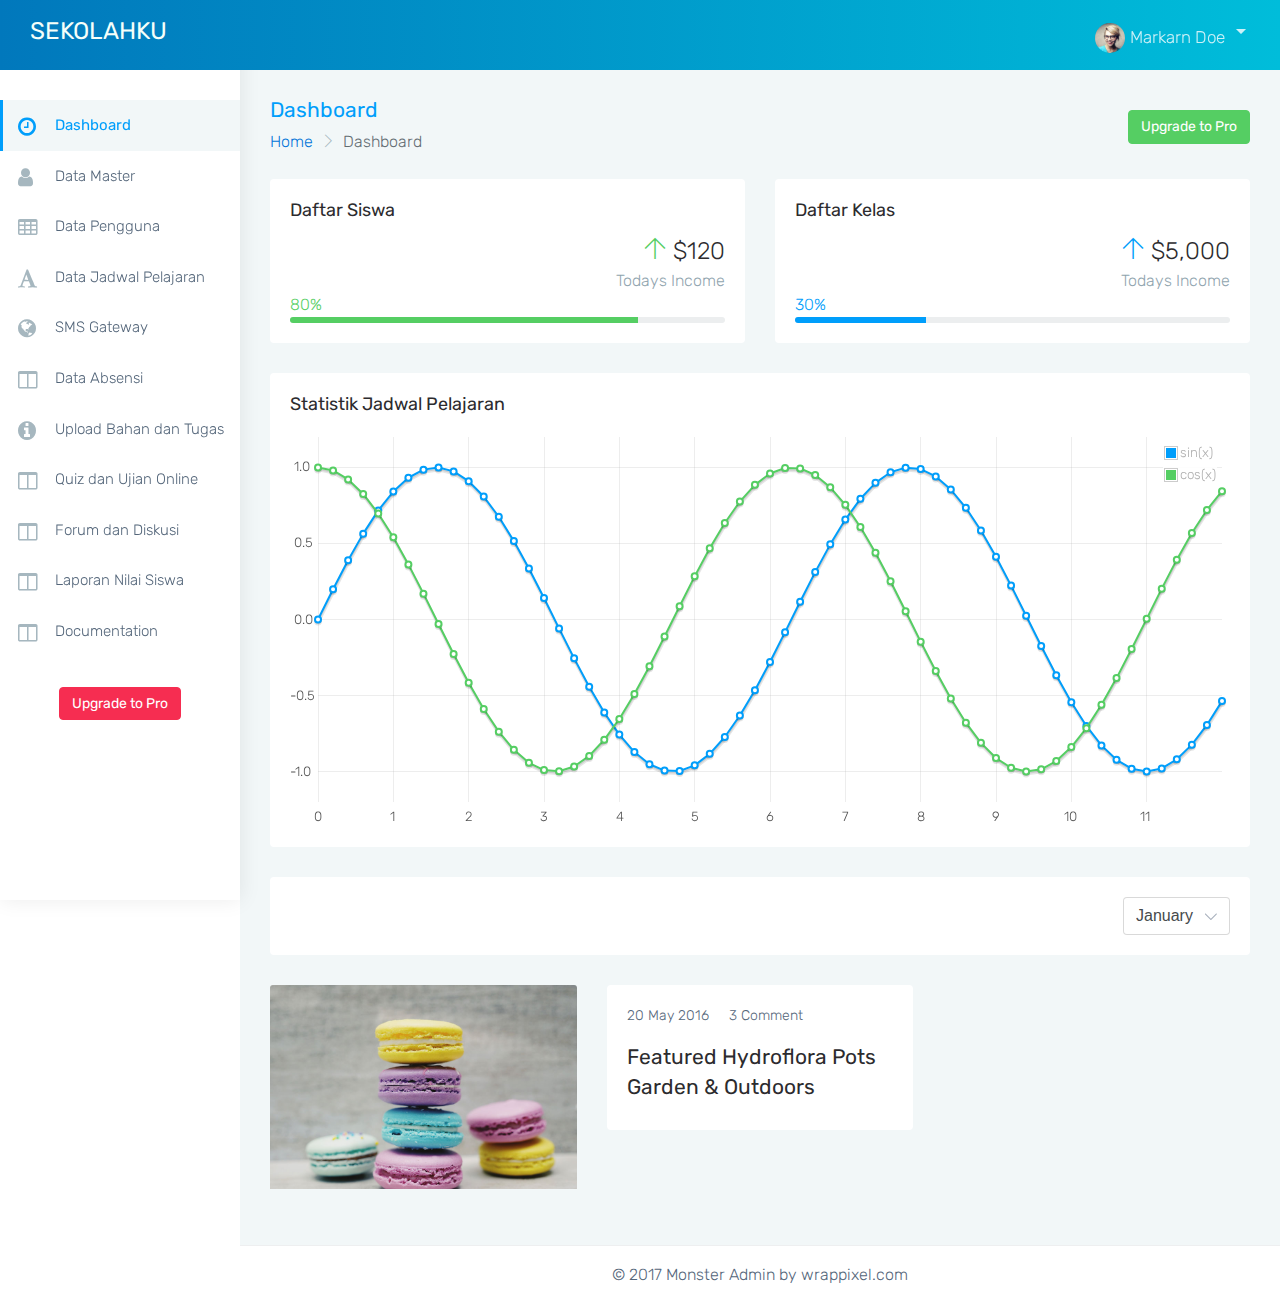
<file: monster-html/index.html>
<!DOCTYPE html>
<html lang="en">

<head>
    <meta charset="utf-8">
    <meta http-equiv="X-UA-Compatible" content="IE=edge">
    <!-- Tell the browser to be responsive to screen width -->
    <meta name="viewport" content="width=device-width, initial-scale=1">
    <meta name="description" content="">
    <meta name="author" content="">
    <!-- Favicon icon -->
    <link rel="icon" type="image/png" sizes="16x16" href="../assets/images/favicon.png">
    <title>Monster Admin Template - The Most Complete & Trusted Bootstrap 4 Admin Template</title>
    <!-- Bootstrap Core CSS -->
    <link href="../assets/plugins/bootstrap/css/bootstrap.min.css" rel="stylesheet">
    <!-- Custom CSS -->
    <link href="css/style.css" rel="stylesheet">
    
    <link rel="stylesheet" href="https://fonts.googleapis.com/icon?family=Material+Icons">
    <link href="css/tambahan.css" rel="stylesheet">
   
    
    <!-- You can change the theme colors from here -->
    <link href="css/colors/blue.css" id="theme" rel="stylesheet">
    <!-- HTML5 Shim and Respond.js IE8 support of HTML5 elements and media queries -->
    <!-- WARNING: Respond.js doesn't work if you view the page via file:// -->
    <!--[if lt IE 9]>
    <script src="https://oss.maxcdn.com/libs/html5shiv/3.7.0/html5shiv.js"></script>
    <script src="https://oss.maxcdn.com/libs/respond.js/1.4.2/respond.min.js"></script>
<![endif]-->
</head>

<body class="fix-header fix-sidebar card-no-border">
    <!-- ============================================================== -->
    <!-- Preloader - style you can find in spinners.css -->
    <!-- ============================================================== -->
    <div class="preloader">
        <svg class="circular" viewBox="25 25 50 50">
            <circle class="path" cx="50" cy="50" r="20" fill="none" stroke-width="2" stroke-miterlimit="10" /> </svg>
    </div>
    <!-- ============================================================== -->
    <!-- Main wrapper - style you can find in pages.scss -->
    <!-- ============================================================== -->
    <div id="main-wrapper">
        <!-- ============================================================== -->
        <!-- Topbar header - style you can find in pages.scss -->
        <!-- ============================================================== -->
        <header class="topbar">
            <nav class="navbar top-navbar navbar-toggleable-sm navbar-light">
                <!-- ============================================================== -->
                <!-- Logo -->
                <!-- ============================================================== -->
                <div>
                    <a class="navbar-brand" href="index.html">
                       <H2 style="color: mintcream; padding-left: 30px;">SEKOLAHKU</H2>
                    </a>
                </div>
                <!-- ============================================================== -->
                <!-- End Logo -->
                <!-- ============================================================== -->
                <div class="navbar-collapse">
                    <!-- ============================================================== -->
                    <!-- toggle and nav items -->
                    <!-- ============================================================== -->
                    <ul class="navbar-nav mr-auto mt-md-0 ">
                        <!-- This is  -->
                        <li class="nav-item"> <a class="nav-link nav-toggler hidden-md-up text-muted waves-effect waves-dark" href="javascript:void(0)"><i class="ti-menu"></i></a> </li>
                        <li class="nav-item hidden-sm-down">
                           
                        </li>
                    </ul>
                    <!-- ============================================================== -->
                    <!-- User profile and search -->
                    <!-- ============================================================== -->
                    
                    <ul class="navbar-nav my-lg-0">
                        <li class="nav-item dropdown">
                            <a class="nav-link dropdown-toggle text-muted waves-effect waves-dark" href="" data-toggle="dropdown" aria-haspopup="true" aria-expanded="false"><img src="../assets/images/users/1.jpg" alt="user" class="profile-pic m-r-5" />Markarn Doe <i class="material-icons" style="padding-top: 10px;">arrow_drop_down</i></a>
                            
                                <ul class="isi-dropdown">
                                    <li><a href="#">Sub Menu 1</a></li>
                                    <li><a href="#">Sub Menu 2</a></li>
                                    <li><a href="#">Sub Menu 3</a></li>
                                    <li><a href="#">Sub Menu 4</a></li>
                                </ul>
                            </li>

                        
                    </ul>
            
                    
                </div>
            </nav>
        </header>

        <!-- ============================================================== -->
        <!-- End Topbar header -->
        <!-- ============================================================== -->
        <!-- ============================================================== -->
        <!-- Left Sidebar - style you can find in sidebar.scss  -->
        <!-- ============================================================== -->
        <aside class="left-sidebar">
            <!-- Sidebar scroll-->
            <div class="scroll-sidebar">
                <!-- Sidebar navigation-->
                <nav class="sidebar-nav">
                    <ul id="sidebarnav">
                        <li>
                            <a href="index.html" class="waves-effect"><i class="fa fa-clock-o m-r-10" aria-hidden="true"></i>Dashboard</a>
                        </li>

                        <li>
                            <a href="pages-profile.html" class="waves-effect"><i class="fa fa-user m-r-10" aria-hidden="true"></i>Data Master</a>
                        </li>
                        <li>
                            <a href="table-basic.html" class="waves-effect"><i class="fa fa-table m-r-10" aria-hidden="true"></i>Data Pengguna</a>
                        </li>
                        <li>
                            <a href="icon-fontawesome.html" class="waves-effect"><i class="fa fa-font m-r-10" aria-hidden="true"></i>Data Jadwal Pelajaran</a>
                        </li>
                        <li>
                            <a href="map-google.html" class="waves-effect"><i class="fa fa-globe m-r-10" aria-hidden="true"></i>SMS Gateway</a>
                        </li>
                        <li>
                            <a href="pages-blank.html" class="waves-effect"><i class="fa fa-columns m-r-10" aria-hidden="true"></i>Data Absensi</a>
                        </li>
                        <li>
                            <a href="pages-error-404.html" class="waves-effect"><i class="fa fa-info-circle m-r-10" aria-hidden="true"></i>Upload Bahan dan Tugas</a>
                        </li>
                        <li>
                            <a href="pages-blank.html" class="waves-effect"><i class="fa fa-columns m-r-10" aria-hidden="true"></i>Quiz dan Ujian Online</a>
                        </li>
                        <li>
                            <a href="pages-blank.html" class="waves-effect"><i class="fa fa-columns m-r-10" aria-hidden="true"></i>Forum dan Diskusi</a>
                        </li>
                        <li>
                            <a href="pages-blank.html" class="waves-effect"><i class="fa fa-columns m-r-10" aria-hidden="true"></i>Laporan Nilai Siswa</a>
                        </li>
                        <li>
                            <a href="pages-blank.html" class="waves-effect"><i class="fa fa-columns m-r-10" aria-hidden="true"></i>Documentation</a>
                        </li>
                    </ul>
                    <div class="text-center m-t-30">
                        <a href="https://wrappixel.com/templates/monsteradmin/" class="btn btn-danger"> Upgrade to Pro</a>
                    </div>
                </nav>
                <!-- End Sidebar navigation -->
            </div>
            <!-- End Sidebar scroll-->
        </aside>
        <!-- ============================================================== -->
        <!-- End Left Sidebar - style you can find in sidebar.scss  -->
        <!-- ============================================================== -->
        <!-- ============================================================== -->
        <!-- Page wrapper  -->
        <!-- ============================================================== -->
        <div class="page-wrapper">
            <!-- ============================================================== -->
            <!-- Container fluid  -->
            <!-- ============================================================== -->
            <div class="container-fluid">
                <!-- ============================================================== -->
                <!-- Bread crumb and right sidebar toggle -->
                <!-- ============================================================== -->
                <div class="row page-titles">
                    <div class="col-md-6 col-8 align-self-center">
                        <h3 class="text-themecolor m-b-0 m-t-0">Dashboard</h3>
                        <ol class="breadcrumb">
                            <li class="breadcrumb-item"><a href="javascript:void(0)">Home</a></li>
                            <li class="breadcrumb-item active">Dashboard</li>
                        </ol>
                    </div>
                    <div class="col-md-6 col-4 align-self-center">
                        <a href="https://wrappixel.com/templates/monsteradmin/" class="btn pull-right hidden-sm-down btn-success"> Upgrade to Pro</a>
                    </div>
                </div>
                <!-- ============================================================== -->
                <!-- End Bread crumb and right sidebar toggle -->
                <!-- ============================================================== -->
                <!-- ============================================================== -->
                <!-- Start Page Content -->
                <!-- ============================================================== -->
                <!-- Row -->
                <div class="row">
                    <!-- Column -->
                    <div class="col-sm-6">
                        <div class="card">
                            <div class="card-block">
                                <h4 class="card-title">Daftar Siswa</h4>
                                <div class="text-right">
                                    <h2 class="font-light m-b-0"><i class="ti-arrow-up text-success"></i> $120</h2>
                                    <span class="text-muted">Todays Income</span>
                                </div>
                                <span class="text-success">80%</span>
                                <div class="progress">
                                    <div class="progress-bar bg-success" role="progressbar" style="width: 80%; height: 6px;" aria-valuenow="25" aria-valuemin="0" aria-valuemax="100"></div>
                                </div>
                            </div>
                        </div>
                    </div>
                    <!-- Column -->
                    <!-- Column -->
                    <div class="col-sm-6">
                        <div class="card">
                            <div class="card-block">
                                <h4 class="card-title">Daftar Kelas</h4>
                                <div class="text-right">
                                    <h2 class="font-light m-b-0"><i class="ti-arrow-up text-info"></i> $5,000</h2>
                                    <span class="text-muted">Todays Income</span>
                                </div>
                                <span class="text-info">30%</span>
                                <div class="progress">
                                    <div class="progress-bar bg-info" role="progressbar" style="width: 30%; height: 6px;" aria-valuenow="25" aria-valuemin="0" aria-valuemax="100"></div>
                                </div>
                            </div>
                        </div>
                    </div>
                    <!-- Column -->
                </div>
                <!-- Row -->
                <!-- Row -->
                <div class="row">
                    <!-- column -->
                    <div class="col-sm-12">
                        <div class="card">
                            <div class="card-block">
                                <h4 class="card-title">Statistik Jadwal Pelajaran</h4>
                                <div class="flot-chart">
                                    <div class="flot-chart-content" id="flot-line-chart"></div>
                                </div>
                            </div>
                        </div>
                    </div>
                    <!-- column -->
                </div>
                <!-- Row -->
                <!-- Row -->
                <div class="row">
                    <div class="col-sm-12">
                        <div class="card">
                            <div class="card-block">
                                <select class="custom-select pull-right">
                                    <option selected>January</option>
                                    <option value="1">February</option>
                                    <option value="2">March</option>
                                    <option value="3">April</option>
                                </select>
                            </div>    
                        </div>        
                    </div>            
                 </div>               
                <!-- Row -->
                <!-- Row -->
                <div class="row">
                    <!-- Column -->
                    <div class="col-lg-4">
                        <div class="card">
                            <img class="card-img-top img-responsive" src="../assets/images/big/img1.jpg" alt="Card">
                        </div>
                    </div>
                    <!-- Column -->
                    <!-- Column -->
                    <div class="col-sm-4">
                        <div class="card">
                            <div class="card-block">
                                <ul class="list-inline font-14">
                                    <li class="p-l-0">20 May 2016</li>
                                    <li><a href="javascript:void(0)" class="link">3 Comment</a></li>
                                </ul>
                                <h3 class="font-normal">Featured Hydroflora Pots Garden &amp; Outdoors</h3>
                            </div>
                        </div>
                    </div>
                </div>   
                    <!-- Column -->
                    <!-- Column -->
                    <!-- Row -->
                <!-- ============================================================== -->
                <!-- End PAge Content -->
                <!-- ============================================================== -->
            </div>
            <!-- ============================================================== -->
            <!-- End Container fluid  -->
            <!-- ============================================================== -->
            <!-- ============================================================== -->
            <!-- footer -->
            <!-- ============================================================== -->
                <footer class="footer text-center">
                © 2017 Monster Admin by wrappixel.com
            </footer>
            <!-- ============================================================== -->
            <!-- End footer -->
            <!-- ============================================================== -->
        </div>
        <!-- ============================================================== -->
        <!-- End Page wrapper  -->
        <!-- ============================================================== -->
    </div>
    <!-- ============================================================== -->
    <!-- End Wrapper -->
    <!-- ============================================================== -->
    <!-- ============================================================== -->
    <!-- All Jquery -->
    <!-- ============================================================== -->
    <script src="../assets/plugins/jquery/jquery.min.js"></script>
    <!-- Bootstrap tether Core JavaScript -->
    <script src="../assets/plugins/bootstrap/js/tether.min.js"></script>
    <script src="../assets/plugins/bootstrap/js/bootstrap.min.js"></script>
    <!-- slimscrollbar scrollbar JavaScript -->
    <script src="js/jquery.slimscroll.js"></script>
    <!--Wave Effects -->
    <script src="js/waves.js"></script>
    <!--Menu sidebar -->
    <script src="js/sidebarmenu.js"></script>
    <!--stickey kit -->
    <script src="../assets/plugins/sticky-kit-master/dist/sticky-kit.min.js"></script>
    <!--Custom JavaScript -->
    <script src="js/custom.min.js"></script>
    <!-- ============================================================== -->
    <!-- This page plugins -->
    <!-- ============================================================== -->
    <!-- Flot Charts JavaScript -->
    <script src="../assets/plugins/flot/jquery.flot.js"></script>
    <script src="../assets/plugins/flot.tooltip/js/jquery.flot.tooltip.min.js"></script>
    <script src="js/flot-data.js"></script>
    <!-- ============================================================== -->
    <!-- Style switcher -->
    <!-- ============================================================== -->
    <script src="../assets/plugins/styleswitcher/jQuery.style.switcher.js"></script>
</body>

</html>
</file>
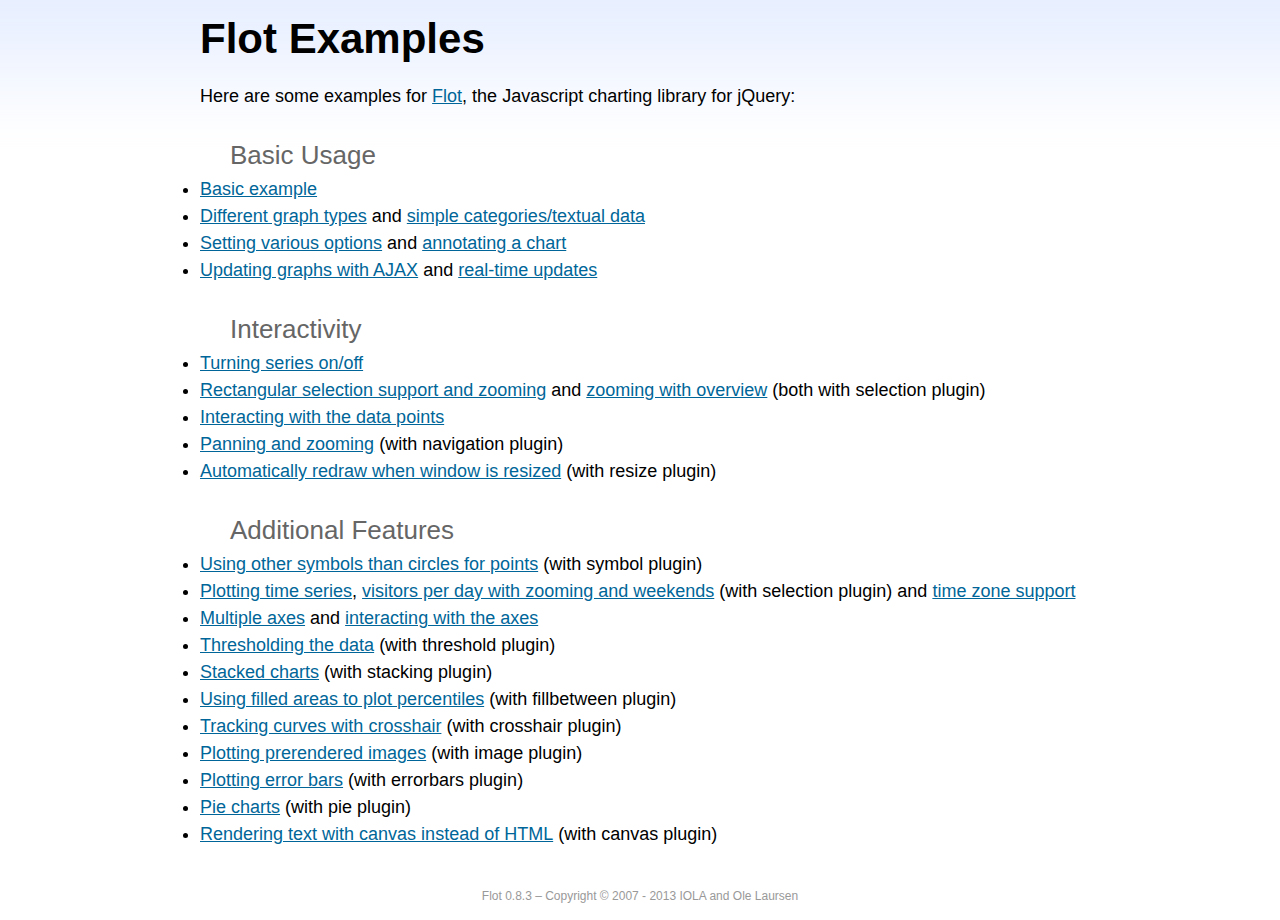
<file: assets/plugins/flot/examples/index.html>
<!DOCTYPE html PUBLIC "-//W3C//DTD HTML 4.01//EN" "http://www.w3.org/TR/html4/strict.dtd">
<html>
<head>
	<meta http-equiv="Content-Type" content="text/html; charset=utf-8">
	<title>Flot Examples</title>
	<link href="examples.css" rel="stylesheet" type="text/css">
	<style>

	h3 {
		margin-top: 30px;
		margin-bottom: 5px;
	}

	</style>
	<script language="javascript" type="text/javascript" src="../jquery.js"></script>
	<script language="javascript" type="text/javascript" src="../jquery.flot.js"></script>
	<script type="text/javascript">

	$(function() {

		// Add the Flot version string to the footer

		$("#footer").prepend("Flot " + $.plot.version + " &ndash; ");
	});

	</script>
</head>
<body>

	<div id="header">
		<h2>Flot Examples</h2>
	</div>

	<div id="content">

		<p>Here are some examples for <a href="http://www.flotcharts.org">Flot</a>, the Javascript charting library for jQuery:</p>

		<h3>Basic Usage</h3>

		<ul>
			<li><a href="basic-usage/index.html">Basic example</a></li>
			<li><a href="series-types/index.html">Different graph types</a> and <a href="categories/index.html">simple categories/textual data</a></li>
			<li><a href="basic-options/index.html">Setting various options</a> and <a href="annotating/index.html">annotating a chart</a></li>
			<li><a href="ajax/index.html">Updating graphs with AJAX</a> and <a href="realtime/index.html">real-time updates</a></li>
		</ul>

		<h3>Interactivity</h3>

		<ul>
			<li><a href="series-toggle/index.html">Turning series on/off</a></li>
			<li><a href="selection/index.html">Rectangular selection support and zooming</a> and <a href="zooming/index.html">zooming with overview</a> (both with selection plugin)</li>
			<li><a href="interacting/index.html">Interacting with the data points</a></li>
			<li><a href="navigate/index.html">Panning and zooming</a> (with navigation plugin)</li>
			<li><a href="resize/index.html">Automatically redraw when window is resized</a> (with resize plugin)</li>
		</ul>

		<h3>Additional Features</h3>

		<ul>
			<li><a href="symbols/index.html">Using other symbols than circles for points</a> (with symbol plugin)</li>
			<li><a href="axes-time/index.html">Plotting time series</a>, <a href="visitors/index.html">visitors per day with zooming and weekends</a> (with selection plugin) and <a href="axes-time-zones/index.html">time zone support</a></li>
			<li><a href="axes-multiple/index.html">Multiple axes</a> and <a href="axes-interacting/index.html">interacting with the axes</a></li>
			<li><a href="threshold/index.html">Thresholding the data</a> (with threshold plugin)</li>
			<li><a href="stacking/index.html">Stacked charts</a> (with stacking plugin)</li>
			<li><a href="percentiles/index.html">Using filled areas to plot percentiles</a> (with fillbetween plugin)</li>
			<li><a href="tracking/index.html">Tracking curves with crosshair</a> (with crosshair plugin)</li>
			<li><a href="image/index.html">Plotting prerendered images</a> (with image plugin)</li>
			<li><a href="series-errorbars/index.html">Plotting error bars</a> (with errorbars plugin)</li>
			<li><a href="series-pie/index.html">Pie charts</a> (with pie plugin)</li>
			<li><a href="canvas/index.html">Rendering text with canvas instead of HTML</a> (with canvas plugin)</li>
		</ul>

	</div>

	<div id="footer">
		Copyright &copy; 2007 - 2013 IOLA and Ole Laursen
	</div>

</body>
</html>
</file>
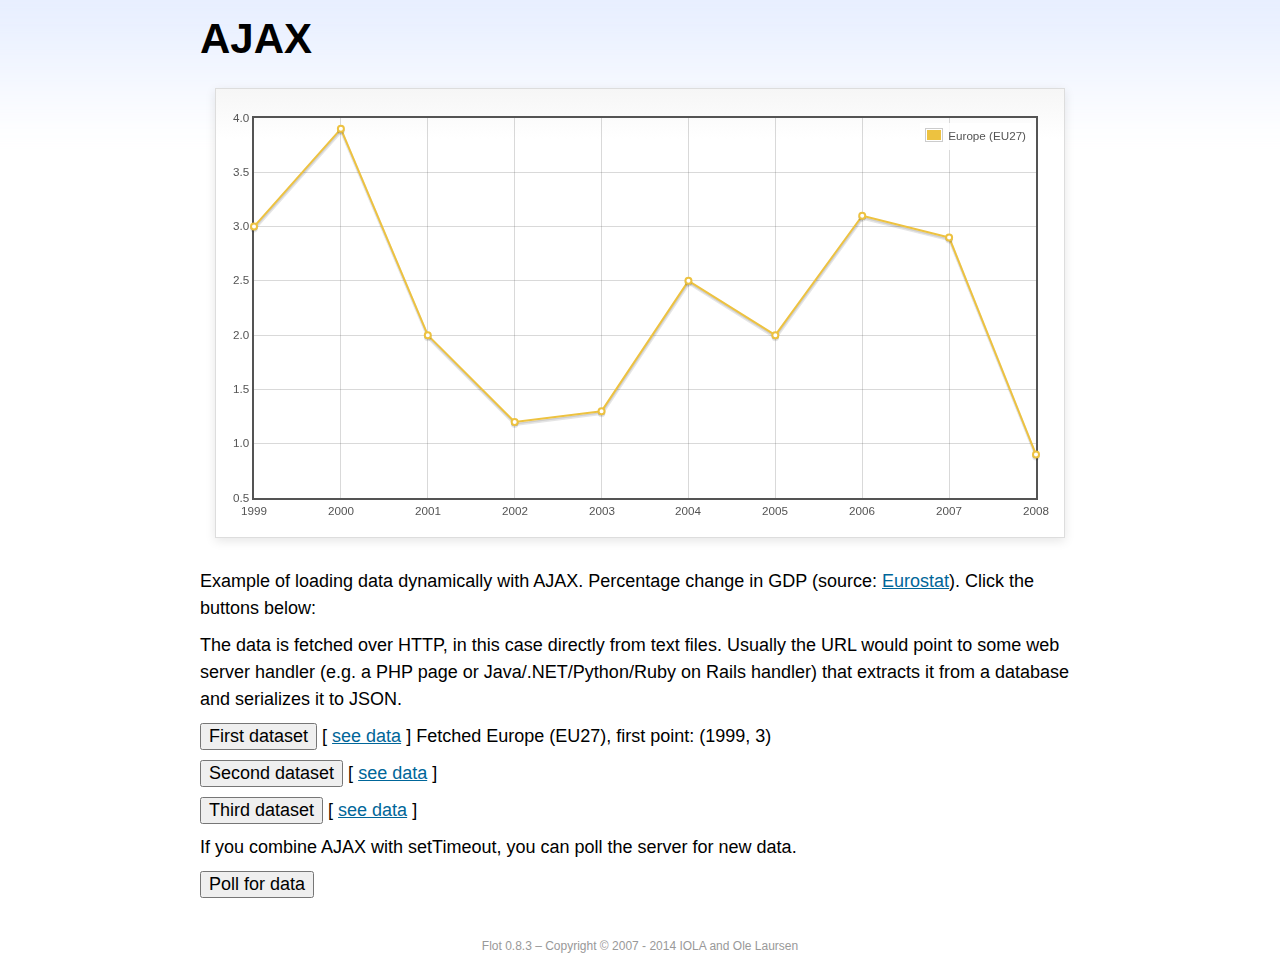
<file: assets/plugins/flot/examples/ajax/index.html>
<!DOCTYPE html PUBLIC "-//W3C//DTD HTML 4.01//EN" "http://www.w3.org/TR/html4/strict.dtd">
<html>
<head>
	<meta http-equiv="Content-Type" content="text/html; charset=utf-8">
	<title>Flot Examples: AJAX</title>
	<link href="../examples.css" rel="stylesheet" type="text/css">
	<!--[if lte IE 8]><script language="javascript" type="text/javascript" src="../../excanvas.min.js"></script><![endif]-->
	<script language="javascript" type="text/javascript" src="../../jquery.js"></script>
	<script language="javascript" type="text/javascript" src="../../jquery.flot.js"></script>
	<script type="text/javascript">

	$(function() {

		var options = {
			lines: {
				show: true
			},
			points: {
				show: true
			},
			xaxis: {
				tickDecimals: 0,
				tickSize: 1
			}
		};

		var data = [];

		$.plot("#placeholder", data, options);

		// Fetch one series, adding to what we already have

		var alreadyFetched = {};

		$("button.fetchSeries").click(function () {

			var button = $(this);

			// Find the URL in the link right next to us, then fetch the data

			var dataurl = button.siblings("a").attr("href");

			function onDataReceived(series) {

				// Extract the first coordinate pair; jQuery has parsed it, so
				// the data is now just an ordinary JavaScript object

				var firstcoordinate = "(" + series.data[0][0] + ", " + series.data[0][1] + ")";
				button.siblings("span").text("Fetched " + series.label + ", first point: " + firstcoordinate);

				// Push the new data onto our existing data array

				if (!alreadyFetched[series.label]) {
					alreadyFetched[series.label] = true;
					data.push(series);
				}

				$.plot("#placeholder", data, options);
			}

			$.ajax({
				url: dataurl,
				type: "GET",
				dataType: "json",
				success: onDataReceived
			});
		});

		// Initiate a recurring data update

		$("button.dataUpdate").click(function () {

			data = [];
			alreadyFetched = {};

			$.plot("#placeholder", data, options);

			var iteration = 0;

			function fetchData() {

				++iteration;

				function onDataReceived(series) {

					// Load all the data in one pass; if we only got partial
					// data we could merge it with what we already have.

					data = [ series ];
					$.plot("#placeholder", data, options);
				}

				// Normally we call the same URL - a script connected to a
				// database - but in this case we only have static example
				// files, so we need to modify the URL.

				$.ajax({
					url: "data-eu-gdp-growth-" + iteration + ".json",
					type: "GET",
					dataType: "json",
					success: onDataReceived
				});

				if (iteration < 5) {
					setTimeout(fetchData, 1000);
				} else {
					data = [];
					alreadyFetched = {};
				}
			}

			setTimeout(fetchData, 1000);
		});

		// Load the first series by default, so we don't have an empty plot

		$("button.fetchSeries:first").click();

		// Add the Flot version string to the footer

		$("#footer").prepend("Flot " + $.plot.version + " &ndash; ");
	});

	</script>
</head>
<body>

	<div id="header">
		<h2>AJAX</h2>
	</div>

	<div id="content">

		<div class="demo-container">
			<div id="placeholder" class="demo-placeholder"></div>
		</div>

		<p>Example of loading data dynamically with AJAX. Percentage change in GDP (source: <a href="http://epp.eurostat.ec.europa.eu/tgm/table.do?tab=table&init=1&plugin=1&language=en&pcode=tsieb020">Eurostat</a>). Click the buttons below:</p>

		<p>The data is fetched over HTTP, in this case directly from text files. Usually the URL would point to some web server handler (e.g. a PHP page or Java/.NET/Python/Ruby on Rails handler) that extracts it from a database and serializes it to JSON.</p>

		<p>
			<button class="fetchSeries">First dataset</button>
			[ <a href="data-eu-gdp-growth.json">see data</a> ]
			<span></span>
		</p>

		<p>
			<button class="fetchSeries">Second dataset</button>
			[ <a href="data-japan-gdp-growth.json">see data</a> ]
			<span></span>
		</p>

		<p>
			<button class="fetchSeries">Third dataset</button>
			[ <a href="data-usa-gdp-growth.json">see data</a> ]
			<span></span>
		</p>

		<p>If you combine AJAX with setTimeout, you can poll the server for new data.</p>

		<p>
			<button class="dataUpdate">Poll for data</button>
		</p>

	</div>

	<div id="footer">
		Copyright &copy; 2007 - 2014 IOLA and Ole Laursen
	</div>

</body>
</html>
</file>
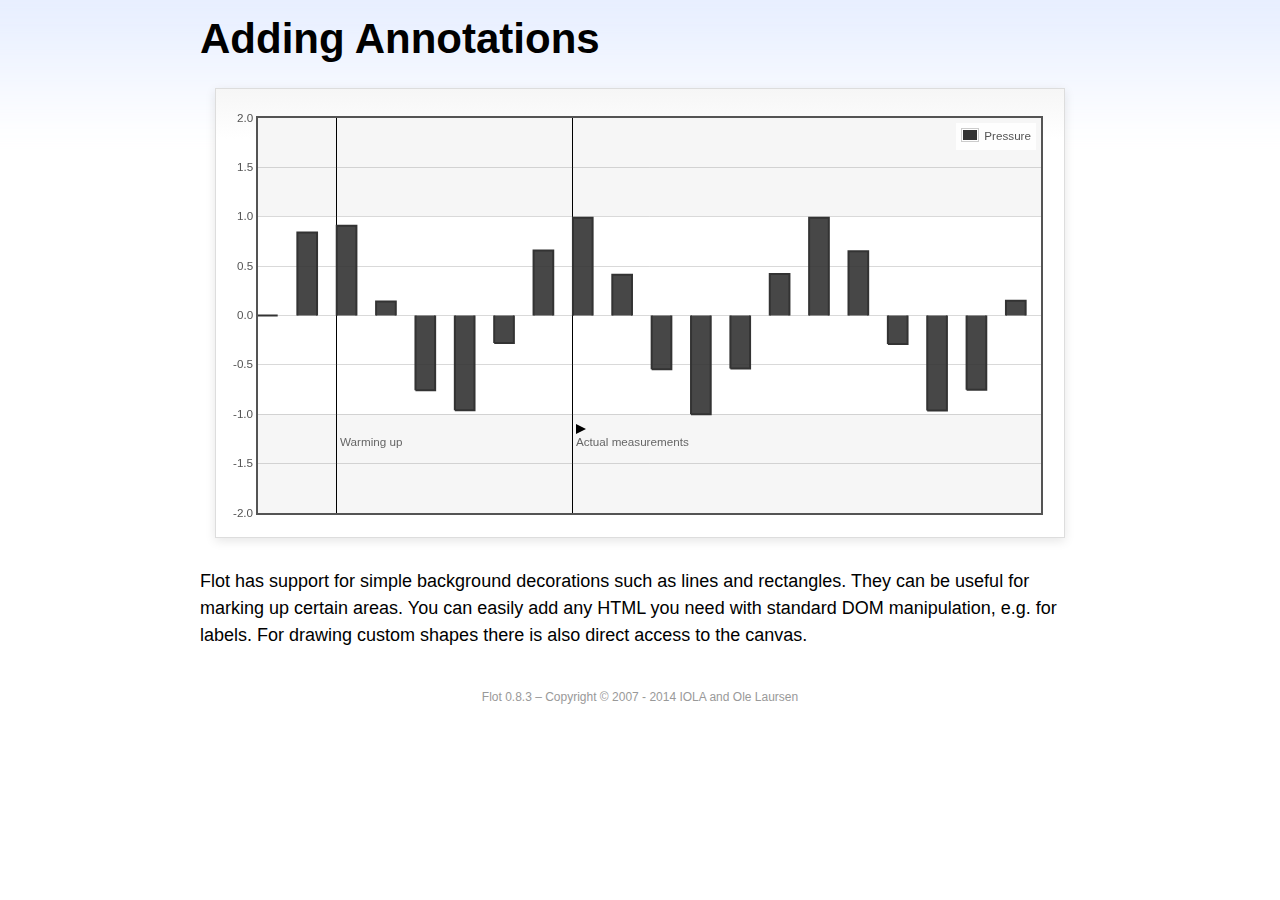
<file: assets/plugins/flot/examples/annotating/index.html>
<!DOCTYPE html PUBLIC "-//W3C//DTD HTML 4.01//EN" "http://www.w3.org/TR/html4/strict.dtd">
<html>
<head>
	<meta http-equiv="Content-Type" content="text/html; charset=utf-8">
	<title>Flot Examples: Adding Annotations</title>
	<link href="../examples.css" rel="stylesheet" type="text/css">
	<!--[if lte IE 8]><script language="javascript" type="text/javascript" src="../../excanvas.min.js"></script><![endif]-->
	<script language="javascript" type="text/javascript" src="../../jquery.js"></script>
	<script language="javascript" type="text/javascript" src="../../jquery.flot.js"></script>
	<script type="text/javascript">

	$(function() {

		var d1 = [];
		for (var i = 0; i < 20; ++i) {
			d1.push([i, Math.sin(i)]);
		}

		var data = [{ data: d1, label: "Pressure", color: "#333" }];

		var markings = [
			{ color: "#f6f6f6", yaxis: { from: 1 } },
			{ color: "#f6f6f6", yaxis: { to: -1 } },
			{ color: "#000", lineWidth: 1, xaxis: { from: 2, to: 2 } },
			{ color: "#000", lineWidth: 1, xaxis: { from: 8, to: 8 } }
		];

		var placeholder = $("#placeholder");

		var plot = $.plot(placeholder, data, {
			bars: { show: true, barWidth: 0.5, fill: 0.9 },
			xaxis: { ticks: [], autoscaleMargin: 0.02 },
			yaxis: { min: -2, max: 2 },
			grid: { markings: markings }
		});

		var o = plot.pointOffset({ x: 2, y: -1.2});

		// Append it to the placeholder that Flot already uses for positioning

		placeholder.append("<div style='position:absolute;left:" + (o.left + 4) + "px;top:" + o.top + "px;color:#666;font-size:smaller'>Warming up</div>");

		o = plot.pointOffset({ x: 8, y: -1.2});
		placeholder.append("<div style='position:absolute;left:" + (o.left + 4) + "px;top:" + o.top + "px;color:#666;font-size:smaller'>Actual measurements</div>");

		// Draw a little arrow on top of the last label to demonstrate canvas
		// drawing

		var ctx = plot.getCanvas().getContext("2d");
		ctx.beginPath();
		o.left += 4;
		ctx.moveTo(o.left, o.top);
		ctx.lineTo(o.left, o.top - 10);
		ctx.lineTo(o.left + 10, o.top - 5);
		ctx.lineTo(o.left, o.top);
		ctx.fillStyle = "#000";
		ctx.fill();

		// Add the Flot version string to the footer

		$("#footer").prepend("Flot " + $.plot.version + " &ndash; ");
	});

	</script>
</head>
<body>

	<div id="header">
		<h2>Adding Annotations</h2>
	</div>

	<div id="content">

		<div class="demo-container">
			<div id="placeholder" class="demo-placeholder"></div>
		</div>

		<p>Flot has support for simple background decorations such as lines and rectangles. They can be useful for marking up certain areas. You can easily add any HTML you need with standard DOM manipulation, e.g. for labels. For drawing custom shapes there is also direct access to the canvas.</p>

	</div>

	<div id="footer">
		Copyright &copy; 2007 - 2014 IOLA and Ole Laursen
	</div>

</body>
</html>
</file>
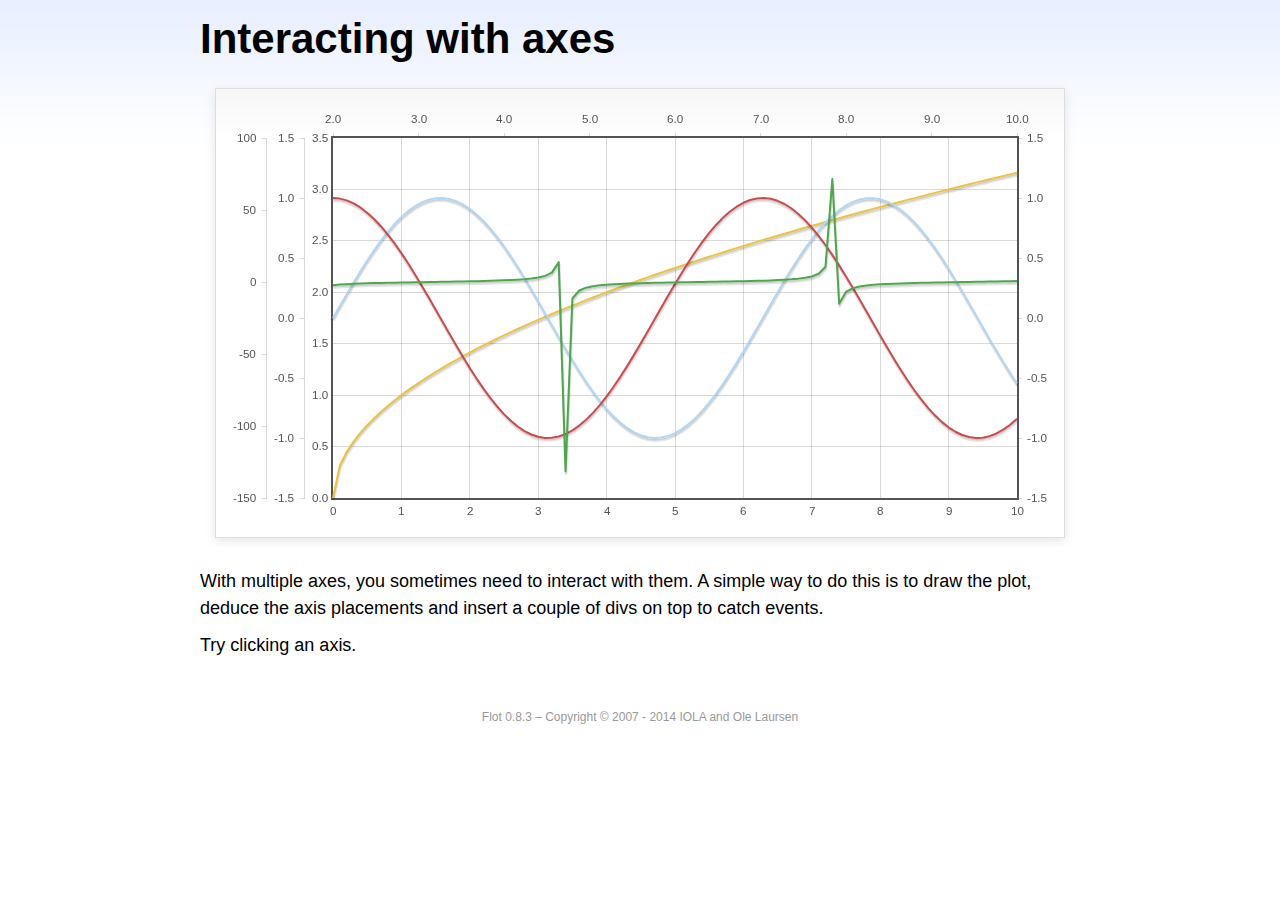
<file: assets/plugins/flot/examples/axes-interacting/index.html>
<!DOCTYPE html PUBLIC "-//W3C//DTD HTML 4.01//EN" "http://www.w3.org/TR/html4/strict.dtd">
<html>
<head>
	<meta http-equiv="Content-Type" content="text/html; charset=utf-8">
	<title>Flot Examples: Interacting with axes</title>
	<link href="../examples.css" rel="stylesheet" type="text/css">
	<!--[if lte IE 8]><script language="javascript" type="text/javascript" src="../../excanvas.min.js"></script><![endif]-->
	<script language="javascript" type="text/javascript" src="../../jquery.js"></script>
	<script language="javascript" type="text/javascript" src="../../jquery.flot.js"></script>
	<script type="text/javascript">

	$(function() {

		function generate(start, end, fn) {
			var res = [];
			for (var i = 0; i <= 100; ++i) {
				var x = start + i / 100 * (end - start);
				res.push([x, fn(x)]);
			}
			return res;
		}

		var data = [
			{ data: generate(0, 10, function (x) { return Math.sqrt(x);}), xaxis: 1, yaxis:1 },
			{ data: generate(0, 10, function (x) { return Math.sin(x);}), xaxis: 1, yaxis:2 },
			{ data: generate(0, 10, function (x) { return Math.cos(x);}), xaxis: 1, yaxis:3 },
			{ data: generate(2, 10, function (x) { return Math.tan(x);}), xaxis: 2, yaxis: 4 }
		];

		var plot = $.plot("#placeholder", data, {
			xaxes: [
				{ position: 'bottom' },
				{ position: 'top'}
			],
			yaxes: [
				{ position: 'left' },
				{ position: 'left' },
				{ position: 'right' },
				{ position: 'left' }
			]
		});

		// Create a div for each axis

		$.each(plot.getAxes(), function (i, axis) {
			if (!axis.show)
				return;

			var box = axis.box;

			$("<div class='axisTarget' style='position:absolute; left:" + box.left + "px; top:" + box.top + "px; width:" + box.width +  "px; height:" + box.height + "px'></div>")
				.data("axis.direction", axis.direction)
				.data("axis.n", axis.n)
				.css({ backgroundColor: "#f00", opacity: 0, cursor: "pointer" })
				.appendTo(plot.getPlaceholder())
				.hover(
					function () { $(this).css({ opacity: 0.10 }) },
					function () { $(this).css({ opacity: 0 }) }
				)
				.click(function () {
					$("#click").text("You clicked the " + axis.direction + axis.n + "axis!")
				});
		});

		// Add the Flot version string to the footer

		$("#footer").prepend("Flot " + $.plot.version + " &ndash; ");
	});

	</script>
</head>
<body>

	<div id="header">
		<h2>Interacting with axes</h2>
	</div>

	<div id="content">

		<div class="demo-container">
			<div id="placeholder" class="demo-placeholder"></div>
		</div>

		<p>With multiple axes, you sometimes need to interact with them. A simple way to do this is to draw the plot, deduce the axis placements and insert a couple of divs on top to catch events.</p>

		<p>Try clicking an axis.</p>

		<p id="click"></p>

	</div>

	<div id="footer">
		Copyright &copy; 2007 - 2014 IOLA and Ole Laursen
	</div>

</body>
</html>
</file>
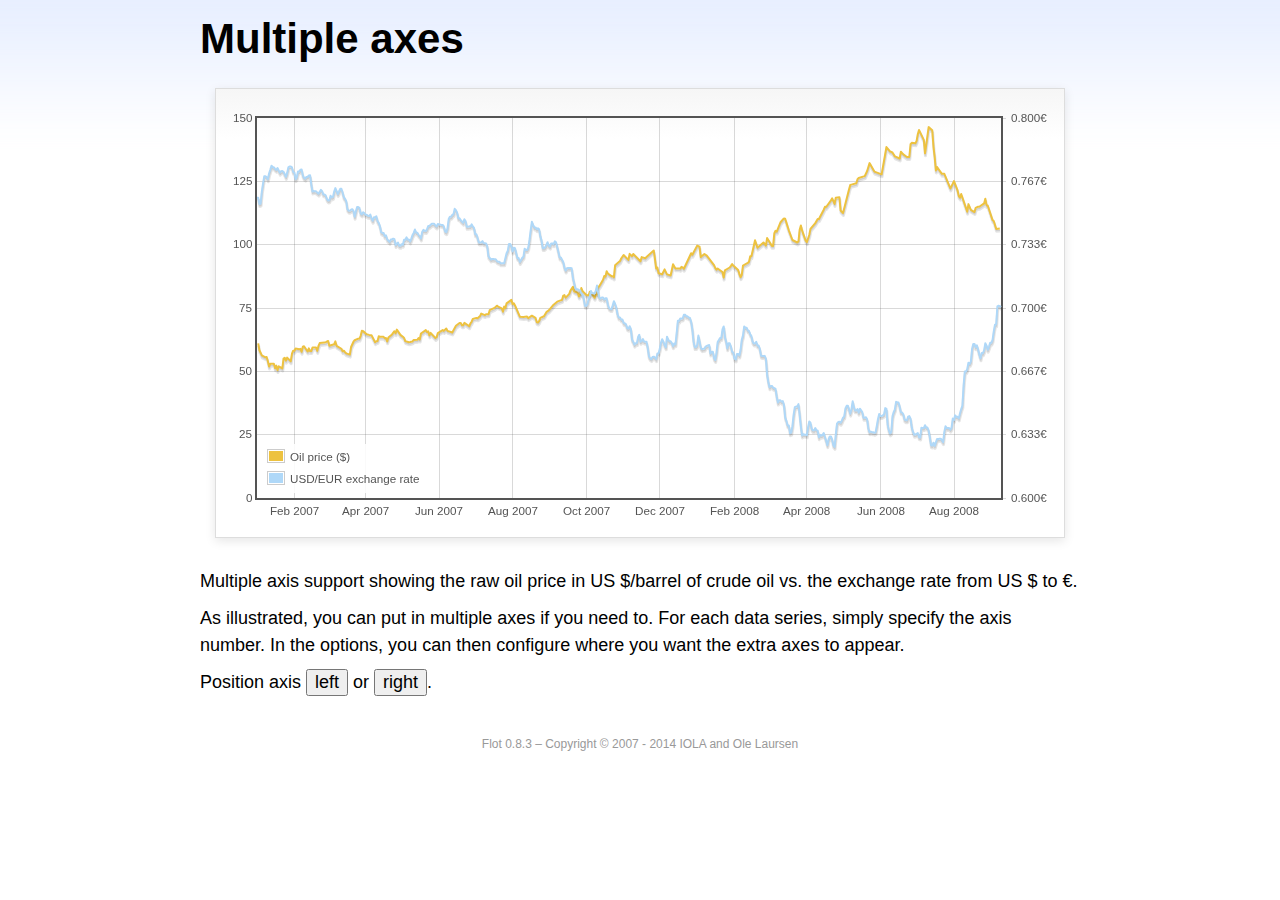
<file: assets/plugins/flot/examples/axes-multiple/index.html>
<!DOCTYPE html PUBLIC "-//W3C//DTD HTML 4.01//EN" "http://www.w3.org/TR/html4/strict.dtd">
<html>
<head>
	<meta http-equiv="Content-Type" content="text/html; charset=utf-8">
	<title>Flot Examples: Multiple Axes</title>
	<link href="../examples.css" rel="stylesheet" type="text/css">
	<!--[if lte IE 8]><script language="javascript" type="text/javascript" src="../../excanvas.min.js"></script><![endif]-->
	<script language="javascript" type="text/javascript" src="../../jquery.js"></script>
	<script language="javascript" type="text/javascript" src="../../jquery.flot.js"></script>
	<script language="javascript" type="text/javascript" src="../../jquery.flot.time.js"></script>
	<script type="text/javascript">

	$(function() {

		var oilprices = [[1167692400000,61.05], [1167778800000,58.32], [1167865200000,57.35], [1167951600000,56.31], [1168210800000,55.55], [1168297200000,55.64], [1168383600000,54.02], [1168470000000,51.88], [1168556400000,52.99], [1168815600000,52.99], [1168902000000,51.21], [1168988400000,52.24], [1169074800000,50.48], [1169161200000,51.99], [1169420400000,51.13], [1169506800000,55.04], [1169593200000,55.37], [1169679600000,54.23], [1169766000000,55.42], [1170025200000,54.01], [1170111600000,56.97], [1170198000000,58.14], [1170284400000,58.14], [1170370800000,59.02], [1170630000000,58.74], [1170716400000,58.88], [1170802800000,57.71], [1170889200000,59.71], [1170975600000,59.89], [1171234800000,57.81], [1171321200000,59.06], [1171407600000,58.00], [1171494000000,57.99], [1171580400000,59.39], [1171839600000,59.39], [1171926000000,58.07], [1172012400000,60.07], [1172098800000,61.14], [1172444400000,61.39], [1172530800000,61.46], [1172617200000,61.79], [1172703600000,62.00], [1172790000000,60.07], [1173135600000,60.69], [1173222000000,61.82], [1173308400000,60.05], [1173654000000,58.91], [1173740400000,57.93], [1173826800000,58.16], [1173913200000,57.55], [1173999600000,57.11], [1174258800000,56.59], [1174345200000,59.61], [1174518000000,61.69], [1174604400000,62.28], [1174860000000,62.91], [1174946400000,62.93], [1175032800000,64.03], [1175119200000,66.03], [1175205600000,65.87], [1175464800000,64.64], [1175637600000,64.38], [1175724000000,64.28], [1175810400000,64.28], [1176069600000,61.51], [1176156000000,61.89], [1176242400000,62.01], [1176328800000,63.85], [1176415200000,63.63], [1176674400000,63.61], [1176760800000,63.10], [1176847200000,63.13], [1176933600000,61.83], [1177020000000,63.38], [1177279200000,64.58], [1177452000000,65.84], [1177538400000,65.06], [1177624800000,66.46], [1177884000000,64.40], [1178056800000,63.68], [1178143200000,63.19], [1178229600000,61.93], [1178488800000,61.47], [1178575200000,61.55], [1178748000000,61.81], [1178834400000,62.37], [1179093600000,62.46], [1179180000000,63.17], [1179266400000,62.55], [1179352800000,64.94], [1179698400000,66.27], [1179784800000,65.50], [1179871200000,65.77], [1179957600000,64.18], [1180044000000,65.20], [1180389600000,63.15], [1180476000000,63.49], [1180562400000,65.08], [1180908000000,66.30], [1180994400000,65.96], [1181167200000,66.93], [1181253600000,65.98], [1181599200000,65.35], [1181685600000,66.26], [1181858400000,68.00], [1182117600000,69.09], [1182204000000,69.10], [1182290400000,68.19], [1182376800000,68.19], [1182463200000,69.14], [1182722400000,68.19], [1182808800000,67.77], [1182895200000,68.97], [1182981600000,69.57], [1183068000000,70.68], [1183327200000,71.09], [1183413600000,70.92], [1183586400000,71.81], [1183672800000,72.81], [1183932000000,72.19], [1184018400000,72.56], [1184191200000,72.50], [1184277600000,74.15], [1184623200000,75.05], [1184796000000,75.92], [1184882400000,75.57], [1185141600000,74.89], [1185228000000,73.56], [1185314400000,75.57], [1185400800000,74.95], [1185487200000,76.83], [1185832800000,78.21], [1185919200000,76.53], [1186005600000,76.86], [1186092000000,76.00], [1186437600000,71.59], [1186696800000,71.47], [1186956000000,71.62], [1187042400000,71.00], [1187301600000,71.98], [1187560800000,71.12], [1187647200000,69.47], [1187733600000,69.26], [1187820000000,69.83], [1187906400000,71.09], [1188165600000,71.73], [1188338400000,73.36], [1188511200000,74.04], [1188856800000,76.30], [1189116000000,77.49], [1189461600000,78.23], [1189548000000,79.91], [1189634400000,80.09], [1189720800000,79.10], [1189980000000,80.57], [1190066400000,81.93], [1190239200000,83.32], [1190325600000,81.62], [1190584800000,80.95], [1190671200000,79.53], [1190757600000,80.30], [1190844000000,82.88], [1190930400000,81.66], [1191189600000,80.24], [1191276000000,80.05], [1191362400000,79.94], [1191448800000,81.44], [1191535200000,81.22], [1191794400000,79.02], [1191880800000,80.26], [1191967200000,80.30], [1192053600000,83.08], [1192140000000,83.69], [1192399200000,86.13], [1192485600000,87.61], [1192572000000,87.40], [1192658400000,89.47], [1192744800000,88.60], [1193004000000,87.56], [1193090400000,87.56], [1193176800000,87.10], [1193263200000,91.86], [1193612400000,93.53], [1193698800000,94.53], [1193871600000,95.93], [1194217200000,93.98], [1194303600000,96.37], [1194476400000,95.46], [1194562800000,96.32], [1195081200000,93.43], [1195167600000,95.10], [1195426800000,94.64], [1195513200000,95.10], [1196031600000,97.70], [1196118000000,94.42], [1196204400000,90.62], [1196290800000,91.01], [1196377200000,88.71], [1196636400000,88.32], [1196809200000,90.23], [1196982000000,88.28], [1197241200000,87.86], [1197327600000,90.02], [1197414000000,92.25], [1197586800000,90.63], [1197846000000,90.63], [1197932400000,90.49], [1198018800000,91.24], [1198105200000,91.06], [1198191600000,90.49], [1198710000000,96.62], [1198796400000,96.00], [1199142000000,99.62], [1199314800000,99.18], [1199401200000,95.09], [1199660400000,96.33], [1199833200000,95.67], [1200351600000,91.90], [1200438000000,90.84], [1200524400000,90.13], [1200610800000,90.57], [1200956400000,89.21], [1201042800000,86.99], [1201129200000,89.85], [1201474800000,90.99], [1201561200000,91.64], [1201647600000,92.33], [1201734000000,91.75], [1202079600000,90.02], [1202166000000,88.41], [1202252400000,87.14], [1202338800000,88.11], [1202425200000,91.77], [1202770800000,92.78], [1202857200000,93.27], [1202943600000,95.46], [1203030000000,95.46], [1203289200000,101.74], [1203462000000,98.81], [1203894000000,100.88], [1204066800000,99.64], [1204153200000,102.59], [1204239600000,101.84], [1204498800000,99.52], [1204585200000,99.52], [1204671600000,104.52], [1204758000000,105.47], [1204844400000,105.15], [1205103600000,108.75], [1205276400000,109.92], [1205362800000,110.33], [1205449200000,110.21], [1205708400000,105.68], [1205967600000,101.84], [1206313200000,100.86], [1206399600000,101.22], [1206486000000,105.90], [1206572400000,107.58], [1206658800000,105.62], [1206914400000,101.58], [1207000800000,100.98], [1207173600000,103.83], [1207260000000,106.23], [1207605600000,108.50], [1207778400000,110.11], [1207864800000,110.14], [1208210400000,113.79], [1208296800000,114.93], [1208383200000,114.86], [1208728800000,117.48], [1208815200000,118.30], [1208988000000,116.06], [1209074400000,118.52], [1209333600000,118.75], [1209420000000,113.46], [1209592800000,112.52], [1210024800000,121.84], [1210111200000,123.53], [1210197600000,123.69], [1210543200000,124.23], [1210629600000,125.80], [1210716000000,126.29], [1211148000000,127.05], [1211320800000,129.07], [1211493600000,132.19], [1211839200000,128.85], [1212357600000,127.76], [1212703200000,138.54], [1212962400000,136.80], [1213135200000,136.38], [1213308000000,134.86], [1213653600000,134.01], [1213740000000,136.68], [1213912800000,135.65], [1214172000000,134.62], [1214258400000,134.62], [1214344800000,134.62], [1214431200000,139.64], [1214517600000,140.21], [1214776800000,140.00], [1214863200000,140.97], [1214949600000,143.57], [1215036000000,145.29], [1215381600000,141.37], [1215468000000,136.04], [1215727200000,146.40], [1215986400000,145.18], [1216072800000,138.74], [1216159200000,134.60], [1216245600000,129.29], [1216332000000,130.65], [1216677600000,127.95], [1216850400000,127.95], [1217282400000,122.19], [1217455200000,124.08], [1217541600000,125.10], [1217800800000,121.41], [1217887200000,119.17], [1217973600000,118.58], [1218060000000,120.02], [1218405600000,114.45], [1218492000000,113.01], [1218578400000,116.00], [1218751200000,113.77], [1219010400000,112.87], [1219096800000,114.53], [1219269600000,114.98], [1219356000000,114.98], [1219701600000,116.27], [1219788000000,118.15], [1219874400000,115.59], [1219960800000,115.46], [1220306400000,109.71], [1220392800000,109.35], [1220565600000,106.23], [1220824800000,106.34]];

		var exchangerates = [[1167606000000,0.7580], [1167692400000,0.7580], [1167778800000,0.75470], [1167865200000,0.75490], [1167951600000,0.76130], [1168038000000,0.76550], [1168124400000,0.76930], [1168210800000,0.76940], [1168297200000,0.76880], [1168383600000,0.76780], [1168470000000,0.77080], [1168556400000,0.77270], [1168642800000,0.77490], [1168729200000,0.77410], [1168815600000,0.77410], [1168902000000,0.77320], [1168988400000,0.77270], [1169074800000,0.77370], [1169161200000,0.77240], [1169247600000,0.77120], [1169334000000,0.7720], [1169420400000,0.77210], [1169506800000,0.77170], [1169593200000,0.77040], [1169679600000,0.7690], [1169766000000,0.77110], [1169852400000,0.7740], [1169938800000,0.77450], [1170025200000,0.77450], [1170111600000,0.7740], [1170198000000,0.77160], [1170284400000,0.77130], [1170370800000,0.76780], [1170457200000,0.76880], [1170543600000,0.77180], [1170630000000,0.77180], [1170716400000,0.77280], [1170802800000,0.77290], [1170889200000,0.76980], [1170975600000,0.76850], [1171062000000,0.76810], [1171148400000,0.7690], [1171234800000,0.7690], [1171321200000,0.76980], [1171407600000,0.76990], [1171494000000,0.76510], [1171580400000,0.76130], [1171666800000,0.76160], [1171753200000,0.76140], [1171839600000,0.76140], [1171926000000,0.76070], [1172012400000,0.76020], [1172098800000,0.76110], [1172185200000,0.76220], [1172271600000,0.76150], [1172358000000,0.75980], [1172444400000,0.75980], [1172530800000,0.75920], [1172617200000,0.75730], [1172703600000,0.75660], [1172790000000,0.75670], [1172876400000,0.75910], [1172962800000,0.75820], [1173049200000,0.75850], [1173135600000,0.76130], [1173222000000,0.76310], [1173308400000,0.76150], [1173394800000,0.760], [1173481200000,0.76130], [1173567600000,0.76270], [1173654000000,0.76270], [1173740400000,0.76080], [1173826800000,0.75830], [1173913200000,0.75750], [1173999600000,0.75620], [1174086000000,0.7520], [1174172400000,0.75120], [1174258800000,0.75120], [1174345200000,0.75170], [1174431600000,0.7520], [1174518000000,0.75110], [1174604400000,0.7480], [1174690800000,0.75090], [1174777200000,0.75310], [1174860000000,0.75310], [1174946400000,0.75270], [1175032800000,0.74980], [1175119200000,0.74930], [1175205600000,0.75040], [1175292000000,0.750], [1175378400000,0.74910], [1175464800000,0.74910], [1175551200000,0.74850], [1175637600000,0.74840], [1175724000000,0.74920], [1175810400000,0.74710], [1175896800000,0.74590], [1175983200000,0.74770], [1176069600000,0.74770], [1176156000000,0.74830], [1176242400000,0.74580], [1176328800000,0.74480], [1176415200000,0.7430], [1176501600000,0.73990], [1176588000000,0.73950], [1176674400000,0.73950], [1176760800000,0.73780], [1176847200000,0.73820], [1176933600000,0.73620], [1177020000000,0.73550], [1177106400000,0.73480], [1177192800000,0.73610], [1177279200000,0.73610], [1177365600000,0.73650], [1177452000000,0.73620], [1177538400000,0.73310], [1177624800000,0.73390], [1177711200000,0.73440], [1177797600000,0.73270], [1177884000000,0.73270], [1177970400000,0.73360], [1178056800000,0.73330], [1178143200000,0.73590], [1178229600000,0.73590], [1178316000000,0.73720], [1178402400000,0.7360], [1178488800000,0.7360], [1178575200000,0.7350], [1178661600000,0.73650], [1178748000000,0.73840], [1178834400000,0.73950], [1178920800000,0.74130], [1179007200000,0.73970], [1179093600000,0.73960], [1179180000000,0.73850], [1179266400000,0.73780], [1179352800000,0.73660], [1179439200000,0.740], [1179525600000,0.74110], [1179612000000,0.74060], [1179698400000,0.74050], [1179784800000,0.74140], [1179871200000,0.74310], [1179957600000,0.74310], [1180044000000,0.74380], [1180130400000,0.74430], [1180216800000,0.74430], [1180303200000,0.74430], [1180389600000,0.74340], [1180476000000,0.74290], [1180562400000,0.74420], [1180648800000,0.7440], [1180735200000,0.74390], [1180821600000,0.74370], [1180908000000,0.74370], [1180994400000,0.74290], [1181080800000,0.74030], [1181167200000,0.73990], [1181253600000,0.74180], [1181340000000,0.74680], [1181426400000,0.7480], [1181512800000,0.7480], [1181599200000,0.7490], [1181685600000,0.74940], [1181772000000,0.75220], [1181858400000,0.75150], [1181944800000,0.75020], [1182031200000,0.74720], [1182117600000,0.74720], [1182204000000,0.74620], [1182290400000,0.74550], [1182376800000,0.74490], [1182463200000,0.74670], [1182549600000,0.74580], [1182636000000,0.74270], [1182722400000,0.74270], [1182808800000,0.7430], [1182895200000,0.74290], [1182981600000,0.7440], [1183068000000,0.7430], [1183154400000,0.74220], [1183240800000,0.73880], [1183327200000,0.73880], [1183413600000,0.73690], [1183500000000,0.73450], [1183586400000,0.73450], [1183672800000,0.73450], [1183759200000,0.73520], [1183845600000,0.73410], [1183932000000,0.73410], [1184018400000,0.7340], [1184104800000,0.73240], [1184191200000,0.72720], [1184277600000,0.72640], [1184364000000,0.72550], [1184450400000,0.72580], [1184536800000,0.72580], [1184623200000,0.72560], [1184709600000,0.72570], [1184796000000,0.72470], [1184882400000,0.72430], [1184968800000,0.72440], [1185055200000,0.72350], [1185141600000,0.72350], [1185228000000,0.72350], [1185314400000,0.72350], [1185400800000,0.72620], [1185487200000,0.72880], [1185573600000,0.73010], [1185660000000,0.73370], [1185746400000,0.73370], [1185832800000,0.73240], [1185919200000,0.72970], [1186005600000,0.73170], [1186092000000,0.73150], [1186178400000,0.72880], [1186264800000,0.72630], [1186351200000,0.72630], [1186437600000,0.72420], [1186524000000,0.72530], [1186610400000,0.72640], [1186696800000,0.7270], [1186783200000,0.73120], [1186869600000,0.73050], [1186956000000,0.73050], [1187042400000,0.73180], [1187128800000,0.73580], [1187215200000,0.74090], [1187301600000,0.74540], [1187388000000,0.74370], [1187474400000,0.74240], [1187560800000,0.74240], [1187647200000,0.74150], [1187733600000,0.74190], [1187820000000,0.74140], [1187906400000,0.73770], [1187992800000,0.73550], [1188079200000,0.73150], [1188165600000,0.73150], [1188252000000,0.7320], [1188338400000,0.73320], [1188424800000,0.73460], [1188511200000,0.73280], [1188597600000,0.73230], [1188684000000,0.7340], [1188770400000,0.7340], [1188856800000,0.73360], [1188943200000,0.73510], [1189029600000,0.73460], [1189116000000,0.73210], [1189202400000,0.72940], [1189288800000,0.72660], [1189375200000,0.72660], [1189461600000,0.72540], [1189548000000,0.72420], [1189634400000,0.72130], [1189720800000,0.71970], [1189807200000,0.72090], [1189893600000,0.7210], [1189980000000,0.7210], [1190066400000,0.7210], [1190152800000,0.72090], [1190239200000,0.71590], [1190325600000,0.71330], [1190412000000,0.71050], [1190498400000,0.70990], [1190584800000,0.70990], [1190671200000,0.70930], [1190757600000,0.70930], [1190844000000,0.70760], [1190930400000,0.7070], [1191016800000,0.70490], [1191103200000,0.70120], [1191189600000,0.70110], [1191276000000,0.70190], [1191362400000,0.70460], [1191448800000,0.70630], [1191535200000,0.70890], [1191621600000,0.70770], [1191708000000,0.70770], [1191794400000,0.70770], [1191880800000,0.70910], [1191967200000,0.71180], [1192053600000,0.70790], [1192140000000,0.70530], [1192226400000,0.7050], [1192312800000,0.70550], [1192399200000,0.70550], [1192485600000,0.70450], [1192572000000,0.70510], [1192658400000,0.70510], [1192744800000,0.70170], [1192831200000,0.70], [1192917600000,0.69950], [1193004000000,0.69940], [1193090400000,0.70140], [1193176800000,0.70360], [1193263200000,0.70210], [1193349600000,0.70020], [1193436000000,0.69670], [1193522400000,0.6950], [1193612400000,0.6950], [1193698800000,0.69390], [1193785200000,0.6940], [1193871600000,0.69220], [1193958000000,0.69190], [1194044400000,0.69140], [1194130800000,0.68940], [1194217200000,0.68910], [1194303600000,0.69040], [1194390000000,0.6890], [1194476400000,0.68340], [1194562800000,0.68230], [1194649200000,0.68070], [1194735600000,0.68150], [1194822000000,0.68150], [1194908400000,0.68470], [1194994800000,0.68590], [1195081200000,0.68220], [1195167600000,0.68270], [1195254000000,0.68370], [1195340400000,0.68230], [1195426800000,0.68220], [1195513200000,0.68220], [1195599600000,0.67920], [1195686000000,0.67460], [1195772400000,0.67350], [1195858800000,0.67310], [1195945200000,0.67420], [1196031600000,0.67440], [1196118000000,0.67390], [1196204400000,0.67310], [1196290800000,0.67610], [1196377200000,0.67610], [1196463600000,0.67850], [1196550000000,0.68180], [1196636400000,0.68360], [1196722800000,0.68230], [1196809200000,0.68050], [1196895600000,0.67930], [1196982000000,0.68490], [1197068400000,0.68330], [1197154800000,0.68250], [1197241200000,0.68250], [1197327600000,0.68160], [1197414000000,0.67990], [1197500400000,0.68130], [1197586800000,0.68090], [1197673200000,0.68680], [1197759600000,0.69330], [1197846000000,0.69330], [1197932400000,0.69450], [1198018800000,0.69440], [1198105200000,0.69460], [1198191600000,0.69640], [1198278000000,0.69650], [1198364400000,0.69560], [1198450800000,0.69560], [1198537200000,0.6950], [1198623600000,0.69480], [1198710000000,0.69280], [1198796400000,0.68870], [1198882800000,0.68240], [1198969200000,0.67940], [1199055600000,0.67940], [1199142000000,0.68030], [1199228400000,0.68550], [1199314800000,0.68240], [1199401200000,0.67910], [1199487600000,0.67830], [1199574000000,0.67850], [1199660400000,0.67850], [1199746800000,0.67970], [1199833200000,0.680], [1199919600000,0.68030], [1200006000000,0.68050], [1200092400000,0.6760], [1200178800000,0.6770], [1200265200000,0.6770], [1200351600000,0.67360], [1200438000000,0.67260], [1200524400000,0.67640], [1200610800000,0.68210], [1200697200000,0.68310], [1200783600000,0.68420], [1200870000000,0.68420], [1200956400000,0.68870], [1201042800000,0.69030], [1201129200000,0.68480], [1201215600000,0.68240], [1201302000000,0.67880], [1201388400000,0.68140], [1201474800000,0.68140], [1201561200000,0.67970], [1201647600000,0.67690], [1201734000000,0.67650], [1201820400000,0.67330], [1201906800000,0.67290], [1201993200000,0.67580], [1202079600000,0.67580], [1202166000000,0.6750], [1202252400000,0.6780], [1202338800000,0.68330], [1202425200000,0.68560], [1202511600000,0.69030], [1202598000000,0.68960], [1202684400000,0.68960], [1202770800000,0.68820], [1202857200000,0.68790], [1202943600000,0.68620], [1203030000000,0.68520], [1203116400000,0.68230], [1203202800000,0.68130], [1203289200000,0.68130], [1203375600000,0.68220], [1203462000000,0.68020], [1203548400000,0.68020], [1203634800000,0.67840], [1203721200000,0.67480], [1203807600000,0.67470], [1203894000000,0.67470], [1203980400000,0.67480], [1204066800000,0.67330], [1204153200000,0.6650], [1204239600000,0.66110], [1204326000000,0.65830], [1204412400000,0.6590], [1204498800000,0.6590], [1204585200000,0.65810], [1204671600000,0.65780], [1204758000000,0.65740], [1204844400000,0.65320], [1204930800000,0.65020], [1205017200000,0.65140], [1205103600000,0.65140], [1205190000000,0.65070], [1205276400000,0.6510], [1205362800000,0.64890], [1205449200000,0.64240], [1205535600000,0.64060], [1205622000000,0.63820], [1205708400000,0.63820], [1205794800000,0.63410], [1205881200000,0.63440], [1205967600000,0.63780], [1206054000000,0.64390], [1206140400000,0.64780], [1206226800000,0.64810], [1206313200000,0.64810], [1206399600000,0.64940], [1206486000000,0.64380], [1206572400000,0.63770], [1206658800000,0.63290], [1206745200000,0.63360], [1206831600000,0.63330], [1206914400000,0.63330], [1207000800000,0.6330], [1207087200000,0.63710], [1207173600000,0.64030], [1207260000000,0.63960], [1207346400000,0.63640], [1207432800000,0.63560], [1207519200000,0.63560], [1207605600000,0.63680], [1207692000000,0.63570], [1207778400000,0.63540], [1207864800000,0.6320], [1207951200000,0.63320], [1208037600000,0.63280], [1208124000000,0.63310], [1208210400000,0.63420], [1208296800000,0.63210], [1208383200000,0.63020], [1208469600000,0.62780], [1208556000000,0.63080], [1208642400000,0.63240], [1208728800000,0.63240], [1208815200000,0.63070], [1208901600000,0.62770], [1208988000000,0.62690], [1209074400000,0.63350], [1209160800000,0.63920], [1209247200000,0.640], [1209333600000,0.64010], [1209420000000,0.63960], [1209506400000,0.64070], [1209592800000,0.64230], [1209679200000,0.64290], [1209765600000,0.64720], [1209852000000,0.64850], [1209938400000,0.64860], [1210024800000,0.64670], [1210111200000,0.64440], [1210197600000,0.64670], [1210284000000,0.65090], [1210370400000,0.64780], [1210456800000,0.64610], [1210543200000,0.64610], [1210629600000,0.64680], [1210716000000,0.64490], [1210802400000,0.6470], [1210888800000,0.64610], [1210975200000,0.64520], [1211061600000,0.64220], [1211148000000,0.64220], [1211234400000,0.64250], [1211320800000,0.64140], [1211407200000,0.63660], [1211493600000,0.63460], [1211580000000,0.6350], [1211666400000,0.63460], [1211752800000,0.63460], [1211839200000,0.63430], [1211925600000,0.63460], [1212012000000,0.63790], [1212098400000,0.64160], [1212184800000,0.64420], [1212271200000,0.64310], [1212357600000,0.64310], [1212444000000,0.64350], [1212530400000,0.6440], [1212616800000,0.64730], [1212703200000,0.64690], [1212789600000,0.63860], [1212876000000,0.63560], [1212962400000,0.6340], [1213048800000,0.63460], [1213135200000,0.6430], [1213221600000,0.64520], [1213308000000,0.64670], [1213394400000,0.65060], [1213480800000,0.65040], [1213567200000,0.65030], [1213653600000,0.64810], [1213740000000,0.64510], [1213826400000,0.6450], [1213912800000,0.64410], [1213999200000,0.64140], [1214085600000,0.64090], [1214172000000,0.64090], [1214258400000,0.64280], [1214344800000,0.64310], [1214431200000,0.64180], [1214517600000,0.63710], [1214604000000,0.63490], [1214690400000,0.63330], [1214776800000,0.63340], [1214863200000,0.63380], [1214949600000,0.63420], [1215036000000,0.6320], [1215122400000,0.63180], [1215208800000,0.6370], [1215295200000,0.63680], [1215381600000,0.63680], [1215468000000,0.63830], [1215554400000,0.63710], [1215640800000,0.63710], [1215727200000,0.63550], [1215813600000,0.6320], [1215900000000,0.62770], [1215986400000,0.62760], [1216072800000,0.62910], [1216159200000,0.62740], [1216245600000,0.62930], [1216332000000,0.63110], [1216418400000,0.6310], [1216504800000,0.63120], [1216591200000,0.63120], [1216677600000,0.63040], [1216764000000,0.62940], [1216850400000,0.63480], [1216936800000,0.63780], [1217023200000,0.63680], [1217109600000,0.63680], [1217196000000,0.63680], [1217282400000,0.6360], [1217368800000,0.6370], [1217455200000,0.64180], [1217541600000,0.64110], [1217628000000,0.64350], [1217714400000,0.64270], [1217800800000,0.64270], [1217887200000,0.64190], [1217973600000,0.64460], [1218060000000,0.64680], [1218146400000,0.64870], [1218232800000,0.65940], [1218319200000,0.66660], [1218405600000,0.66660], [1218492000000,0.66780], [1218578400000,0.67120], [1218664800000,0.67050], [1218751200000,0.67180], [1218837600000,0.67840], [1218924000000,0.68110], [1219010400000,0.68110], [1219096800000,0.67940], [1219183200000,0.68040], [1219269600000,0.67810], [1219356000000,0.67560], [1219442400000,0.67350], [1219528800000,0.67630], [1219615200000,0.67620], [1219701600000,0.67770], [1219788000000,0.68150], [1219874400000,0.68020], [1219960800000,0.6780], [1220047200000,0.67960], [1220133600000,0.68170], [1220220000000,0.68170], [1220306400000,0.68320], [1220392800000,0.68770], [1220479200000,0.69120], [1220565600000,0.69140], [1220652000000,0.70090], [1220738400000,0.70120], [1220824800000,0.7010], [1220911200000,0.70050]];

		function euroFormatter(v, axis) {
			return v.toFixed(axis.tickDecimals) + "€";
		}

		function doPlot(position) {
			$.plot("#placeholder", [
				{ data: oilprices, label: "Oil price ($)" },
				{ data: exchangerates, label: "USD/EUR exchange rate", yaxis: 2 }
			], {
				xaxes: [ { mode: "time" } ],
				yaxes: [ { min: 0 }, {
					// align if we are to the right
					alignTicksWithAxis: position == "right" ? 1 : null,
					position: position,
					tickFormatter: euroFormatter
				} ],
				legend: { position: "sw" }
			});
		}

		doPlot("right");

		$("button").click(function () {
			doPlot($(this).text());
		});

		// Add the Flot version string to the footer

		$("#footer").prepend("Flot " + $.plot.version + " &ndash; ");
	});

	</script>
</head>
<body>

	<div id="header">
		<h2>Multiple axes</h2>
	</div>

	<div id="content">

		<div class="demo-container">
			<div id="placeholder" class="demo-placeholder"></div>
		</div>

		<p>Multiple axis support showing the raw oil price in US $/barrel of crude oil vs. the exchange rate from US $ to €.</p>

		<p>As illustrated, you can put in multiple axes if you need to. For each data series, simply specify the axis number. In the options, you can then configure where you want the extra axes to appear.</p>

		<p>Position axis <button>left</button> or <button>right</button>.</p>

	</div>

	<div id="footer">
		Copyright &copy; 2007 - 2014 IOLA and Ole Laursen
	</div>

</body>
</html>
</file>
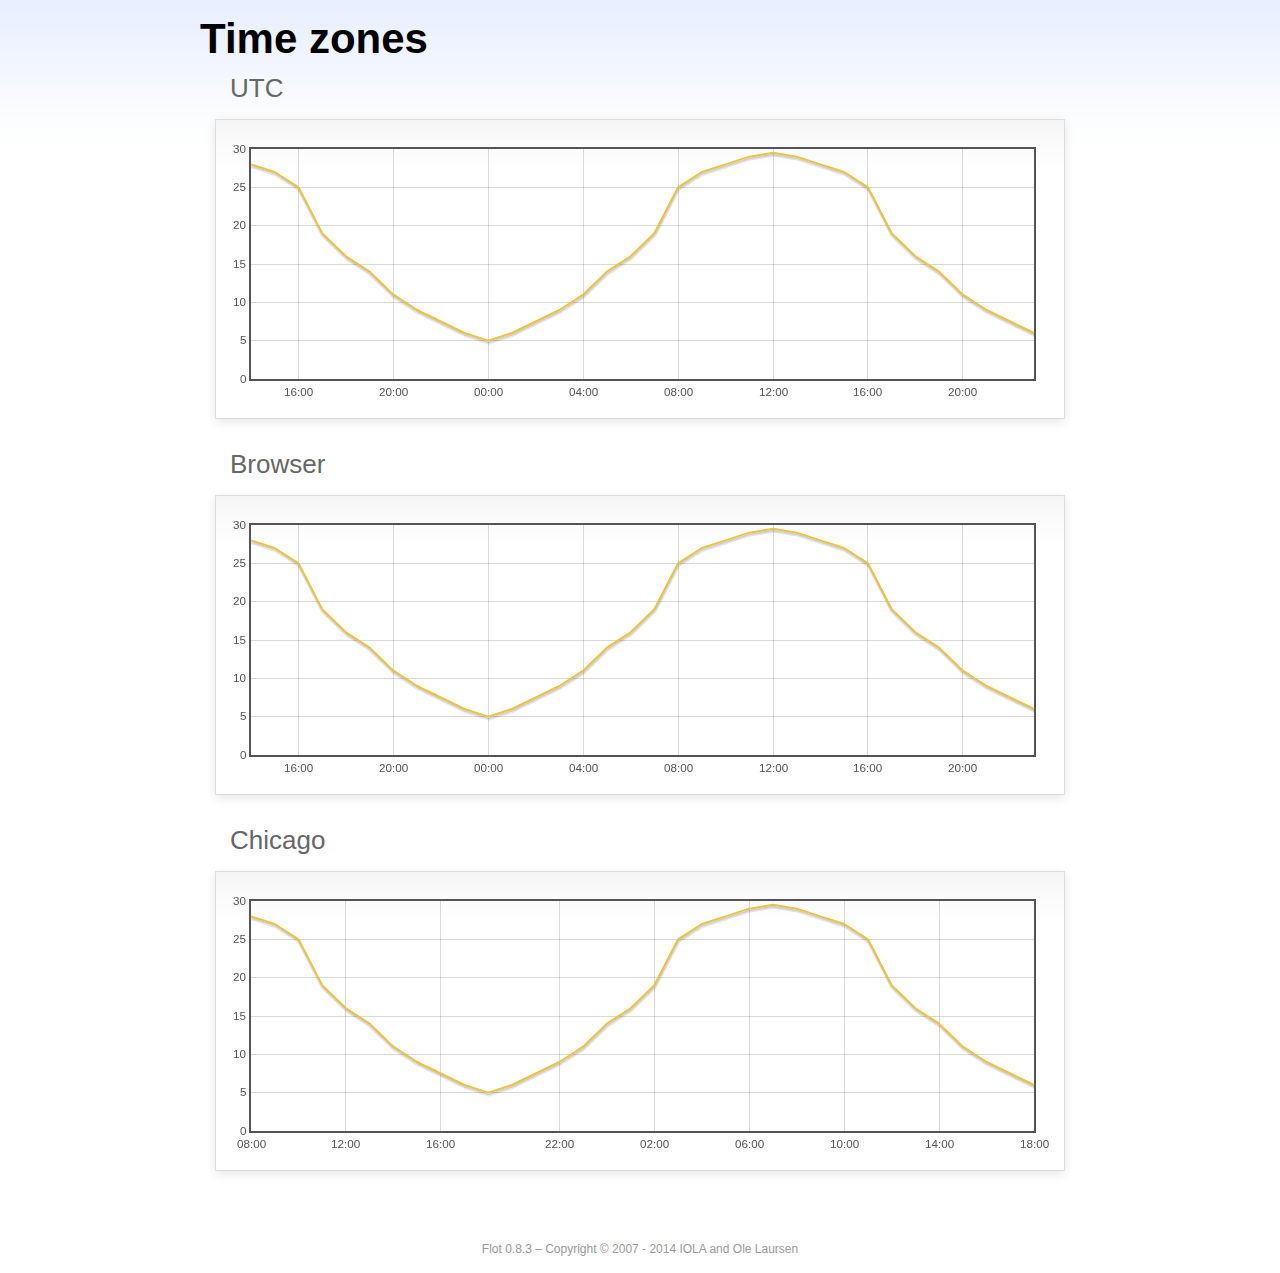
<file: assets/plugins/flot/examples/axes-time-zones/index.html>
<!DOCTYPE html PUBLIC "-//W3C//DTD HTML 4.01//EN" "http://www.w3.org/TR/html4/strict.dtd">
<html>
<head>
	<meta http-equiv="Content-Type" content="text/html; charset=utf-8">
	<title>Flot Examples: Time zones</title>
	<link href="../examples.css" rel="stylesheet" type="text/css">
	<!--[if lte IE 8]><script language="javascript" type="text/javascript" src="../../excanvas.min.js"></script><![endif]-->
	<script language="javascript" type="text/javascript" src="../../jquery.js"></script>
	<script language="javascript" type="text/javascript" src="../../jquery.flot.js"></script>
	<script language="javascript" type="text/javascript" src="../../jquery.flot.time.js"></script>
	<script language="javascript" type="text/javascript" src="date.js"></script>
	<script type="text/javascript">

	$(function() {

		timezoneJS.timezone.zoneFileBasePath = "tz";
		timezoneJS.timezone.defaultZoneFile = [];
		timezoneJS.timezone.init({async: false});

		var d = [
			[Date.UTC(2011, 2, 12, 14, 0, 0), 28],
			[Date.UTC(2011, 2, 12, 15, 0, 0), 27],
			[Date.UTC(2011, 2, 12, 16, 0, 0), 25],
			[Date.UTC(2011, 2, 12, 17, 0, 0), 19],
			[Date.UTC(2011, 2, 12, 18, 0, 0), 16],
			[Date.UTC(2011, 2, 12, 19, 0, 0), 14],
			[Date.UTC(2011, 2, 12, 20, 0, 0), 11],
			[Date.UTC(2011, 2, 12, 21, 0, 0), 9],
			[Date.UTC(2011, 2, 12, 22, 0, 0), 7.5],
			[Date.UTC(2011, 2, 12, 23, 0, 0), 6],
			[Date.UTC(2011, 2, 13, 0, 0, 0), 5],
			[Date.UTC(2011, 2, 13, 1, 0, 0), 6],
			[Date.UTC(2011, 2, 13, 2, 0, 0), 7.5],
			[Date.UTC(2011, 2, 13, 3, 0, 0), 9],
			[Date.UTC(2011, 2, 13, 4, 0, 0), 11],
			[Date.UTC(2011, 2, 13, 5, 0, 0), 14],
			[Date.UTC(2011, 2, 13, 6, 0, 0), 16],
			[Date.UTC(2011, 2, 13, 7, 0, 0), 19],
			[Date.UTC(2011, 2, 13, 8, 0, 0), 25],
			[Date.UTC(2011, 2, 13, 9, 0, 0), 27],
			[Date.UTC(2011, 2, 13, 10, 0, 0), 28],
			[Date.UTC(2011, 2, 13, 11, 0, 0), 29],
			[Date.UTC(2011, 2, 13, 12, 0, 0), 29.5],
			[Date.UTC(2011, 2, 13, 13, 0, 0), 29],
			[Date.UTC(2011, 2, 13, 14, 0, 0), 28],
			[Date.UTC(2011, 2, 13, 15, 0, 0), 27],
			[Date.UTC(2011, 2, 13, 16, 0, 0), 25],
			[Date.UTC(2011, 2, 13, 17, 0, 0), 19],
			[Date.UTC(2011, 2, 13, 18, 0, 0), 16],
			[Date.UTC(2011, 2, 13, 19, 0, 0), 14],
			[Date.UTC(2011, 2, 13, 20, 0, 0), 11],
			[Date.UTC(2011, 2, 13, 21, 0, 0), 9],
			[Date.UTC(2011, 2, 13, 22, 0, 0), 7.5],
			[Date.UTC(2011, 2, 13, 23, 0, 0), 6]
		];

		var plot = $.plot("#placeholderUTC", [d], {
			xaxis: {
				mode: "time"
			}
		});

		var plot = $.plot("#placeholderLocal", [d], {
			xaxis: {
				mode: "time",
				timezone: "browser"
			}
		});

		var plot = $.plot("#placeholderChicago", [d], {
			xaxis: {
				mode: "time",
				timezone: "America/Chicago"
			}
		});

		// Add the Flot version string to the footer

		$("#footer").prepend("Flot " + $.plot.version + " &ndash; ");
	});

	</script>
</head>
<body>

	<div id="header">
		<h2>Time zones</h2>
	</div>

	<div id="content">

		<h3>UTC</h3>
		<div class="demo-container" style="height: 300px;">
			<div id="placeholderUTC" class="demo-placeholder"></div>
		</div>

		<h3>Browser</h3>
		<div class="demo-container" style="height: 300px;">
			<div id="placeholderLocal" class="demo-placeholder"></div>
		</div>

		<h3>Chicago</h3>
		<div class="demo-container" style="height: 300px;">
			<div id="placeholderChicago" class="demo-placeholder"></div>
		</div>

	</div>

	<div id="footer">
		Copyright &copy; 2007 - 2014 IOLA and Ole Laursen
	</div>

</body>
</html>
</file>
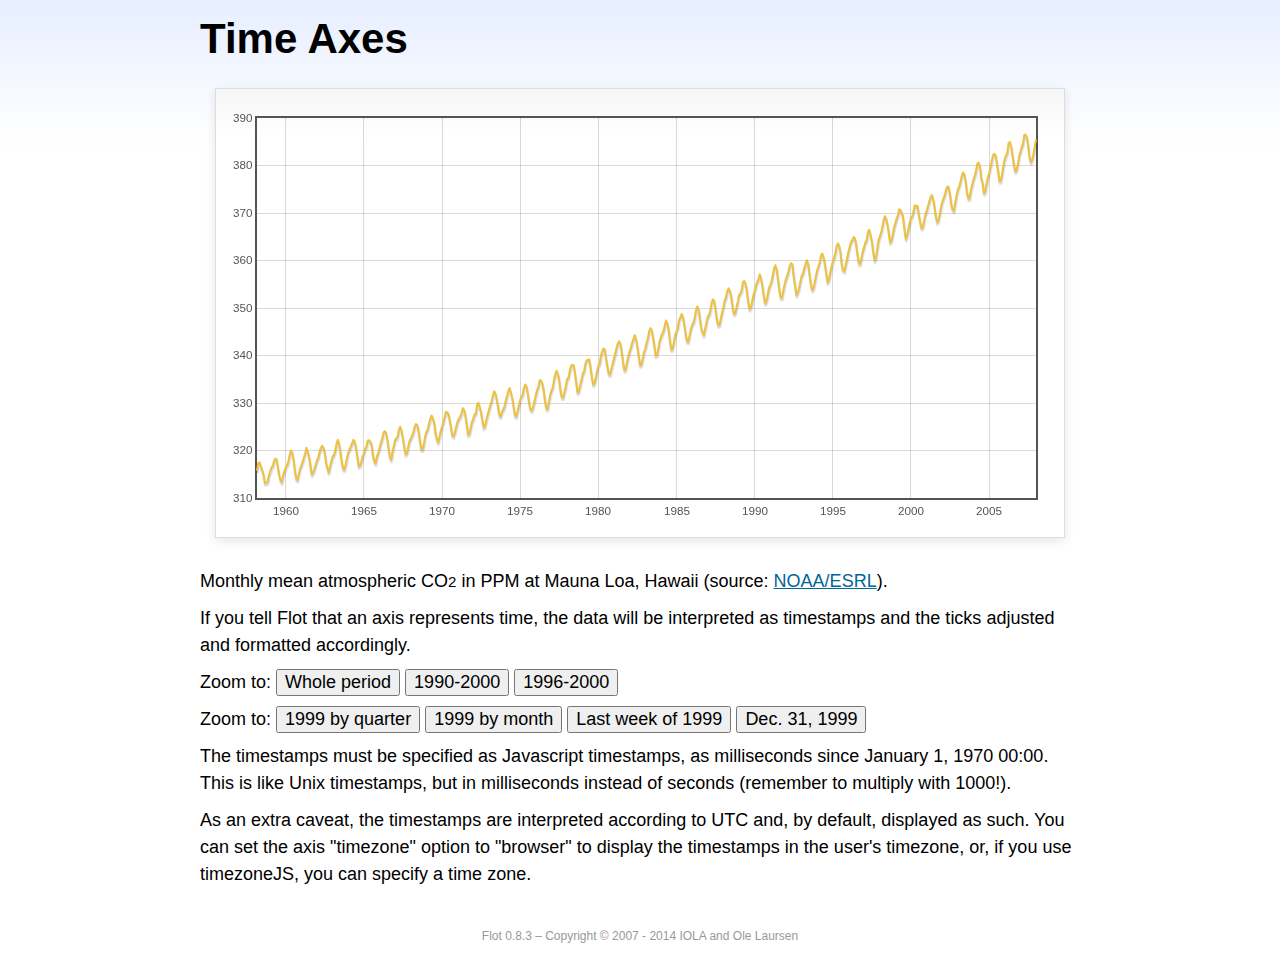
<file: assets/plugins/flot/examples/axes-time/index.html>
<!DOCTYPE html PUBLIC "-//W3C//DTD HTML 4.01//EN" "http://www.w3.org/TR/html4/strict.dtd">
<html>
<head>
	<meta http-equiv="Content-Type" content="text/html; charset=utf-8">
	<title>Flot Examples: Time Axes</title>
	<link href="../examples.css" rel="stylesheet" type="text/css">
	<!--[if lte IE 8]><script language="javascript" type="text/javascript" src="../../excanvas.min.js"></script><![endif]-->
	<script language="javascript" type="text/javascript" src="../../jquery.js"></script>
	<script language="javascript" type="text/javascript" src="../../jquery.flot.js"></script>
	<script language="javascript" type="text/javascript" src="../../jquery.flot.time.js"></script>
	<script type="text/javascript">

	$(function() {

		var d = [[-373597200000, 315.71], [-370918800000, 317.45], [-368326800000, 317.50], [-363056400000, 315.86], [-360378000000, 314.93], [-357699600000, 313.19], [-352429200000, 313.34], [-349837200000, 314.67], [-347158800000, 315.58], [-344480400000, 316.47], [-342061200000, 316.65], [-339382800000, 317.71], [-336790800000, 318.29], [-334112400000, 318.16], [-331520400000, 316.55], [-328842000000, 314.80], [-326163600000, 313.84], [-323571600000, 313.34], [-320893200000, 314.81], [-318301200000, 315.59], [-315622800000, 316.43], [-312944400000, 316.97], [-310438800000, 317.58], [-307760400000, 319.03], [-305168400000, 320.03], [-302490000000, 319.59], [-299898000000, 318.18], [-297219600000, 315.91], [-294541200000, 314.16], [-291949200000, 313.83], [-289270800000, 315.00], [-286678800000, 316.19], [-284000400000, 316.89], [-281322000000, 317.70], [-278902800000, 318.54], [-276224400000, 319.48], [-273632400000, 320.58], [-270954000000, 319.78], [-268362000000, 318.58], [-265683600000, 316.79], [-263005200000, 314.99], [-260413200000, 315.31], [-257734800000, 316.10], [-255142800000, 317.01], [-252464400000, 317.94], [-249786000000, 318.56], [-247366800000, 319.69], [-244688400000, 320.58], [-242096400000, 321.01], [-239418000000, 320.61], [-236826000000, 319.61], [-234147600000, 317.40], [-231469200000, 316.26], [-228877200000, 315.42], [-226198800000, 316.69], [-223606800000, 317.69], [-220928400000, 318.74], [-218250000000, 319.08], [-215830800000, 319.86], [-213152400000, 321.39], [-210560400000, 322.24], [-207882000000, 321.47], [-205290000000, 319.74], [-202611600000, 317.77], [-199933200000, 316.21], [-197341200000, 315.99], [-194662800000, 317.07], [-192070800000, 318.36], [-189392400000, 319.57], [-178938000000, 322.23], [-176259600000, 321.89], [-173667600000, 320.44], [-170989200000, 318.70], [-168310800000, 316.70], [-165718800000, 316.87], [-163040400000, 317.68], [-160448400000, 318.71], [-157770000000, 319.44], [-155091600000, 320.44], [-152672400000, 320.89], [-149994000000, 322.13], [-147402000000, 322.16], [-144723600000, 321.87], [-142131600000, 321.21], [-139453200000, 318.87], [-136774800000, 317.81], [-134182800000, 317.30], [-131504400000, 318.87], [-128912400000, 319.42], [-126234000000, 320.62], [-123555600000, 321.59], [-121136400000, 322.39], [-118458000000, 323.70], [-115866000000, 324.07], [-113187600000, 323.75], [-110595600000, 322.40], [-107917200000, 320.37], [-105238800000, 318.64], [-102646800000, 318.10], [-99968400000, 319.79], [-97376400000, 321.03], [-94698000000, 322.33], [-92019600000, 322.50], [-89600400000, 323.04], [-86922000000, 324.42], [-84330000000, 325.00], [-81651600000, 324.09], [-79059600000, 322.55], [-76381200000, 320.92], [-73702800000, 319.26], [-71110800000, 319.39], [-68432400000, 320.72], [-65840400000, 321.96], [-63162000000, 322.57], [-60483600000, 323.15], [-57978000000, 323.89], [-55299600000, 325.02], [-52707600000, 325.57], [-50029200000, 325.36], [-47437200000, 324.14], [-44758800000, 322.11], [-42080400000, 320.33], [-39488400000, 320.25], [-36810000000, 321.32], [-34218000000, 322.90], [-31539600000, 324.00], [-28861200000, 324.42], [-26442000000, 325.64], [-23763600000, 326.66], [-21171600000, 327.38], [-18493200000, 326.70], [-15901200000, 325.89], [-13222800000, 323.67], [-10544400000, 322.38], [-7952400000, 321.78], [-5274000000, 322.85], [-2682000000, 324.12], [-3600000, 325.06], [2674800000, 325.98], [5094000000, 326.93], [7772400000, 328.13], [10364400000, 328.07], [13042800000, 327.66], [15634800000, 326.35], [18313200000, 324.69], [20991600000, 323.10], [23583600000, 323.07], [26262000000, 324.01], [28854000000, 325.13], [31532400000, 326.17], [34210800000, 326.68], [36630000000, 327.18], [39308400000, 327.78], [41900400000, 328.92], [44578800000, 328.57], [47170800000, 327.37], [49849200000, 325.43], [52527600000, 323.36], [55119600000, 323.56], [57798000000, 324.80], [60390000000, 326.01], [63068400000, 326.77], [65746800000, 327.63], [68252400000, 327.75], [70930800000, 329.72], [73522800000, 330.07], [76201200000, 329.09], [78793200000, 328.05], [81471600000, 326.32], [84150000000, 324.84], [86742000000, 325.20], [89420400000, 326.50], [92012400000, 327.55], [94690800000, 328.54], [97369200000, 329.56], [99788400000, 330.30], [102466800000, 331.50], [105058800000, 332.48], [107737200000, 332.07], [110329200000, 330.87], [113007600000, 329.31], [115686000000, 327.51], [118278000000, 327.18], [120956400000, 328.16], [123548400000, 328.64], [126226800000, 329.35], [128905200000, 330.71], [131324400000, 331.48], [134002800000, 332.65], [136594800000, 333.16], [139273200000, 332.06], [141865200000, 330.99], [144543600000, 329.17], [147222000000, 327.41], [149814000000, 327.20], [152492400000, 328.33], [155084400000, 329.50], [157762800000, 330.68], [160441200000, 331.41], [162860400000, 331.85], [165538800000, 333.29], [168130800000, 333.91], [170809200000, 333.40], [173401200000, 331.78], [176079600000, 329.88], [178758000000, 328.57], [181350000000, 328.46], [184028400000, 329.26], [189298800000, 331.71], [191977200000, 332.76], [194482800000, 333.48], [197161200000, 334.78], [199753200000, 334.78], [202431600000, 334.17], [205023600000, 332.78], [207702000000, 330.64], [210380400000, 328.95], [212972400000, 328.77], [215650800000, 330.23], [218242800000, 331.69], [220921200000, 332.70], [223599600000, 333.24], [226018800000, 334.96], [228697200000, 336.04], [231289200000, 336.82], [233967600000, 336.13], [236559600000, 334.73], [239238000000, 332.52], [241916400000, 331.19], [244508400000, 331.19], [247186800000, 332.35], [249778800000, 333.47], [252457200000, 335.11], [255135600000, 335.26], [257554800000, 336.60], [260233200000, 337.77], [262825200000, 338.00], [265503600000, 337.99], [268095600000, 336.48], [270774000000, 334.37], [273452400000, 332.27], [276044400000, 332.41], [278722800000, 333.76], [281314800000, 334.83], [283993200000, 336.21], [286671600000, 336.64], [289090800000, 338.12], [291769200000, 339.02], [294361200000, 339.02], [297039600000, 339.20], [299631600000, 337.58], [302310000000, 335.55], [304988400000, 333.89], [307580400000, 334.14], [310258800000, 335.26], [312850800000, 336.71], [315529200000, 337.81], [318207600000, 338.29], [320713200000, 340.04], [323391600000, 340.86], [325980000000, 341.47], [328658400000, 341.26], [331250400000, 339.29], [333928800000, 337.60], [336607200000, 336.12], [339202800000, 336.08], [341881200000, 337.22], [344473200000, 338.34], [347151600000, 339.36], [349830000000, 340.51], [352249200000, 341.57], [354924000000, 342.56], [357516000000, 343.01], [360194400000, 342.47], [362786400000, 340.71], [365464800000, 338.52], [368143200000, 336.96], [370738800000, 337.13], [373417200000, 338.58], [376009200000, 339.89], [378687600000, 340.93], [381366000000, 341.69], [383785200000, 342.69], [389052000000, 344.30], [391730400000, 343.43], [394322400000, 341.88], [397000800000, 339.89], [399679200000, 337.95], [402274800000, 338.10], [404953200000, 339.27], [407545200000, 340.67], [410223600000, 341.42], [412902000000, 342.68], [415321200000, 343.46], [417996000000, 345.10], [420588000000, 345.76], [423266400000, 345.36], [425858400000, 343.91], [428536800000, 342.05], [431215200000, 340.00], [433810800000, 340.12], [436489200000, 341.33], [439081200000, 342.94], [441759600000, 343.87], [444438000000, 344.60], [446943600000, 345.20], [452210400000, 347.36], [454888800000, 346.74], [457480800000, 345.41], [460159200000, 343.01], [462837600000, 341.23], [465433200000, 341.52], [468111600000, 342.86], [470703600000, 344.41], [473382000000, 345.09], [476060400000, 345.89], [478479600000, 347.49], [481154400000, 348.00], [483746400000, 348.75], [486424800000, 348.19], [489016800000, 346.54], [491695200000, 344.63], [494373600000, 343.03], [496969200000, 342.92], [499647600000, 344.24], [502239600000, 345.62], [504918000000, 346.43], [507596400000, 346.94], [510015600000, 347.88], [512690400000, 349.57], [515282400000, 350.35], [517960800000, 349.72], [520552800000, 347.78], [523231200000, 345.86], [525909600000, 344.84], [528505200000, 344.32], [531183600000, 345.67], [533775600000, 346.88], [536454000000, 348.19], [539132400000, 348.55], [541551600000, 349.52], [544226400000, 351.12], [546818400000, 351.84], [549496800000, 351.49], [552088800000, 349.82], [554767200000, 347.63], [557445600000, 346.38], [560041200000, 346.49], [562719600000, 347.75], [565311600000, 349.03], [567990000000, 350.20], [570668400000, 351.61], [573174000000, 352.22], [575848800000, 353.53], [578440800000, 354.14], [581119200000, 353.62], [583711200000, 352.53], [586389600000, 350.41], [589068000000, 348.84], [591663600000, 348.94], [594342000000, 350.04], [596934000000, 351.29], [599612400000, 352.72], [602290800000, 353.10], [604710000000, 353.65], [607384800000, 355.43], [609976800000, 355.70], [612655200000, 355.11], [615247200000, 353.79], [617925600000, 351.42], [620604000000, 349.81], [623199600000, 350.11], [625878000000, 351.26], [628470000000, 352.63], [631148400000, 353.64], [633826800000, 354.72], [636246000000, 355.49], [638920800000, 356.09], [641512800000, 357.08], [644191200000, 356.11], [646783200000, 354.70], [649461600000, 352.68], [652140000000, 351.05], [654735600000, 351.36], [657414000000, 352.81], [660006000000, 354.22], [662684400000, 354.85], [665362800000, 355.66], [667782000000, 357.04], [670456800000, 358.40], [673048800000, 359.00], [675727200000, 357.99], [678319200000, 356.00], [680997600000, 353.78], [683676000000, 352.20], [686271600000, 352.22], [688950000000, 353.70], [691542000000, 354.98], [694220400000, 356.09], [696898800000, 356.85], [699404400000, 357.73], [702079200000, 358.91], [704671200000, 359.45], [707349600000, 359.19], [709941600000, 356.72], [712620000000, 354.79], [715298400000, 352.79], [717894000000, 353.20], [720572400000, 354.15], [723164400000, 355.39], [725842800000, 356.77], [728521200000, 357.17], [730940400000, 358.26], [733615200000, 359.16], [736207200000, 360.07], [738885600000, 359.41], [741477600000, 357.44], [744156000000, 355.30], [746834400000, 353.87], [749430000000, 354.04], [752108400000, 355.27], [754700400000, 356.70], [757378800000, 358.00], [760057200000, 358.81], [762476400000, 359.68], [765151200000, 361.13], [767743200000, 361.48], [770421600000, 360.60], [773013600000, 359.20], [775692000000, 357.23], [778370400000, 355.42], [780966000000, 355.89], [783644400000, 357.41], [786236400000, 358.74], [788914800000, 359.73], [791593200000, 360.61], [794012400000, 361.58], [796687200000, 363.05], [799279200000, 363.62], [801957600000, 363.03], [804549600000, 361.55], [807228000000, 358.94], [809906400000, 357.93], [812502000000, 357.80], [815180400000, 359.22], [817772400000, 360.44], [820450800000, 361.83], [823129200000, 362.95], [825634800000, 363.91], [828309600000, 364.28], [830901600000, 364.94], [833580000000, 364.70], [836172000000, 363.31], [838850400000, 361.15], [841528800000, 359.40], [844120800000, 359.34], [846802800000, 360.62], [849394800000, 361.96], [852073200000, 362.81], [854751600000, 363.87], [857170800000, 364.25], [859845600000, 366.02], [862437600000, 366.46], [865116000000, 365.32], [867708000000, 364.07], [870386400000, 361.95], [873064800000, 360.06], [875656800000, 360.49], [878338800000, 362.19], [880930800000, 364.12], [883609200000, 364.99], [886287600000, 365.82], [888706800000, 366.95], [891381600000, 368.42], [893973600000, 369.33], [896652000000, 368.78], [899244000000, 367.59], [901922400000, 365.84], [904600800000, 363.83], [907192800000, 364.18], [909874800000, 365.34], [912466800000, 366.93], [915145200000, 367.94], [917823600000, 368.82], [920242800000, 369.46], [922917600000, 370.77], [925509600000, 370.66], [928188000000, 370.10], [930780000000, 369.08], [933458400000, 366.66], [936136800000, 364.60], [938728800000, 365.17], [941410800000, 366.51], [944002800000, 367.89], [946681200000, 369.04], [949359600000, 369.35], [951865200000, 370.38], [954540000000, 371.63], [957132000000, 371.32], [959810400000, 371.53], [962402400000, 369.75], [965080800000, 368.23], [967759200000, 366.87], [970351200000, 366.94], [973033200000, 368.27], [975625200000, 369.64], [978303600000, 370.46], [980982000000, 371.44], [983401200000, 372.37], [986076000000, 373.33], [988668000000, 373.77], [991346400000, 373.09], [993938400000, 371.51], [996616800000, 369.55], [999295200000, 368.12], [1001887200000, 368.38], [1004569200000, 369.66], [1007161200000, 371.11], [1009839600000, 372.36], [1012518000000, 373.09], [1014937200000, 373.81], [1017612000000, 374.93], [1020204000000, 375.58], [1022882400000, 375.44], [1025474400000, 373.86], [1028152800000, 371.77], [1030831200000, 370.73], [1033423200000, 370.50], [1036105200000, 372.18], [1038697200000, 373.70], [1041375600000, 374.92], [1044054000000, 375.62], [1046473200000, 376.51], [1049148000000, 377.75], [1051740000000, 378.54], [1054418400000, 378.20], [1057010400000, 376.68], [1059688800000, 374.43], [1062367200000, 373.11], [1064959200000, 373.10], [1067641200000, 374.77], [1070233200000, 375.97], [1072911600000, 377.03], [1075590000000, 377.87], [1078095600000, 378.88], [1080770400000, 380.42], [1083362400000, 380.62], [1086040800000, 379.70], [1088632800000, 377.43], [1091311200000, 376.32], [1093989600000, 374.19], [1096581600000, 374.47], [1099263600000, 376.15], [1101855600000, 377.51], [1104534000000, 378.43], [1107212400000, 379.70], [1109631600000, 380.92], [1112306400000, 382.18], [1114898400000, 382.45], [1117576800000, 382.14], [1120168800000, 380.60], [1122847200000, 378.64], [1125525600000, 376.73], [1128117600000, 376.84], [1130799600000, 378.29], [1133391600000, 380.06], [1136070000000, 381.40], [1138748400000, 382.20], [1141167600000, 382.66], [1143842400000, 384.69], [1146434400000, 384.94], [1149112800000, 384.01], [1151704800000, 382.14], [1154383200000, 380.31], [1157061600000, 378.81], [1159653600000, 379.03], [1162335600000, 380.17], [1164927600000, 381.85], [1167606000000, 382.94], [1170284400000, 383.86], [1172703600000, 384.49], [1175378400000, 386.37], [1177970400000, 386.54], [1180648800000, 385.98], [1183240800000, 384.36], [1185919200000, 381.85], [1188597600000, 380.74], [1191189600000, 381.15], [1193871600000, 382.38], [1196463600000, 383.94], [1199142000000, 385.44]]; 

		$.plot("#placeholder", [d], {
			xaxis: { mode: "time" }
		});

		$("#whole").click(function () {
			$.plot("#placeholder", [d], {
				xaxis: { mode: "time" }
			});
		});

		$("#nineties").click(function () {
			$.plot("#placeholder", [d], {
				xaxis: {
					mode: "time",
					min: (new Date(1990, 0, 1)).getTime(),
					max: (new Date(2000, 0, 1)).getTime()
				}
			});
		});

		$("#latenineties").click(function () {
			$.plot("#placeholder", [d], {
				xaxis: {
					mode: "time",
					minTickSize: [1, "year"],
					min: (new Date(1996, 0, 1)).getTime(),
					max: (new Date(2000, 0, 1)).getTime()
				}
			});
		});

		$("#ninetyninequarters").click(function () {
			$.plot("#placeholder", [d], {
				xaxis: {
					mode: "time",
					minTickSize: [1, "quarter"],
					min: (new Date(1999, 0, 1)).getTime(),
					max: (new Date(2000, 0, 1)).getTime()
				}
			});
		});

		$("#ninetynine").click(function () {
			$.plot("#placeholder", [d], {
				xaxis: {
					mode: "time",
					minTickSize: [1, "month"],
					min: (new Date(1999, 0, 1)).getTime(),
					max: (new Date(2000, 0, 1)).getTime()
				}
			});
		});

		$("#lastweekninetynine").click(function () {
			$.plot("#placeholder", [d], {
				xaxis: {
					mode: "time",
					minTickSize: [1, "day"],
					min: (new Date(1999, 11, 25)).getTime(),
					max: (new Date(2000, 0, 1)).getTime(),
					timeformat: "%a"
				}
			});
		});

		$("#lastdayninetynine").click(function () {
			$.plot("#placeholder", [d], {
				xaxis: {
					mode: "time",
					minTickSize: [1, "hour"],
					min: (new Date(1999, 11, 31)).getTime(),
					max: (new Date(2000, 0, 1)).getTime(),
					twelveHourClock: true
				}
			});
		});

		// Add the Flot version string to the footer

		$("#footer").prepend("Flot " + $.plot.version + " &ndash; ");
	});

	</script>
</head>
<body>

	<div id="header">
		<h2>Time Axes</h2>
	</div>

	<div id="content">

		<div class="demo-container">
			<div id="placeholder" class="demo-placeholder"></div>
		</div>

		<p>Monthly mean atmospheric CO<sub>2</sub> in PPM at Mauna Loa, Hawaii (source: <a href="http://www.esrl.noaa.gov/gmd/ccgg/trends/">NOAA/ESRL</a>).</p>

		<p>If you tell Flot that an axis represents time, the data will be interpreted as timestamps and the ticks adjusted and formatted accordingly.</p>

		<p>Zoom to: <button id="whole">Whole period</button>
		<button id="nineties">1990-2000</button>
		<button id="latenineties">1996-2000</button></p>

		<p>Zoom to: <button id="ninetyninequarters">1999 by quarter</button>
		<button id="ninetynine">1999 by month</button>
		<button id="lastweekninetynine">Last week of 1999</button>
		<button id="lastdayninetynine">Dec. 31, 1999</button></p>

		<p>The timestamps must be specified as Javascript timestamps, as milliseconds since January 1, 1970 00:00. This is like Unix timestamps, but in milliseconds instead of seconds (remember to multiply with 1000!).</p>

		<p>As an extra caveat, the timestamps are interpreted according to UTC and, by default, displayed as such. You can set the axis "timezone" option to "browser" to display the timestamps in the user's timezone, or, if you use timezoneJS, you can specify a time zone.</p>

	</div>

	<div id="footer">
		Copyright &copy; 2007 - 2014 IOLA and Ole Laursen
	</div>

</body>
</html>
</file>
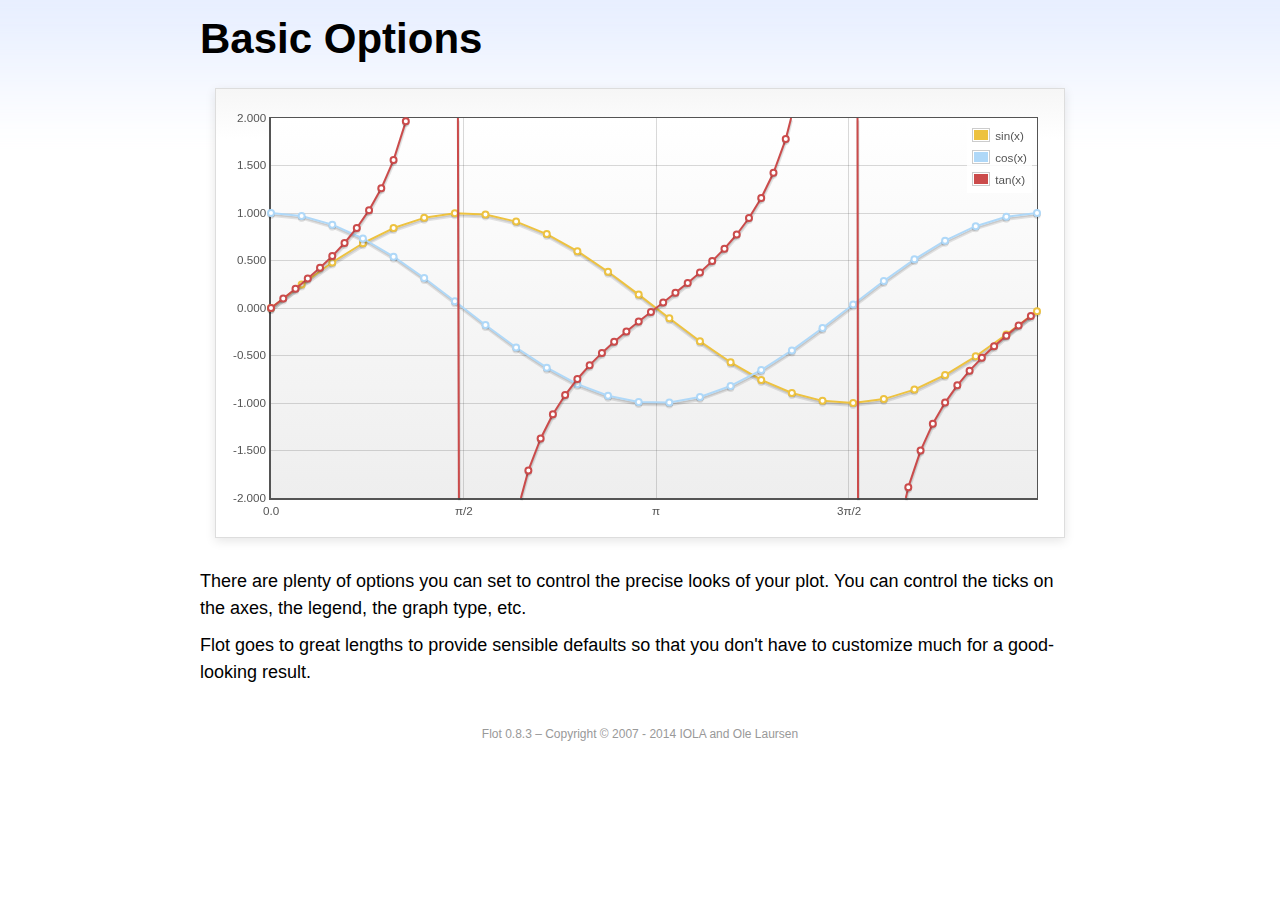
<file: assets/plugins/flot/examples/basic-options/index.html>
<!DOCTYPE html PUBLIC "-//W3C//DTD HTML 4.01//EN" "http://www.w3.org/TR/html4/strict.dtd">
<html>
<head>
	<meta http-equiv="Content-Type" content="text/html; charset=utf-8">
	<title>Flot Examples: Basic Options</title>
	<link href="../examples.css" rel="stylesheet" type="text/css">
	<!--[if lte IE 8]><script language="javascript" type="text/javascript" src="../../excanvas.min.js"></script><![endif]-->
	<script language="javascript" type="text/javascript" src="../../jquery.js"></script>
	<script language="javascript" type="text/javascript" src="../../jquery.flot.js"></script>
	<script type="text/javascript">

	$(function () {

		var d1 = [];
		for (var i = 0; i < Math.PI * 2; i += 0.25) {
			d1.push([i, Math.sin(i)]);
		}

		var d2 = [];
		for (var i = 0; i < Math.PI * 2; i += 0.25) {
			d2.push([i, Math.cos(i)]);
		}

		var d3 = [];
		for (var i = 0; i < Math.PI * 2; i += 0.1) {
			d3.push([i, Math.tan(i)]);
		}

		$.plot("#placeholder", [
			{ label: "sin(x)", data: d1 },
			{ label: "cos(x)", data: d2 },
			{ label: "tan(x)", data: d3 }
		], {
			series: {
				lines: { show: true },
				points: { show: true }
			},
			xaxis: {
				ticks: [
					0, [ Math.PI/2, "\u03c0/2" ], [ Math.PI, "\u03c0" ],
					[ Math.PI * 3/2, "3\u03c0/2" ], [ Math.PI * 2, "2\u03c0" ]
				]
			},
			yaxis: {
				ticks: 10,
				min: -2,
				max: 2,
				tickDecimals: 3
			},
			grid: {
				backgroundColor: { colors: [ "#fff", "#eee" ] },
				borderWidth: {
					top: 1,
					right: 1,
					bottom: 2,
					left: 2
				}
			}
		});

		// Add the Flot version string to the footer

		$("#footer").prepend("Flot " + $.plot.version + " &ndash; ");
	});

	</script>
</head>
<body>

	<div id="header">
		<h2>Basic Options</h2>
	</div>

	<div id="content">

		<div class="demo-container">
			<div id="placeholder" class="demo-placeholder"></div>
		</div>

		<p>There are plenty of options you can set to control the precise looks of your plot. You can control the ticks on the axes, the legend, the graph type, etc.</p>

		<p>Flot goes to great lengths to provide sensible defaults so that you don't have to customize much for a good-looking result.</p>

	</div>

	<div id="footer">
		Copyright &copy; 2007 - 2014 IOLA and Ole Laursen
	</div>

</body>
</html>
</file>
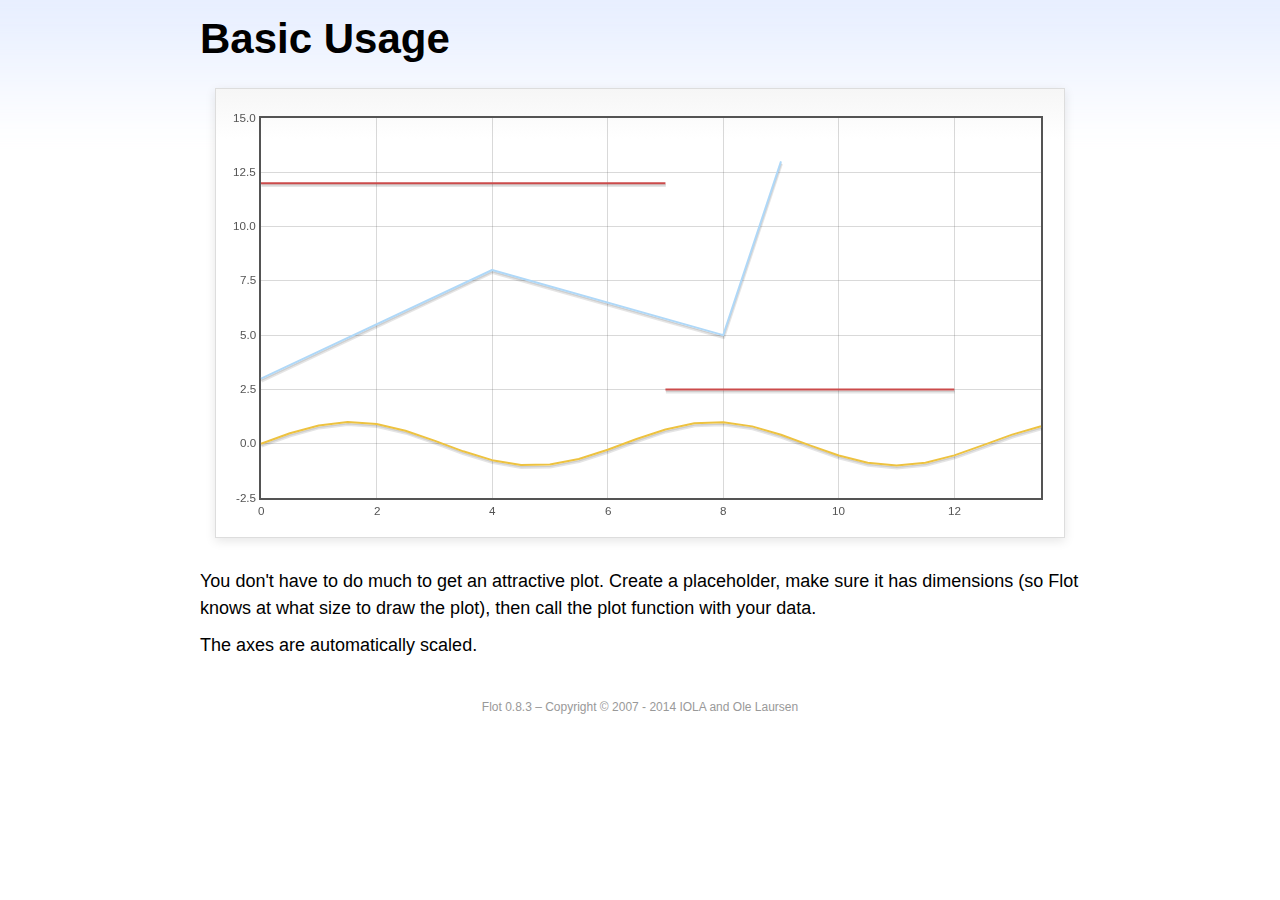
<file: assets/plugins/flot/examples/basic-usage/index.html>
<!DOCTYPE html PUBLIC "-//W3C//DTD HTML 4.01//EN" "http://www.w3.org/TR/html4/strict.dtd">
<html>
<head>
	<meta http-equiv="Content-Type" content="text/html; charset=utf-8">
	<title>Flot Examples: Basic Usage</title>
	<link href="../examples.css" rel="stylesheet" type="text/css">
	<!--[if lte IE 8]><script language="javascript" type="text/javascript" src="../../excanvas.min.js"></script><![endif]-->
	<script language="javascript" type="text/javascript" src="../../jquery.js"></script>
	<script language="javascript" type="text/javascript" src="../../jquery.flot.js"></script>
	<script type="text/javascript">

	$(function() {

		var d1 = [];
		for (var i = 0; i < 14; i += 0.5) {
			d1.push([i, Math.sin(i)]);
		}

		var d2 = [[0, 3], [4, 8], [8, 5], [9, 13]];

		// A null signifies separate line segments

		var d3 = [[0, 12], [7, 12], null, [7, 2.5], [12, 2.5]];

		$.plot("#placeholder", [ d1, d2, d3 ]);

		// Add the Flot version string to the footer

		$("#footer").prepend("Flot " + $.plot.version + " &ndash; ");
	});

	</script>
</head>
<body>

	<div id="header">
		<h2>Basic Usage</h2>
	</div>

	<div id="content">

		<div class="demo-container">
			<div id="placeholder" class="demo-placeholder"></div>
		</div>

		<p>You don't have to do much to get an attractive plot.  Create a placeholder, make sure it has dimensions (so Flot knows at what size to draw the plot), then call the plot function with your data.</p>

		<p>The axes are automatically scaled.</p>

	</div>

	<div id="footer">
		Copyright &copy; 2007 - 2014 IOLA and Ole Laursen
	</div>

</body>
</html>
</file>
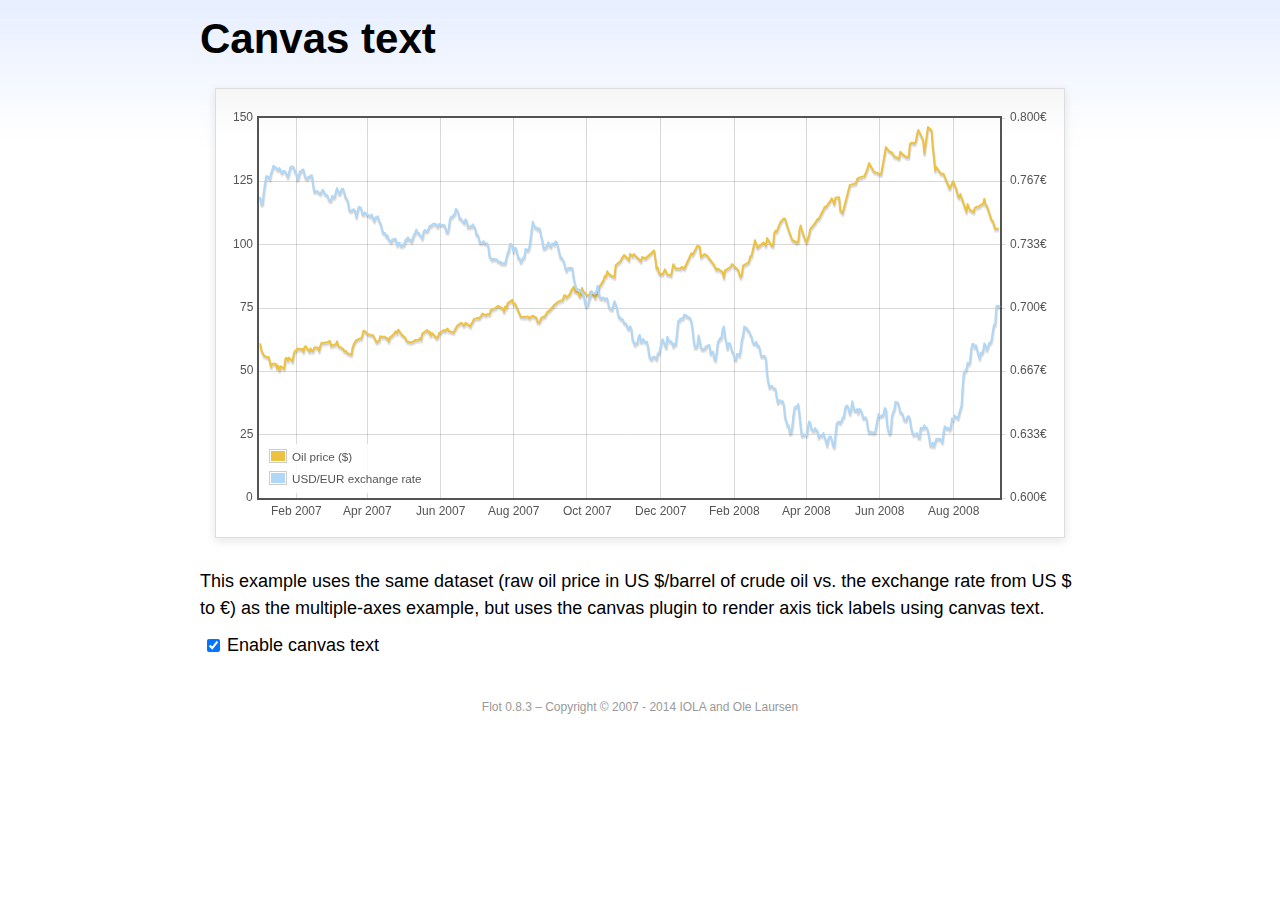
<file: assets/plugins/flot/examples/canvas/index.html>
<!DOCTYPE html PUBLIC "-//W3C//DTD HTML 4.01//EN" "http://www.w3.org/TR/html4/strict.dtd">
<html>
<head>
	<meta http-equiv="Content-Type" content="text/html; charset=utf-8">
	<title>Flot Examples: Canvas text</title>
	<link href="../examples.css" rel="stylesheet" type="text/css">
	<!--[if lte IE 8]><script language="javascript" type="text/javascript" src="../../excanvas.min.js"></script><![endif]-->
	<script language="javascript" type="text/javascript" src="../../jquery.js"></script>
	<script language="javascript" type="text/javascript" src="../../jquery.flot.js"></script>
	<script language="javascript" type="text/javascript" src="../../jquery.flot.time.js"></script>
	<script language="javascript" type="text/javascript" src="../../jquery.flot.canvas.js"></script>
	<script type="text/javascript">

	$(function() {

		var oilPrices = [[1167692400000,61.05], [1167778800000,58.32], [1167865200000,57.35], [1167951600000,56.31], [1168210800000,55.55], [1168297200000,55.64], [1168383600000,54.02], [1168470000000,51.88], [1168556400000,52.99], [1168815600000,52.99], [1168902000000,51.21], [1168988400000,52.24], [1169074800000,50.48], [1169161200000,51.99], [1169420400000,51.13], [1169506800000,55.04], [1169593200000,55.37], [1169679600000,54.23], [1169766000000,55.42], [1170025200000,54.01], [1170111600000,56.97], [1170198000000,58.14], [1170284400000,58.14], [1170370800000,59.02], [1170630000000,58.74], [1170716400000,58.88], [1170802800000,57.71], [1170889200000,59.71], [1170975600000,59.89], [1171234800000,57.81], [1171321200000,59.06], [1171407600000,58.00], [1171494000000,57.99], [1171580400000,59.39], [1171839600000,59.39], [1171926000000,58.07], [1172012400000,60.07], [1172098800000,61.14], [1172444400000,61.39], [1172530800000,61.46], [1172617200000,61.79], [1172703600000,62.00], [1172790000000,60.07], [1173135600000,60.69], [1173222000000,61.82], [1173308400000,60.05], [1173654000000,58.91], [1173740400000,57.93], [1173826800000,58.16], [1173913200000,57.55], [1173999600000,57.11], [1174258800000,56.59], [1174345200000,59.61], [1174518000000,61.69], [1174604400000,62.28], [1174860000000,62.91], [1174946400000,62.93], [1175032800000,64.03], [1175119200000,66.03], [1175205600000,65.87], [1175464800000,64.64], [1175637600000,64.38], [1175724000000,64.28], [1175810400000,64.28], [1176069600000,61.51], [1176156000000,61.89], [1176242400000,62.01], [1176328800000,63.85], [1176415200000,63.63], [1176674400000,63.61], [1176760800000,63.10], [1176847200000,63.13], [1176933600000,61.83], [1177020000000,63.38], [1177279200000,64.58], [1177452000000,65.84], [1177538400000,65.06], [1177624800000,66.46], [1177884000000,64.40], [1178056800000,63.68], [1178143200000,63.19], [1178229600000,61.93], [1178488800000,61.47], [1178575200000,61.55], [1178748000000,61.81], [1178834400000,62.37], [1179093600000,62.46], [1179180000000,63.17], [1179266400000,62.55], [1179352800000,64.94], [1179698400000,66.27], [1179784800000,65.50], [1179871200000,65.77], [1179957600000,64.18], [1180044000000,65.20], [1180389600000,63.15], [1180476000000,63.49], [1180562400000,65.08], [1180908000000,66.30], [1180994400000,65.96], [1181167200000,66.93], [1181253600000,65.98], [1181599200000,65.35], [1181685600000,66.26], [1181858400000,68.00], [1182117600000,69.09], [1182204000000,69.10], [1182290400000,68.19], [1182376800000,68.19], [1182463200000,69.14], [1182722400000,68.19], [1182808800000,67.77], [1182895200000,68.97], [1182981600000,69.57], [1183068000000,70.68], [1183327200000,71.09], [1183413600000,70.92], [1183586400000,71.81], [1183672800000,72.81], [1183932000000,72.19], [1184018400000,72.56], [1184191200000,72.50], [1184277600000,74.15], [1184623200000,75.05], [1184796000000,75.92], [1184882400000,75.57], [1185141600000,74.89], [1185228000000,73.56], [1185314400000,75.57], [1185400800000,74.95], [1185487200000,76.83], [1185832800000,78.21], [1185919200000,76.53], [1186005600000,76.86], [1186092000000,76.00], [1186437600000,71.59], [1186696800000,71.47], [1186956000000,71.62], [1187042400000,71.00], [1187301600000,71.98], [1187560800000,71.12], [1187647200000,69.47], [1187733600000,69.26], [1187820000000,69.83], [1187906400000,71.09], [1188165600000,71.73], [1188338400000,73.36], [1188511200000,74.04], [1188856800000,76.30], [1189116000000,77.49], [1189461600000,78.23], [1189548000000,79.91], [1189634400000,80.09], [1189720800000,79.10], [1189980000000,80.57], [1190066400000,81.93], [1190239200000,83.32], [1190325600000,81.62], [1190584800000,80.95], [1190671200000,79.53], [1190757600000,80.30], [1190844000000,82.88], [1190930400000,81.66], [1191189600000,80.24], [1191276000000,80.05], [1191362400000,79.94], [1191448800000,81.44], [1191535200000,81.22], [1191794400000,79.02], [1191880800000,80.26], [1191967200000,80.30], [1192053600000,83.08], [1192140000000,83.69], [1192399200000,86.13], [1192485600000,87.61], [1192572000000,87.40], [1192658400000,89.47], [1192744800000,88.60], [1193004000000,87.56], [1193090400000,87.56], [1193176800000,87.10], [1193263200000,91.86], [1193612400000,93.53], [1193698800000,94.53], [1193871600000,95.93], [1194217200000,93.98], [1194303600000,96.37], [1194476400000,95.46], [1194562800000,96.32], [1195081200000,93.43], [1195167600000,95.10], [1195426800000,94.64], [1195513200000,95.10], [1196031600000,97.70], [1196118000000,94.42], [1196204400000,90.62], [1196290800000,91.01], [1196377200000,88.71], [1196636400000,88.32], [1196809200000,90.23], [1196982000000,88.28], [1197241200000,87.86], [1197327600000,90.02], [1197414000000,92.25], [1197586800000,90.63], [1197846000000,90.63], [1197932400000,90.49], [1198018800000,91.24], [1198105200000,91.06], [1198191600000,90.49], [1198710000000,96.62], [1198796400000,96.00], [1199142000000,99.62], [1199314800000,99.18], [1199401200000,95.09], [1199660400000,96.33], [1199833200000,95.67], [1200351600000,91.90], [1200438000000,90.84], [1200524400000,90.13], [1200610800000,90.57], [1200956400000,89.21], [1201042800000,86.99], [1201129200000,89.85], [1201474800000,90.99], [1201561200000,91.64], [1201647600000,92.33], [1201734000000,91.75], [1202079600000,90.02], [1202166000000,88.41], [1202252400000,87.14], [1202338800000,88.11], [1202425200000,91.77], [1202770800000,92.78], [1202857200000,93.27], [1202943600000,95.46], [1203030000000,95.46], [1203289200000,101.74], [1203462000000,98.81], [1203894000000,100.88], [1204066800000,99.64], [1204153200000,102.59], [1204239600000,101.84], [1204498800000,99.52], [1204585200000,99.52], [1204671600000,104.52], [1204758000000,105.47], [1204844400000,105.15], [1205103600000,108.75], [1205276400000,109.92], [1205362800000,110.33], [1205449200000,110.21], [1205708400000,105.68], [1205967600000,101.84], [1206313200000,100.86], [1206399600000,101.22], [1206486000000,105.90], [1206572400000,107.58], [1206658800000,105.62], [1206914400000,101.58], [1207000800000,100.98], [1207173600000,103.83], [1207260000000,106.23], [1207605600000,108.50], [1207778400000,110.11], [1207864800000,110.14], [1208210400000,113.79], [1208296800000,114.93], [1208383200000,114.86], [1208728800000,117.48], [1208815200000,118.30], [1208988000000,116.06], [1209074400000,118.52], [1209333600000,118.75], [1209420000000,113.46], [1209592800000,112.52], [1210024800000,121.84], [1210111200000,123.53], [1210197600000,123.69], [1210543200000,124.23], [1210629600000,125.80], [1210716000000,126.29], [1211148000000,127.05], [1211320800000,129.07], [1211493600000,132.19], [1211839200000,128.85], [1212357600000,127.76], [1212703200000,138.54], [1212962400000,136.80], [1213135200000,136.38], [1213308000000,134.86], [1213653600000,134.01], [1213740000000,136.68], [1213912800000,135.65], [1214172000000,134.62], [1214258400000,134.62], [1214344800000,134.62], [1214431200000,139.64], [1214517600000,140.21], [1214776800000,140.00], [1214863200000,140.97], [1214949600000,143.57], [1215036000000,145.29], [1215381600000,141.37], [1215468000000,136.04], [1215727200000,146.40], [1215986400000,145.18], [1216072800000,138.74], [1216159200000,134.60], [1216245600000,129.29], [1216332000000,130.65], [1216677600000,127.95], [1216850400000,127.95], [1217282400000,122.19], [1217455200000,124.08], [1217541600000,125.10], [1217800800000,121.41], [1217887200000,119.17], [1217973600000,118.58], [1218060000000,120.02], [1218405600000,114.45], [1218492000000,113.01], [1218578400000,116.00], [1218751200000,113.77], [1219010400000,112.87], [1219096800000,114.53], [1219269600000,114.98], [1219356000000,114.98], [1219701600000,116.27], [1219788000000,118.15], [1219874400000,115.59], [1219960800000,115.46], [1220306400000,109.71], [1220392800000,109.35], [1220565600000,106.23], [1220824800000,106.34]];

		var exchangeRates = [[1167606000000,0.7580], [1167692400000,0.7580], [1167778800000,0.75470], [1167865200000,0.75490], [1167951600000,0.76130], [1168038000000,0.76550], [1168124400000,0.76930], [1168210800000,0.76940], [1168297200000,0.76880], [1168383600000,0.76780], [1168470000000,0.77080], [1168556400000,0.77270], [1168642800000,0.77490], [1168729200000,0.77410], [1168815600000,0.77410], [1168902000000,0.77320], [1168988400000,0.77270], [1169074800000,0.77370], [1169161200000,0.77240], [1169247600000,0.77120], [1169334000000,0.7720], [1169420400000,0.77210], [1169506800000,0.77170], [1169593200000,0.77040], [1169679600000,0.7690], [1169766000000,0.77110], [1169852400000,0.7740], [1169938800000,0.77450], [1170025200000,0.77450], [1170111600000,0.7740], [1170198000000,0.77160], [1170284400000,0.77130], [1170370800000,0.76780], [1170457200000,0.76880], [1170543600000,0.77180], [1170630000000,0.77180], [1170716400000,0.77280], [1170802800000,0.77290], [1170889200000,0.76980], [1170975600000,0.76850], [1171062000000,0.76810], [1171148400000,0.7690], [1171234800000,0.7690], [1171321200000,0.76980], [1171407600000,0.76990], [1171494000000,0.76510], [1171580400000,0.76130], [1171666800000,0.76160], [1171753200000,0.76140], [1171839600000,0.76140], [1171926000000,0.76070], [1172012400000,0.76020], [1172098800000,0.76110], [1172185200000,0.76220], [1172271600000,0.76150], [1172358000000,0.75980], [1172444400000,0.75980], [1172530800000,0.75920], [1172617200000,0.75730], [1172703600000,0.75660], [1172790000000,0.75670], [1172876400000,0.75910], [1172962800000,0.75820], [1173049200000,0.75850], [1173135600000,0.76130], [1173222000000,0.76310], [1173308400000,0.76150], [1173394800000,0.760], [1173481200000,0.76130], [1173567600000,0.76270], [1173654000000,0.76270], [1173740400000,0.76080], [1173826800000,0.75830], [1173913200000,0.75750], [1173999600000,0.75620], [1174086000000,0.7520], [1174172400000,0.75120], [1174258800000,0.75120], [1174345200000,0.75170], [1174431600000,0.7520], [1174518000000,0.75110], [1174604400000,0.7480], [1174690800000,0.75090], [1174777200000,0.75310], [1174860000000,0.75310], [1174946400000,0.75270], [1175032800000,0.74980], [1175119200000,0.74930], [1175205600000,0.75040], [1175292000000,0.750], [1175378400000,0.74910], [1175464800000,0.74910], [1175551200000,0.74850], [1175637600000,0.74840], [1175724000000,0.74920], [1175810400000,0.74710], [1175896800000,0.74590], [1175983200000,0.74770], [1176069600000,0.74770], [1176156000000,0.74830], [1176242400000,0.74580], [1176328800000,0.74480], [1176415200000,0.7430], [1176501600000,0.73990], [1176588000000,0.73950], [1176674400000,0.73950], [1176760800000,0.73780], [1176847200000,0.73820], [1176933600000,0.73620], [1177020000000,0.73550], [1177106400000,0.73480], [1177192800000,0.73610], [1177279200000,0.73610], [1177365600000,0.73650], [1177452000000,0.73620], [1177538400000,0.73310], [1177624800000,0.73390], [1177711200000,0.73440], [1177797600000,0.73270], [1177884000000,0.73270], [1177970400000,0.73360], [1178056800000,0.73330], [1178143200000,0.73590], [1178229600000,0.73590], [1178316000000,0.73720], [1178402400000,0.7360], [1178488800000,0.7360], [1178575200000,0.7350], [1178661600000,0.73650], [1178748000000,0.73840], [1178834400000,0.73950], [1178920800000,0.74130], [1179007200000,0.73970], [1179093600000,0.73960], [1179180000000,0.73850], [1179266400000,0.73780], [1179352800000,0.73660], [1179439200000,0.740], [1179525600000,0.74110], [1179612000000,0.74060], [1179698400000,0.74050], [1179784800000,0.74140], [1179871200000,0.74310], [1179957600000,0.74310], [1180044000000,0.74380], [1180130400000,0.74430], [1180216800000,0.74430], [1180303200000,0.74430], [1180389600000,0.74340], [1180476000000,0.74290], [1180562400000,0.74420], [1180648800000,0.7440], [1180735200000,0.74390], [1180821600000,0.74370], [1180908000000,0.74370], [1180994400000,0.74290], [1181080800000,0.74030], [1181167200000,0.73990], [1181253600000,0.74180], [1181340000000,0.74680], [1181426400000,0.7480], [1181512800000,0.7480], [1181599200000,0.7490], [1181685600000,0.74940], [1181772000000,0.75220], [1181858400000,0.75150], [1181944800000,0.75020], [1182031200000,0.74720], [1182117600000,0.74720], [1182204000000,0.74620], [1182290400000,0.74550], [1182376800000,0.74490], [1182463200000,0.74670], [1182549600000,0.74580], [1182636000000,0.74270], [1182722400000,0.74270], [1182808800000,0.7430], [1182895200000,0.74290], [1182981600000,0.7440], [1183068000000,0.7430], [1183154400000,0.74220], [1183240800000,0.73880], [1183327200000,0.73880], [1183413600000,0.73690], [1183500000000,0.73450], [1183586400000,0.73450], [1183672800000,0.73450], [1183759200000,0.73520], [1183845600000,0.73410], [1183932000000,0.73410], [1184018400000,0.7340], [1184104800000,0.73240], [1184191200000,0.72720], [1184277600000,0.72640], [1184364000000,0.72550], [1184450400000,0.72580], [1184536800000,0.72580], [1184623200000,0.72560], [1184709600000,0.72570], [1184796000000,0.72470], [1184882400000,0.72430], [1184968800000,0.72440], [1185055200000,0.72350], [1185141600000,0.72350], [1185228000000,0.72350], [1185314400000,0.72350], [1185400800000,0.72620], [1185487200000,0.72880], [1185573600000,0.73010], [1185660000000,0.73370], [1185746400000,0.73370], [1185832800000,0.73240], [1185919200000,0.72970], [1186005600000,0.73170], [1186092000000,0.73150], [1186178400000,0.72880], [1186264800000,0.72630], [1186351200000,0.72630], [1186437600000,0.72420], [1186524000000,0.72530], [1186610400000,0.72640], [1186696800000,0.7270], [1186783200000,0.73120], [1186869600000,0.73050], [1186956000000,0.73050], [1187042400000,0.73180], [1187128800000,0.73580], [1187215200000,0.74090], [1187301600000,0.74540], [1187388000000,0.74370], [1187474400000,0.74240], [1187560800000,0.74240], [1187647200000,0.74150], [1187733600000,0.74190], [1187820000000,0.74140], [1187906400000,0.73770], [1187992800000,0.73550], [1188079200000,0.73150], [1188165600000,0.73150], [1188252000000,0.7320], [1188338400000,0.73320], [1188424800000,0.73460], [1188511200000,0.73280], [1188597600000,0.73230], [1188684000000,0.7340], [1188770400000,0.7340], [1188856800000,0.73360], [1188943200000,0.73510], [1189029600000,0.73460], [1189116000000,0.73210], [1189202400000,0.72940], [1189288800000,0.72660], [1189375200000,0.72660], [1189461600000,0.72540], [1189548000000,0.72420], [1189634400000,0.72130], [1189720800000,0.71970], [1189807200000,0.72090], [1189893600000,0.7210], [1189980000000,0.7210], [1190066400000,0.7210], [1190152800000,0.72090], [1190239200000,0.71590], [1190325600000,0.71330], [1190412000000,0.71050], [1190498400000,0.70990], [1190584800000,0.70990], [1190671200000,0.70930], [1190757600000,0.70930], [1190844000000,0.70760], [1190930400000,0.7070], [1191016800000,0.70490], [1191103200000,0.70120], [1191189600000,0.70110], [1191276000000,0.70190], [1191362400000,0.70460], [1191448800000,0.70630], [1191535200000,0.70890], [1191621600000,0.70770], [1191708000000,0.70770], [1191794400000,0.70770], [1191880800000,0.70910], [1191967200000,0.71180], [1192053600000,0.70790], [1192140000000,0.70530], [1192226400000,0.7050], [1192312800000,0.70550], [1192399200000,0.70550], [1192485600000,0.70450], [1192572000000,0.70510], [1192658400000,0.70510], [1192744800000,0.70170], [1192831200000,0.70], [1192917600000,0.69950], [1193004000000,0.69940], [1193090400000,0.70140], [1193176800000,0.70360], [1193263200000,0.70210], [1193349600000,0.70020], [1193436000000,0.69670], [1193522400000,0.6950], [1193612400000,0.6950], [1193698800000,0.69390], [1193785200000,0.6940], [1193871600000,0.69220], [1193958000000,0.69190], [1194044400000,0.69140], [1194130800000,0.68940], [1194217200000,0.68910], [1194303600000,0.69040], [1194390000000,0.6890], [1194476400000,0.68340], [1194562800000,0.68230], [1194649200000,0.68070], [1194735600000,0.68150], [1194822000000,0.68150], [1194908400000,0.68470], [1194994800000,0.68590], [1195081200000,0.68220], [1195167600000,0.68270], [1195254000000,0.68370], [1195340400000,0.68230], [1195426800000,0.68220], [1195513200000,0.68220], [1195599600000,0.67920], [1195686000000,0.67460], [1195772400000,0.67350], [1195858800000,0.67310], [1195945200000,0.67420], [1196031600000,0.67440], [1196118000000,0.67390], [1196204400000,0.67310], [1196290800000,0.67610], [1196377200000,0.67610], [1196463600000,0.67850], [1196550000000,0.68180], [1196636400000,0.68360], [1196722800000,0.68230], [1196809200000,0.68050], [1196895600000,0.67930], [1196982000000,0.68490], [1197068400000,0.68330], [1197154800000,0.68250], [1197241200000,0.68250], [1197327600000,0.68160], [1197414000000,0.67990], [1197500400000,0.68130], [1197586800000,0.68090], [1197673200000,0.68680], [1197759600000,0.69330], [1197846000000,0.69330], [1197932400000,0.69450], [1198018800000,0.69440], [1198105200000,0.69460], [1198191600000,0.69640], [1198278000000,0.69650], [1198364400000,0.69560], [1198450800000,0.69560], [1198537200000,0.6950], [1198623600000,0.69480], [1198710000000,0.69280], [1198796400000,0.68870], [1198882800000,0.68240], [1198969200000,0.67940], [1199055600000,0.67940], [1199142000000,0.68030], [1199228400000,0.68550], [1199314800000,0.68240], [1199401200000,0.67910], [1199487600000,0.67830], [1199574000000,0.67850], [1199660400000,0.67850], [1199746800000,0.67970], [1199833200000,0.680], [1199919600000,0.68030], [1200006000000,0.68050], [1200092400000,0.6760], [1200178800000,0.6770], [1200265200000,0.6770], [1200351600000,0.67360], [1200438000000,0.67260], [1200524400000,0.67640], [1200610800000,0.68210], [1200697200000,0.68310], [1200783600000,0.68420], [1200870000000,0.68420], [1200956400000,0.68870], [1201042800000,0.69030], [1201129200000,0.68480], [1201215600000,0.68240], [1201302000000,0.67880], [1201388400000,0.68140], [1201474800000,0.68140], [1201561200000,0.67970], [1201647600000,0.67690], [1201734000000,0.67650], [1201820400000,0.67330], [1201906800000,0.67290], [1201993200000,0.67580], [1202079600000,0.67580], [1202166000000,0.6750], [1202252400000,0.6780], [1202338800000,0.68330], [1202425200000,0.68560], [1202511600000,0.69030], [1202598000000,0.68960], [1202684400000,0.68960], [1202770800000,0.68820], [1202857200000,0.68790], [1202943600000,0.68620], [1203030000000,0.68520], [1203116400000,0.68230], [1203202800000,0.68130], [1203289200000,0.68130], [1203375600000,0.68220], [1203462000000,0.68020], [1203548400000,0.68020], [1203634800000,0.67840], [1203721200000,0.67480], [1203807600000,0.67470], [1203894000000,0.67470], [1203980400000,0.67480], [1204066800000,0.67330], [1204153200000,0.6650], [1204239600000,0.66110], [1204326000000,0.65830], [1204412400000,0.6590], [1204498800000,0.6590], [1204585200000,0.65810], [1204671600000,0.65780], [1204758000000,0.65740], [1204844400000,0.65320], [1204930800000,0.65020], [1205017200000,0.65140], [1205103600000,0.65140], [1205190000000,0.65070], [1205276400000,0.6510], [1205362800000,0.64890], [1205449200000,0.64240], [1205535600000,0.64060], [1205622000000,0.63820], [1205708400000,0.63820], [1205794800000,0.63410], [1205881200000,0.63440], [1205967600000,0.63780], [1206054000000,0.64390], [1206140400000,0.64780], [1206226800000,0.64810], [1206313200000,0.64810], [1206399600000,0.64940], [1206486000000,0.64380], [1206572400000,0.63770], [1206658800000,0.63290], [1206745200000,0.63360], [1206831600000,0.63330], [1206914400000,0.63330], [1207000800000,0.6330], [1207087200000,0.63710], [1207173600000,0.64030], [1207260000000,0.63960], [1207346400000,0.63640], [1207432800000,0.63560], [1207519200000,0.63560], [1207605600000,0.63680], [1207692000000,0.63570], [1207778400000,0.63540], [1207864800000,0.6320], [1207951200000,0.63320], [1208037600000,0.63280], [1208124000000,0.63310], [1208210400000,0.63420], [1208296800000,0.63210], [1208383200000,0.63020], [1208469600000,0.62780], [1208556000000,0.63080], [1208642400000,0.63240], [1208728800000,0.63240], [1208815200000,0.63070], [1208901600000,0.62770], [1208988000000,0.62690], [1209074400000,0.63350], [1209160800000,0.63920], [1209247200000,0.640], [1209333600000,0.64010], [1209420000000,0.63960], [1209506400000,0.64070], [1209592800000,0.64230], [1209679200000,0.64290], [1209765600000,0.64720], [1209852000000,0.64850], [1209938400000,0.64860], [1210024800000,0.64670], [1210111200000,0.64440], [1210197600000,0.64670], [1210284000000,0.65090], [1210370400000,0.64780], [1210456800000,0.64610], [1210543200000,0.64610], [1210629600000,0.64680], [1210716000000,0.64490], [1210802400000,0.6470], [1210888800000,0.64610], [1210975200000,0.64520], [1211061600000,0.64220], [1211148000000,0.64220], [1211234400000,0.64250], [1211320800000,0.64140], [1211407200000,0.63660], [1211493600000,0.63460], [1211580000000,0.6350], [1211666400000,0.63460], [1211752800000,0.63460], [1211839200000,0.63430], [1211925600000,0.63460], [1212012000000,0.63790], [1212098400000,0.64160], [1212184800000,0.64420], [1212271200000,0.64310], [1212357600000,0.64310], [1212444000000,0.64350], [1212530400000,0.6440], [1212616800000,0.64730], [1212703200000,0.64690], [1212789600000,0.63860], [1212876000000,0.63560], [1212962400000,0.6340], [1213048800000,0.63460], [1213135200000,0.6430], [1213221600000,0.64520], [1213308000000,0.64670], [1213394400000,0.65060], [1213480800000,0.65040], [1213567200000,0.65030], [1213653600000,0.64810], [1213740000000,0.64510], [1213826400000,0.6450], [1213912800000,0.64410], [1213999200000,0.64140], [1214085600000,0.64090], [1214172000000,0.64090], [1214258400000,0.64280], [1214344800000,0.64310], [1214431200000,0.64180], [1214517600000,0.63710], [1214604000000,0.63490], [1214690400000,0.63330], [1214776800000,0.63340], [1214863200000,0.63380], [1214949600000,0.63420], [1215036000000,0.6320], [1215122400000,0.63180], [1215208800000,0.6370], [1215295200000,0.63680], [1215381600000,0.63680], [1215468000000,0.63830], [1215554400000,0.63710], [1215640800000,0.63710], [1215727200000,0.63550], [1215813600000,0.6320], [1215900000000,0.62770], [1215986400000,0.62760], [1216072800000,0.62910], [1216159200000,0.62740], [1216245600000,0.62930], [1216332000000,0.63110], [1216418400000,0.6310], [1216504800000,0.63120], [1216591200000,0.63120], [1216677600000,0.63040], [1216764000000,0.62940], [1216850400000,0.63480], [1216936800000,0.63780], [1217023200000,0.63680], [1217109600000,0.63680], [1217196000000,0.63680], [1217282400000,0.6360], [1217368800000,0.6370], [1217455200000,0.64180], [1217541600000,0.64110], [1217628000000,0.64350], [1217714400000,0.64270], [1217800800000,0.64270], [1217887200000,0.64190], [1217973600000,0.64460], [1218060000000,0.64680], [1218146400000,0.64870], [1218232800000,0.65940], [1218319200000,0.66660], [1218405600000,0.66660], [1218492000000,0.66780], [1218578400000,0.67120], [1218664800000,0.67050], [1218751200000,0.67180], [1218837600000,0.67840], [1218924000000,0.68110], [1219010400000,0.68110], [1219096800000,0.67940], [1219183200000,0.68040], [1219269600000,0.67810], [1219356000000,0.67560], [1219442400000,0.67350], [1219528800000,0.67630], [1219615200000,0.67620], [1219701600000,0.67770], [1219788000000,0.68150], [1219874400000,0.68020], [1219960800000,0.6780], [1220047200000,0.67960], [1220133600000,0.68170], [1220220000000,0.68170], [1220306400000,0.68320], [1220392800000,0.68770], [1220479200000,0.69120], [1220565600000,0.69140], [1220652000000,0.70090], [1220738400000,0.70120], [1220824800000,0.7010], [1220911200000,0.70050]];

		var data = [
			{ data: oilPrices, label: "Oil price ($)" },
			{ data: exchangeRates, label: "USD/EUR exchange rate", yaxis: 2 }
		];

		var options = {
			canvas: true,
			xaxes: [ { mode: "time" } ],
			yaxes: [ { min: 0 }, {
				position: "right",
				alignTicksWithAxis: 1,
				tickFormatter: function(value, axis) {
					return value.toFixed(axis.tickDecimals) + "€";
				}
			} ],
			legend: { position: "sw" }
		}

		$.plot("#placeholder", data, options);

		$("input").change(function () {
			options.canvas = $(this).is(":checked");
			$.plot("#placeholder", data, options);
		});

		// Add the Flot version string to the footer

		$("#footer").prepend("Flot " + $.plot.version + " &ndash; ");
	});

	</script>
</head>
<body>

	<div id="header">
		<h2>Canvas text</h2>
	</div>

	<div id="content">

		<div class="demo-container">
			<div id="placeholder" class="demo-placeholder"></div>
		</div>

		<p>This example uses the same dataset (raw oil price in US $/barrel of crude oil vs. the exchange rate from US $ to €) as the multiple-axes example, but uses the canvas plugin to render axis tick labels using canvas text.</p>

		<p><input type="checkbox" checked="checked">Enable canvas text</input></p>

	</div>

	<div id="footer">
		Copyright &copy; 2007 - 2014 IOLA and Ole Laursen
	</div>

</body>
</html>
</file>
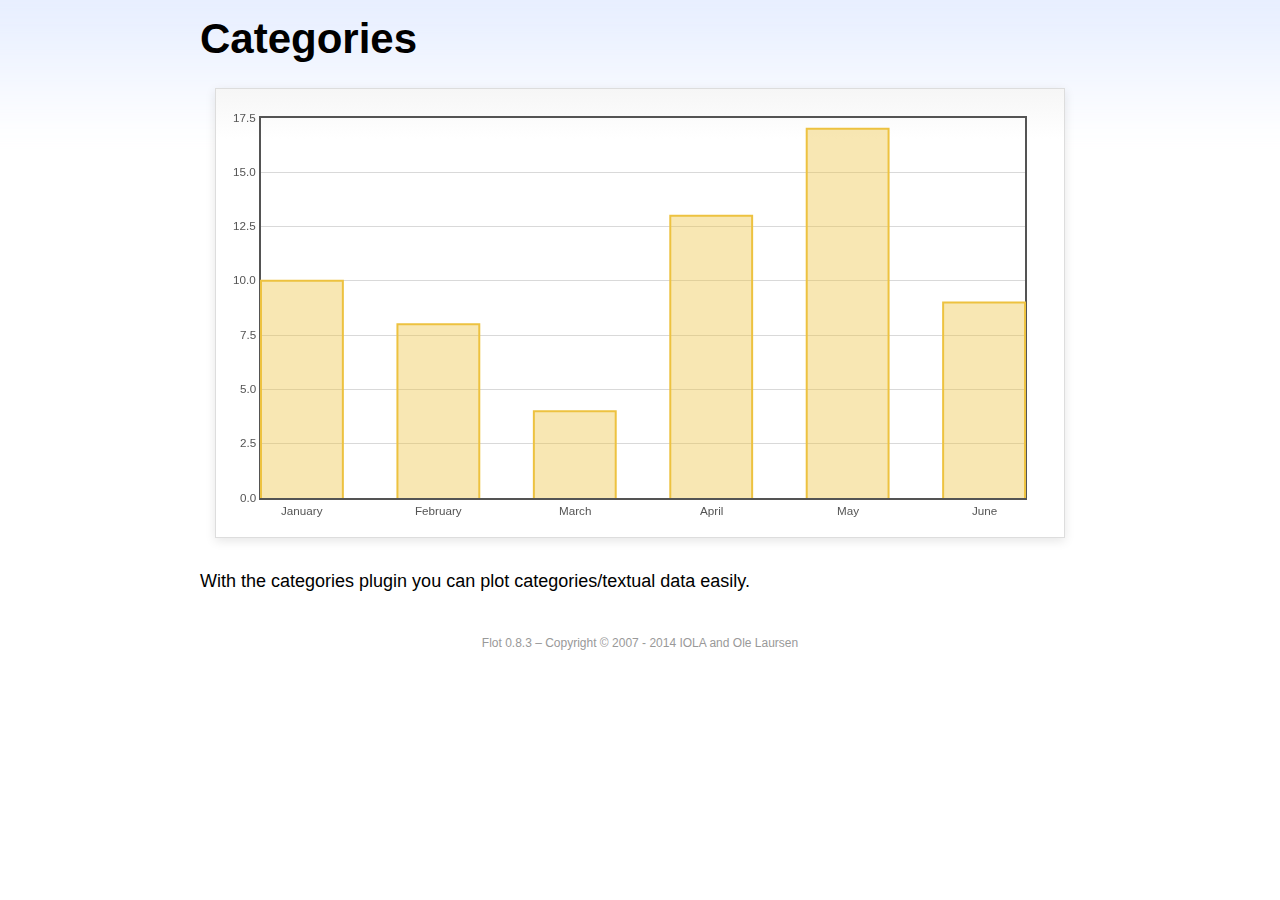
<file: assets/plugins/flot/examples/categories/index.html>
<!DOCTYPE html PUBLIC "-//W3C//DTD HTML 4.01//EN" "http://www.w3.org/TR/html4/strict.dtd">
<html>
<head>
	<meta http-equiv="Content-Type" content="text/html; charset=utf-8">
	<title>Flot Examples: Categories</title>
	<link href="../examples.css" rel="stylesheet" type="text/css">
	<!--[if lte IE 8]><script language="javascript" type="text/javascript" src="../../excanvas.min.js"></script><![endif]-->
	<script language="javascript" type="text/javascript" src="../../jquery.js"></script>
	<script language="javascript" type="text/javascript" src="../../jquery.flot.js"></script>
	<script language="javascript" type="text/javascript" src="../../jquery.flot.categories.js"></script>
	<script type="text/javascript">

	$(function() {

		var data = [ ["January", 10], ["February", 8], ["March", 4], ["April", 13], ["May", 17], ["June", 9] ];

		$.plot("#placeholder", [ data ], {
			series: {
				bars: {
					show: true,
					barWidth: 0.6,
					align: "center"
				}
			},
			xaxis: {
				mode: "categories",
				tickLength: 0
			}
		});

		// Add the Flot version string to the footer

		$("#footer").prepend("Flot " + $.plot.version + " &ndash; ");
	});

	</script>
</head>
<body>

	<div id="header">
		<h2>Categories</h2>
	</div>

	<div id="content">

		<div class="demo-container">
			<div id="placeholder" class="demo-placeholder"></div>
		</div>

		<p>With the categories plugin you can plot categories/textual data easily.</p>

	</div>

	<div id="footer">
		Copyright &copy; 2007 - 2014 IOLA and Ole Laursen
	</div>

</body>
</html>
</file>
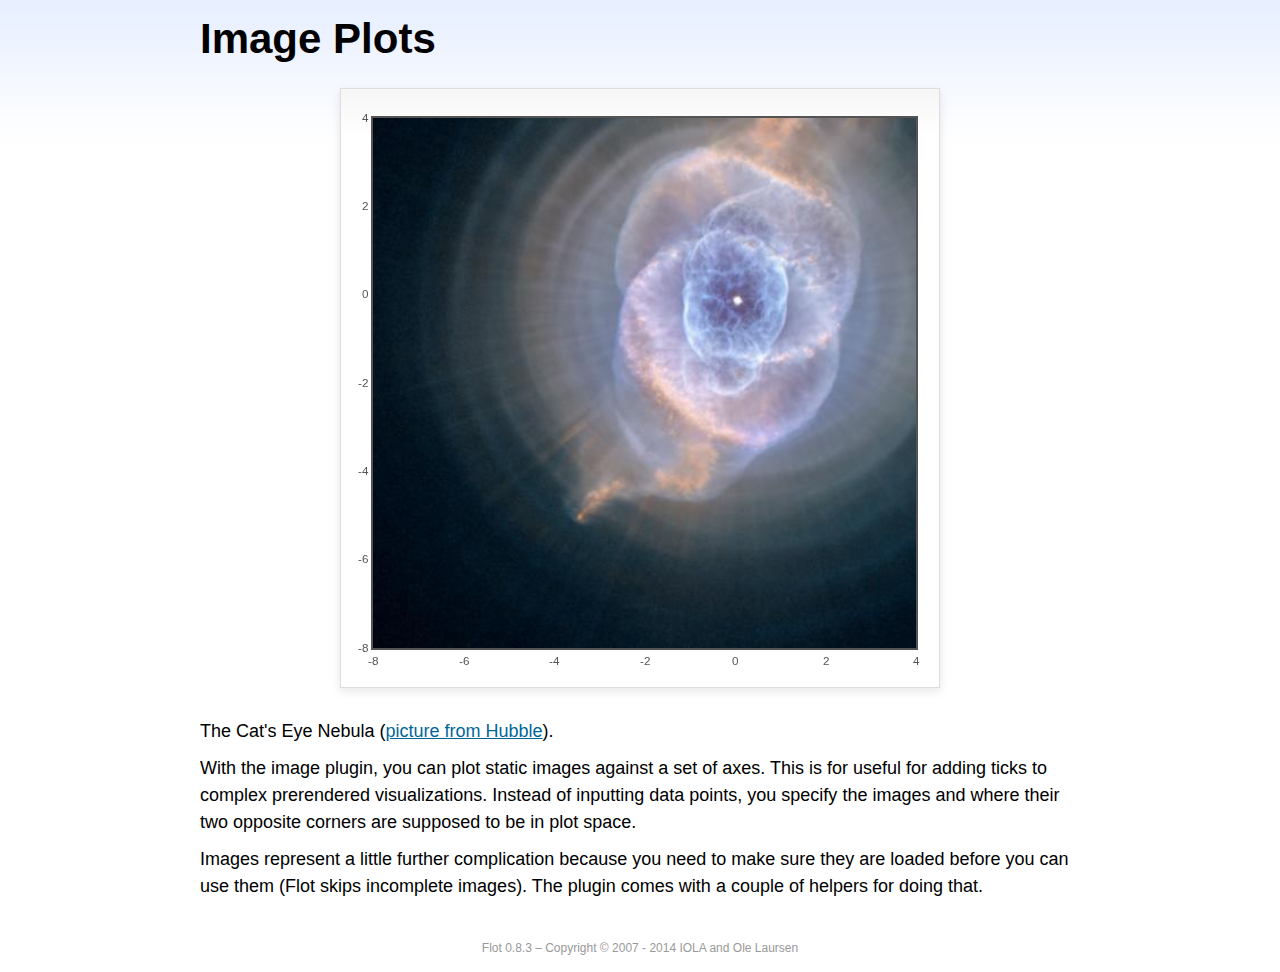
<file: assets/plugins/flot/examples/image/index.html>
<!DOCTYPE html PUBLIC "-//W3C//DTD HTML 4.01//EN" "http://www.w3.org/TR/html4/strict.dtd">
<html>
<head>
	<meta http-equiv="Content-Type" content="text/html; charset=utf-8">
	<title>Flot Examples: Image Plots</title>
	<link href="../examples.css" rel="stylesheet" type="text/css">
	<!--[if lte IE 8]><script language="javascript" type="text/javascript" src="../../excanvas.min.js"></script><![endif]-->
	<script language="javascript" type="text/javascript" src="../../jquery.js"></script>
	<script language="javascript" type="text/javascript" src="../../jquery.flot.js"></script>
	<script language="javascript" type="text/javascript" src="../../jquery.flot.image.js"></script>
	<script type="text/javascript">

	$(function() {

		var data = [[["hs-2004-27-a-large-web.jpg", -10, -10, 10, 10]]];

		var options = {
			series: {
				images: {
					show: true
				}
			},
			xaxis: {
				min: -8,
				max: 4
			},
			yaxis: {
				min: -8,
				max: 4
			}
		};

		$.plot.image.loadDataImages(data, options, function () {
			$.plot("#placeholder", data, options);
		});

		// Add the Flot version string to the footer

		$("#footer").prepend("Flot " + $.plot.version + " &ndash; ");
	});

	</script>
</head>
<body>

	<div id="header">
		<h2>Image Plots</h2>
	</div>

	<div id="content">

		<div class="demo-container" style="width:600px;height:600px;">
			<div id="placeholder" class="demo-placeholder"></div>
		</div>

		<p>The Cat's Eye Nebula (<a href="http://hubblesite.org/gallery/album/nebula/pr2004027a/">picture from Hubble</a>).</p>

		<p>With the image plugin, you can plot static images against a set of axes. This is for useful for adding ticks to complex prerendered visualizations. Instead of inputting data points, you specify the images and where their two opposite corners are supposed to be in plot space.</p>

		<p>Images represent a little further complication because you need to make sure they are loaded before you can use them (Flot skips incomplete images). The plugin comes with a couple of helpers for doing that.</p>

	</div>

	<div id="footer">
		Copyright &copy; 2007 - 2014 IOLA and Ole Laursen
	</div>

</body>
</html>
</file>
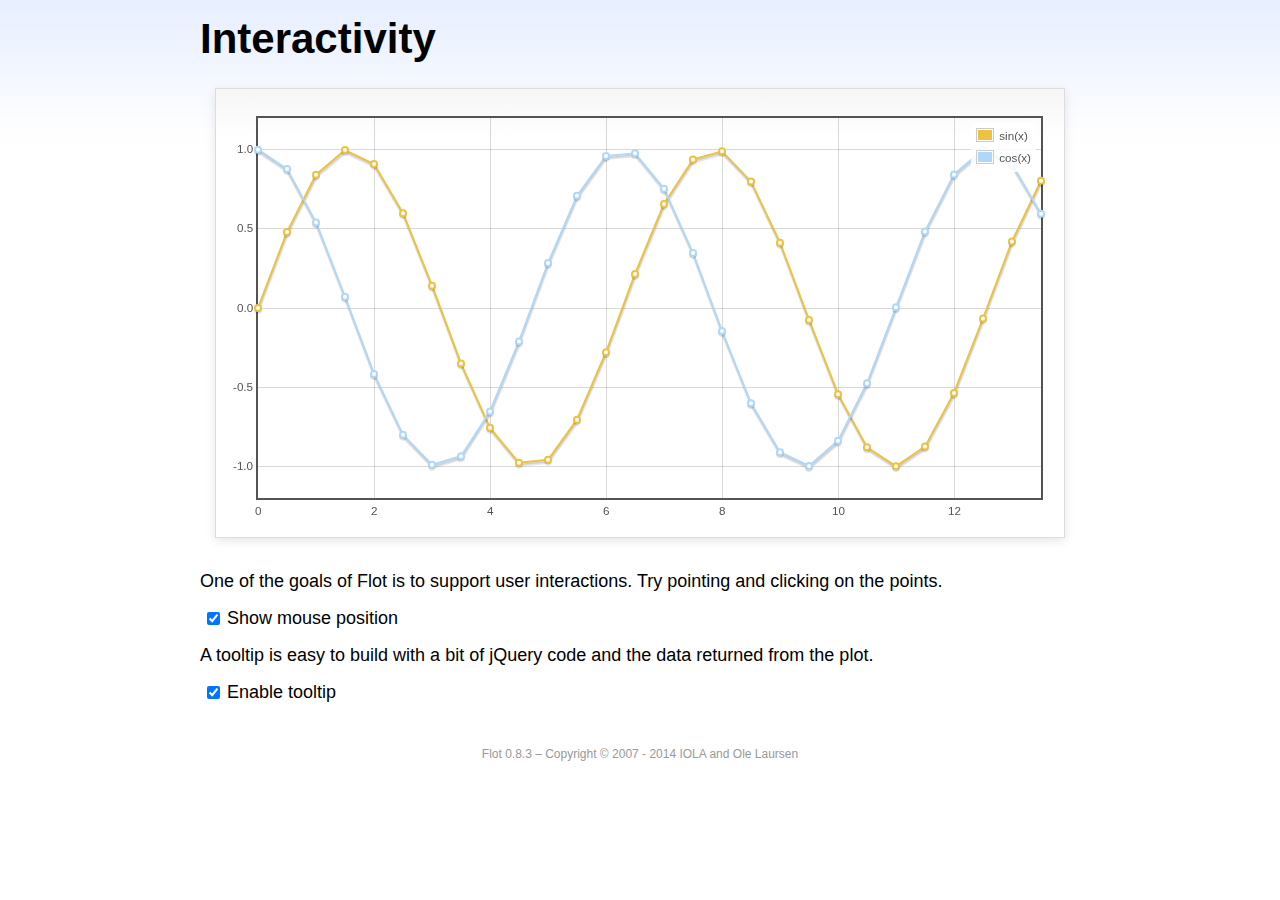
<file: assets/plugins/flot/examples/interacting/index.html>
<!DOCTYPE html PUBLIC "-//W3C//DTD HTML 4.01//EN" "http://www.w3.org/TR/html4/strict.dtd">
<html>
<head>
	<meta http-equiv="Content-Type" content="text/html; charset=utf-8">
	<title>Flot Examples: Interactivity</title>
	<link href="../examples.css" rel="stylesheet" type="text/css">
	<!--[if lte IE 8]><script language="javascript" type="text/javascript" src="../../excanvas.min.js"></script><![endif]-->
	<script language="javascript" type="text/javascript" src="../../jquery.js"></script>
	<script language="javascript" type="text/javascript" src="../../jquery.flot.js"></script>
	<script type="text/javascript">

	$(function() {

		var sin = [],
			cos = [];

		for (var i = 0; i < 14; i += 0.5) {
			sin.push([i, Math.sin(i)]);
			cos.push([i, Math.cos(i)]);
		}

		var plot = $.plot("#placeholder", [
			{ data: sin, label: "sin(x)"},
			{ data: cos, label: "cos(x)"}
		], {
			series: {
				lines: {
					show: true
				},
				points: {
					show: true
				}
			},
			grid: {
				hoverable: true,
				clickable: true
			},
			yaxis: {
				min: -1.2,
				max: 1.2
			}
		});

		$("<div id='tooltip'></div>").css({
			position: "absolute",
			display: "none",
			border: "1px solid #fdd",
			padding: "2px",
			"background-color": "#fee",
			opacity: 0.80
		}).appendTo("body");

		$("#placeholder").bind("plothover", function (event, pos, item) {

			if ($("#enablePosition:checked").length > 0) {
				var str = "(" + pos.x.toFixed(2) + ", " + pos.y.toFixed(2) + ")";
				$("#hoverdata").text(str);
			}

			if ($("#enableTooltip:checked").length > 0) {
				if (item) {
					var x = item.datapoint[0].toFixed(2),
						y = item.datapoint[1].toFixed(2);

					$("#tooltip").html(item.series.label + " of " + x + " = " + y)
						.css({top: item.pageY+5, left: item.pageX+5})
						.fadeIn(200);
				} else {
					$("#tooltip").hide();
				}
			}
		});

		$("#placeholder").bind("plotclick", function (event, pos, item) {
			if (item) {
				$("#clickdata").text(" - click point " + item.dataIndex + " in " + item.series.label);
				plot.highlight(item.series, item.datapoint);
			}
		});

		// Add the Flot version string to the footer

		$("#footer").prepend("Flot " + $.plot.version + " &ndash; ");
	});

	</script>
</head>
<body>
	<div id="header">
		<h2>Interactivity</h2>
	</div>

	<div id="content">

		<div class="demo-container">
			<div id="placeholder" class="demo-placeholder"></div>
		</div>

		<p>One of the goals of Flot is to support user interactions. Try pointing and clicking on the points.</p>

		<p>
			<label><input id="enablePosition" type="checkbox" checked="checked"></input>Show mouse position</label>
			<span id="hoverdata"></span>
			<span id="clickdata"></span>
		</p>

		<p>A tooltip is easy to build with a bit of jQuery code and the data returned from the plot.</p>

		<p><label><input id="enableTooltip" type="checkbox" checked="checked"></input>Enable tooltip</label></p>

	</div>

	<div id="footer">
		Copyright &copy; 2007 - 2014 IOLA and Ole Laursen
	</div>

</body>
</html>
</file>
<file: monster-html/css/tambahan.css>
li.dropdown {
    display: inline-block;
}

.isi-dropdown {
    list-style-type: none;
}
.isi-dropdown li {
    width: 8em;
    height: 2em;
    font-size: 15px;
    color: #FFC312;
    border-left: 0.08em solid;
    position: relative;
    margin-top: 0.8em;
    cursor: pointer;
    border-radius: 30px 30px;
}

.isi-dropdown li::before,
.isi-dropdown li::after {
    content: '';
    position: absolute;
    width: inherit;
    border-left: 0.1em solid;
    margin-left: -2px;
    z-index: -1;
}

.isi-dropdown li::before {
    height: 80%;
    top: 10%;
    left: -0.3em;
    filter: brightness(0.8);
    border-radius: 25px 25px;
}

.isi-dropdown li::after {
    height: 60%;
    top: 20%;
    left: -0.57em;
    filter: brightness(0.6);
    border-radius: 25px 25px;
}



.dropdown:hover .isi-dropdown {
    display: block;
}

.isi-dropdown a:hover {
    color: #fff !important;
}

.isi-dropdown li:hover a {
    transform: translateX(0.15em);
}




.isi-dropdown {
    position: absolute;
    display: none;
    box-shadow: 0px 8px 16px 0px rgba(0,0,0,0.2);
    z-index: 1;
    background-color: #f9f9f9;
}

.isi-dropdown a {
    text-decoration: none;
    height: 92%;
    border: 0.08em solid LIGHTSTEELBLUE;
    background-color:MEDIUMTURQUOISE;
    display: flex;
    color:black;
    align-items: center;
    justify-content: center;
    font-family: sans-serif;
    text-transform: capitalize;
    transform: translateX(-0.65em);
    transition: 0.5s;
    border-radius: 30px 30px;
    font-family: 'Ubuntu', sans-serif;
}

.isi-dropdown a:hover {
    color: #232323 !important;
    background: #f3f3f3 !important;
}
</file>
<file: monster-html/css/colors/blue.css>
/*
Template Name: Monster Admin
Author: Themedesigner
Email: niravjoshi87@gmail.com
File: scss
*/
/*
Template Name: Monster Admin
Author: Themedesigner
Email: niravjoshi87@gmail.com
File: scss
*/
@import 'https://fonts.googleapis.com/css?family=Rubik:300,400,500,700,900';
/*Theme Colors*/
/*bootstrap Color*/
/*Light colors*/
/*Normal Color*/
/*Extra Variable*/
/*Preloader*/
.preloader {
  width: 100%;
  height: 100%;
  top: 0px;
  position: fixed;
  z-index: 99999;
  background: #fff;
}

.preloader .cssload-speeding-wheel {
  position: absolute;
  top: calc(50% - 3.5px);
  left: calc(50% - 3.5px);
}

/*******************
/*Top bar
*******************/
.topbar {
  background: #009efb;
  /* Old browsers */
  background: -moz-linear-gradient(left, #0178bc 0%, #00bdda 100%);
  /* FF3.6-15 */
  background: -webkit-linear-gradient(left, #0178bc 0%, #00bdda 100%);
  /* Chrome10-25,Safari5.1-6 */
  background: linear-gradient(to right, #0178bc 0%, #00bdda 100%);
  /* W3C, IE10+, FF16+, Chrome26+, Opera12+, Safari7+ */
}

.topbar .navbar-header {
  background: #ffffff;
  box-shadow: 4px -4px 10px rgba(0, 0, 0, 0.05);
}

.topbar .navbar-light .navbar-nav .nav-item > a.nav-link {
  color: rgba(255, 255, 255, 0.8) !important;
}

.topbar .navbar-light .navbar-nav .nav-item > a.nav-link:hover, .topbar .navbar-light .navbar-nav .nav-item > a.nav-link:focus {
  color: #ffffff !important;
}

.logo-center .topbar .navbar-header {
  background: transparent;
  box-shadow: none;
}

.logo-center .topbar .top-navbar .navbar-header .navbar-brand .dark-logo {
  display: none;
}

.logo-center .topbar .top-navbar .navbar-header .navbar-brand .light-logo {
  display: inline-block;
  color: rgba(255, 255, 255, 0.8);
}

/*******************
/*General Elements
*******************/
a.link:hover, a.link:focus {
  color: #009efb !important;
}

.bg-theme {
  background-color: #009efb !important;
}

.pagination > .active > a,
.pagination > .active > span,
.pagination > .active > a:hover,
.pagination > .active > span:hover,
.pagination > .active > a:focus,
.pagination > .active > span:focus {
  background-color: #009efb;
  border-color: #009efb;
}

.right-sidebar .rpanel-title {
  background: #009efb;
}

.stylish-table tbody tr:hover, .stylish-table tbody tr.active {
  border-left: 4px solid #009efb;
}

.text-themecolor {
  color: #009efb !important;
}

.profile-tab li a.nav-link.active,
.customtab li a.nav-link.active {
  border-bottom: 2px solid #009efb;
  color: #009efb;
}

.profile-tab li a.nav-link:hover,
.customtab li a.nav-link:hover {
  color: #009efb;
}

/*******************
/*Buttons
*******************/
.btn-themecolor,
.btn-themecolor.disabled {
  background: #009efb;
  color: #ffffff;
  border: 1px solid #009efb;
}

.btn-themecolor:hover,
.btn-themecolor.disabled:hover {
  background: #009efb;
  opacity: 0.7;
  border: 1px solid #009efb;
}

.btn-themecolor.active, .btn-themecolor:focus,
.btn-themecolor.disabled.active,
.btn-themecolor.disabled:focus {
  background: #028ee1;
}

/*******************
/*sidebar navigation
*******************/
.sidebar-nav {
  background: #fff;
}

.sidebar-nav ul li a {
  color: #54667a;
}

.sidebar-nav ul li a.active, .sidebar-nav ul li a:hover {
  color: #009efb;
}

.sidebar-nav ul li a.active {
  color: #263238;
}

.sidebar-nav ul li.nav-small-cap {
  color: #90a4ae;
}

.sidebar-nav > ul > li.active > a {
  border-left: 3px solid #009efb;
  color: #009efb;
}

.sidebar-nav > ul > li.active > a i {
  color: #009efb;
}

.sidebar-nav > ul > li > a {
  border-left: 3px solid #fff;
}

.sidebar-nav > ul > li > a.active, .sidebar-nav > ul > li > a:hover {
  border-left: 3px solid #009efb;
}

.sidebar-nav > ul > li > a.active i, .sidebar-nav > ul > li > a:hover i {
  color: #009efb;
}

.sidebar-nav > ul > li > a i {
  color: #a6b7bf;
}

.sidebar-nav > ul > li > a.active {
  font-weight: 400;
  background: #ffffff;
  color: #009efb;
}
</file>
<file: assets/plugins/flot/examples/examples.css>
* {	padding: 0; margin: 0; vertical-align: top; }

body {
	background: url(background.png) repeat-x;
	font: 18px/1.5em "proxima-nova", Helvetica, Arial, sans-serif;
}

a {	color: #069; }
a:hover { color: #28b; }

h2 {
	margin-top: 15px;
	font: normal 32px "omnes-pro", Helvetica, Arial, sans-serif;
}

h3 {
	margin-left: 30px;
	font: normal 26px "omnes-pro", Helvetica, Arial, sans-serif;
	color: #666;
}

p {
	margin-top: 10px;
}

button {
	font-size: 18px;
	padding: 1px 7px;
}

input {
	font-size: 18px;
}

input[type=checkbox] {
	margin: 7px;
}

#header {
	position: relative;
	width: 900px;
	margin: auto;
}

#header h2 {
	margin-left: 10px;
	vertical-align: middle;
	font-size: 42px;
	font-weight: bold;
	text-decoration: none;
	color: #000;
}

#content {
	width: 880px;
	margin: 0 auto;
	padding: 10px;
}

#footer {
	margin-top: 25px;
	margin-bottom: 10px;
	text-align: center;
	font-size: 12px;
	color: #999;
}

.demo-container {
	box-sizing: border-box;
	width: 850px;
	height: 450px;
	padding: 20px 15px 15px 15px;
	margin: 15px auto 30px auto;
	border: 1px solid #ddd;
	background: #fff;
	background: linear-gradient(#f6f6f6 0, #fff 50px);
	background: -o-linear-gradient(#f6f6f6 0, #fff 50px);
	background: -ms-linear-gradient(#f6f6f6 0, #fff 50px);
	background: -moz-linear-gradient(#f6f6f6 0, #fff 50px);
	background: -webkit-linear-gradient(#f6f6f6 0, #fff 50px);
	box-shadow: 0 3px 10px rgba(0,0,0,0.15);
	-o-box-shadow: 0 3px 10px rgba(0,0,0,0.1);
	-ms-box-shadow: 0 3px 10px rgba(0,0,0,0.1);
	-moz-box-shadow: 0 3px 10px rgba(0,0,0,0.1);
	-webkit-box-shadow: 0 3px 10px rgba(0,0,0,0.1);
}

.demo-placeholder {
	width: 100%;
	height: 100%;
	font-size: 14px;
	line-height: 1.2em;
}

.legend table {
	border-spacing: 5px;
}
</file>
<file: monster-html/css/style.css>
@import 'https://fonts.googleapis.com/css?family=Rubik:300,400,500,700,900';@import url(../scss/icons/font-awesome/css/font-awesome.min.css);@import url(../scss/icons/simple-line-icons/css/simple-line-icons.css);@import url(../scss/icons/weather-icons/css/weather-icons.min.css);@import url(../scss/icons/linea-icons/linea.css);@import url(../scss/icons/themify-icons/themify-icons.css);@import url(../scss/icons/flag-icon-css/flag-icon.min.css);@import url(../scss/icons/material-design-iconic-font/css/materialdesignicons.min.css);@import url(../css/spinners.css);@import url(../css/animate.css);.preloader{width:100%;height:100%;top:0px;position:fixed;z-index:99999;background:#fff}.preloader .cssload-speeding-wheel{position:absolute;top:calc(50% - 3.5px);left:calc(50% - 3.5px)}*{outline:none!important}body{background:#fff;font-family:"Rubik", sans-serif;margin:0;overflow-x:hidden;color:#54667a;font-weight:300}html{position:relative;min-height:100%;background:#ffffff}a:focus,a:hover{text-decoration:none}a.link{color:#54667a!important}a.link:focus,a.link:hover{color:#009efb!important}.img-responsive{width:100%;height:auto}.img-rounded{border-radius:4px}h1,h2,h3,h4,h5,h6{color:#2c2b2e;font-family:"Rubik", sans-serif;font-weight:400}h1{line-height:48px;font-size:36px}h2{line-height:36px;font-size:24px}h3{line-height:30px;font-size:21px}h4{line-height:22px;font-size:18px}h5{line-height:18px;font-size:16px;font-weight:400}h6{line-height:16px;font-size:14px;font-weight:400}.display-5{font-size:3rem}.display-6{font-size:36px}.box{border-radius:4px;padding:10px}.dl{display:inline-block!important}.db{display:block!important}.no-wrap td,.no-wrap th{white-space:nowrap}blockquote{border-left:5px solid #009efb!important;border:1px solid rgba(120, 130, 140, 0.13);padding:15px}.clear{clear:both}ol li{margin:5px 0}.p-0{padding:0px!important}.p-10{padding:10px!important}.p-20{padding:20px!important}.p-30{padding:30px!important}.p-l-0{padding-left:0px!important}.p-l-10{padding-left:10px!important}.p-l-20{padding-left:20px!important}.p-r-0{padding-right:0px!important}.p-r-10{padding-right:10px!important}.p-r-20{padding-right:20px!important}.p-r-30{padding-right:30px!important}.p-r-40{padding-right:40px!important}.p-t-0{padding-top:0px!important}.p-t-10{padding-top:10px!important}.p-t-20{padding-top:20px!important}.p-t-30{padding-top:30px!important}.p-b-0{padding-bottom:0px!important}.p-b-5{padding-bottom:5px!important}.p-b-10{padding-bottom:10px!important}.p-b-20{padding-bottom:20px!important}.p-b-30{padding-bottom:30px!important}.p-b-40{padding-bottom:40px!important}.m-0{margin:0px!important}.m-l-5{margin-left:5px!important}.m-l-10{margin-left:10px!important}.m-l-15{margin-left:15px!important}.m-l-20{margin-left:20px!important}.m-l-30{margin-left:30px!important}.m-l-40{margin-left:40px!important}.m-r-5{margin-right:5px!important}.m-r-10{margin-right:10px!important}.m-r-15{margin-right:15px!important}.m-r-20{margin-right:20px!important}.m-r-30{margin-right:30px!important}.m-r-40{margin-right:40px!important}.m-t-0{margin-top:0px!important}.m-t-5{margin-top:5px!important}.m-t-10{margin-top:10px!important}.m-t-15{margin-top:15px!important}.m-t-20{margin-top:20px!important}.m-t-30{margin-top:30px!important}.m-t-40{margin-top:40px!important}.m-b-0{margin-bottom:0px!important}.m-b-5{margin-bottom:5px!important}.m-b-10{margin-bottom:10px!important}.m-b-15{margin-bottom:15px!important}.m-b-20{margin-bottom:20px!important}.m-b-30{margin-bottom:30px!important}.m-b-40{margin-bottom:40px!important}.vt{vertical-align:top!important}.vm{vertical-align:middle!important}.vb{vertical-align:bottom!important}.font-bold{font-weight:700!important}.font-normal{font-weight:normal!important}.font-light{font-weight:300!important}.font-medium{font-weight:400!important}.font-16{font-size:16px!important}.font-14{font-size:14px!important}.font-18{font-size:18px!important}.font-20{font-size:20px!important}.b-0{border:none}.b-r{border-right:1px solid rgba(120, 130, 140, 0.13)!important}.b-l{border-left:1px solid rgba(120, 130, 140, 0.13)!important}.b-b{border-bottom:1px solid rgba(120, 130, 140, 0.13)!important}.b-t{border-top:1px solid rgba(120, 130, 140, 0.13)!important}.b-all{border:1px solid rgba(120, 130, 140, 0.13)!important}.thumb-sm{height:32px;width:32px}.thumb-md{height:48px;width:48px}.thumb-lg{height:88px;width:88px}.hide{display:none}.img-circle{border-radius:100%}.radius{border-radius:4px}.text-muted{color:#90a4ae!important}.bg-primary{background-color:#7460ee!important}.bg-success{background-color:#55ce63!important}.bg-info{background-color:#009efb!important}.bg-warning{background-color:#ffbc34!important}.bg-danger{background-color:#f62d51!important}.bg-megna{background-color:#01c0c8!important}.bg-theme{background-color:#009efb!important}.bg-inverse{background-color:#2f3d4a!important}.bg-purple{background-color:#7460ee!important}.bg-light-primary{background-color:#f1effd!important}.bg-light-success{background-color:#e8fdeb!important}.bg-light-info{background-color:#cfecfe!important}.bg-light-extra{background-color:#ebf3f5!important}.bg-light-warning{background-color:#fff8ec!important}.bg-light-danger{background-color:#f9e7eb!important}.bg-light-inverse{background-color:#f6f6f6!important}.bg-light{background-color:#f2f7f8!important}.bg-white{background-color:#ffffff!important}.round{line-height:45px;color:#ffffff;width:45px;height:45px;display:inline-block;font-weight:400;text-align:center;border-radius:100%;background:#009efb}.round img{border-radius:100%}.round.round-info{background:#009efb}.round.round-warning{background:#ffbc34}.round.round-danger{background:#f62d51}.round.round-success{background:#55ce63}.round.round-primary{background:#7460ee}.label{padding:2px 10px;line-height:13px;color:#ffffff;font-weight:400;border-radius:4px;font-size:75%}.label-rounded{border-radius:60px}.label-custom{background-color:#01c0c8}.label-success{background-color:#55ce63}.label-info{background-color:#009efb}.label-warning{background-color:#ffbc34}.label-danger{background-color:#f62d51}.label-megna{background-color:#01c0c8}.label-primary{background-color:#7460ee}.label-purple{background-color:#7460ee}.label-red{background-color:#fb3a3a}.label-inverse{background-color:#2f3d4a}.label-default{background-color:#f2f7f8}.label-white{background-color:#ffffff}.label-light-success{background-color:#e8fdeb;color:#55ce63}.label-light-info{background-color:#cfecfe;color:#009efb}.label-light-warning{background-color:#fff8ec;color:#ffbc34}.label-light-danger{background-color:#f9e7eb;color:#f62d51}.label-light-megna{background-color:#e0f2f4;color:#01c0c8}.label-light-primary{background-color:#f1effd;color:#7460ee}.label-light-inverse{background-color:#f6f6f6;color:#2f3d4a}.pagination>li:first-child>a,.pagination>li:first-child>span{border-bottom-left-radius:4px;border-top-left-radius:4px}.pagination>li:last-child>a,.pagination>li:last-child>span{border-bottom-right-radius:4px;border-top-right-radius:4px}.pagination>li>a,.pagination>li>span{color:#263238}.pagination>li>a:focus,.pagination>li>a:hover,.pagination>li>span:focus,.pagination>li>span:hover{background-color:#f2f7f8}.pagination-split li{margin-left:5px;display:inline-block;float:left}.pagination-split li:first-child{margin-left:0}.pagination-split li a{-moz-border-radius:4px;-webkit-border-radius:4px;border-radius:4px}.pagination>.active>a,.pagination>.active>a:focus,.pagination>.active>a:hover,.pagination>.active>span,.pagination>.active>span:focus,.pagination>.active>span:hover{background-color:#009efb;border-color:#009efb}.pager li>a,.pager li>span{-moz-border-radius:4px;-webkit-border-radius:4px;border-radius:4px;color:#263238}.table-box{display:table;width:100%}.table.no-border tbody td{border:0px}.cell{display:table-cell;vertical-align:middle}.table td,.table th{border-color:#f3f1f1}.table th,.table thead th{font-weight:500}.table-hover tbody tr:hover{background:#f2f7f8}.jqstooltip{width:auto!important;height:auto!important}.v-middle td,.v-middle th{vertical-align:middle}.waves-effect{position:relative;cursor:pointer;display:inline-block;overflow:hidden;-webkit-user-select:none;-moz-user-select:none;-ms-user-select:none;user-select:none;-webkit-tap-highlight-color:transparent;vertical-align:middle;z-index:1;will-change:opacity, transform;-webkit-transition:all 0.3s ease-out;-moz-transition:all 0.3s ease-out;-o-transition:all 0.3s ease-out;-ms-transition:all 0.3s ease-out;transition:all 0.3s ease-out}.waves-effect .waves-ripple{position:absolute;border-radius:50%;width:20px;height:20px;margin-top:-10px;margin-left:-10px;opacity:0;background:rgba(0, 0, 0, 0.2);-webkit-transition:all 0.7s ease-out;-moz-transition:all 0.7s ease-out;-o-transition:all 0.7s ease-out;-ms-transition:all 0.7s ease-out;transition:all 0.7s ease-out;-webkit-transition-property:-webkit-transform, opacity;-moz-transition-property:-moz-transform, opacity;-o-transition-property:-o-transform, opacity;transition-property:opacity, -webkit-transform;transition-property:transform, opacity;transition-property:transform, opacity, -webkit-transform;-webkit-transform:scale(0);-moz-transform:scale(0);-ms-transform:scale(0);-o-transform:scale(0);transform:scale(0);pointer-events:none}.waves-effect.waves-light .waves-ripple{background-color:rgba(255, 255, 255, 0.45)}.waves-effect.waves-red .waves-ripple{background-color:rgba(244, 67, 54, 0.7)}.waves-effect.waves-yellow .waves-ripple{background-color:rgba(255, 235, 59, 0.7)}.waves-effect.waves-orange .waves-ripple{background-color:rgba(255, 152, 0, 0.7)}.waves-effect.waves-purple .waves-ripple{background-color:rgba(156, 39, 176, 0.7)}.waves-effect.waves-green .waves-ripple{background-color:rgba(76, 175, 80, 0.7)}.waves-effect.waves-teal .waves-ripple{background-color:rgba(0, 150, 136, 0.7)}.waves-notransition{-webkit-transition:none!important;-moz-transition:none!important;-o-transition:none!important;-ms-transition:none!important;transition:none!important}.waves-circle{-webkit-transform:translateZ(0);-moz-transform:translateZ(0);-ms-transform:translateZ(0);-o-transform:translateZ(0);transform:translateZ(0);text-align:center;width:2.5em;height:2.5em;line-height:2.5em;border-radius:50%;-webkit-mask-image:none}.waves-input-wrapper{border-radius:0.2em;vertical-align:bottom}.waves-input-wrapper .waves-button-input{position:relative;top:0;left:0;z-index:1}.waves-block{display:block}.badge{font-weight:400}.badge-xs{font-size:9px}.badge-sm,.badge-xs{-webkit-transform:translate(0, -2px);-ms-transform:translate(0, -2px);-o-transform:translate(0, -2px);transform:translate(0, -2px)}.badge-success{background-color:#55ce63}.badge-info{background-color:#009efb}.badge-primary{background-color:#7460ee}.badge-warning{background-color:#ffbc34}.badge-danger{background-color:#f62d51}.badge-purple{background-color:#7460ee}.badge-red{background-color:#fb3a3a}.badge-inverse{background-color:#2f3d4a}.text-white{color:#ffffff!important}.text-danger{color:#f62d51!important}.text-muted{color:#90a4ae!important}.text-warning{color:#ffbc34!important}.text-success{color:#55ce63!important}.text-info{color:#009efb!important}.text-inverse{color:#2f3d4a!important}.text-blue{color:#02bec9!important}.text-purple{color:#7460ee!important}.text-primary{color:#7460ee!important}.text-megna{color:#01c0c8!important}.text-dark{color:#54667a!important}.text-themecolor{color:#009efb!important}.btn{padding:7px 12px;font-size:14px;cursor:pointer}.btn-group label{color:#ffffff!important;margin-bottom:0px}.btn-group label.btn-secondary{color:#54667a!important}.btn-lg{padding:.75rem 1.5rem;font-size:1.25rem}.btn-circle{border-radius:100%;width:40px;height:40px;padding:10px}.btn-circle.btn-sm{width:35px;height:35px;padding:8px 10px;font-size:14px}.btn-circle.btn-lg{width:50px;height:50px;padding:14px 15px;font-size:18px}.btn-circle.btn-xl{width:70px;height:70px;padding:14px 15px;font-size:24px}.btn-sm{padding:.25rem .5rem;font-size:12px}.btn-xs{padding:.25rem .5rem;font-size:10px}.button-list a,.button-list button{margin:5px 12px 5px 0}.btn-outline{color:inherit;background-color:transparent;transition:all .5s}.btn-rounded{border-radius:60px;padding:7px 18px}.btn-rounded.btn-lg{padding:.75rem 1.5rem}.btn-rounded.btn-sm{padding:.25rem .5rem;font-size:12px}.btn-rounded.btn-xs{padding:.25rem .5rem;font-size:10px}.btn-custom,.btn-custom.disabled{background:#009efb;border:1px solid #009efb;color:#ffffff}.btn-custom.disabled:hover,.btn-custom:hover{background:#009efb;opacity:0.8;color:#ffffff;border:1px solid #009efb}.btn-primary,.btn-primary.disabled{background:#7460ee;border:1px solid #7460ee}.btn-primary.disabled:hover,.btn-primary:hover{background:#7460ee;opacity:0.7;border:1px solid #7460ee}.btn-primary.active,.btn-primary.disabled.active,.btn-primary.disabled:focus,.btn-primary:focus{background:#6352ce}.btn-themecolor,.btn-themecolor.disabled{background:#009efb;color:#ffffff;border:1px solid #009efb}.btn-themecolor.disabled:hover,.btn-themecolor:hover{background:#009efb;opacity:0.7;border:1px solid #009efb}.btn-themecolor.active,.btn-themecolor.disabled.active,.btn-themecolor.disabled:focus,.btn-themecolor:focus{background:#028ee1}.btn-success,.btn-success.disabled{background:#55ce63;border:1px solid #55ce63}.btn-success.disabled:hover,.btn-success:hover{background:#55ce63;opacity:0.7;border:1px solid #55ce63}.btn-success.active,.btn-success.disabled.active,.btn-success.disabled:focus,.btn-success:focus{background:#4ab657}.btn-info,.btn-info.disabled{background:#009efb;border:1px solid #009efb}.btn-info.disabled:hover,.btn-info:hover{background:#009efb;opacity:0.7;border:1px solid #009efb}.btn-info.active,.btn-info.disabled.active,.btn-info.disabled:focus,.btn-info:focus{background:#028ee1}.btn-warning,.btn-warning.disabled{background:#ffbc34;border:1px solid #ffbc34}.btn-warning.disabled:hover,.btn-warning:hover{background:#ffbc34;opacity:0.7;border:1px solid #ffbc34}.btn-warning.active,.btn-warning.disabled.active,.btn-warning.disabled:focus,.btn-warning:focus{background:#e9ab2e}.btn-danger,.btn-danger.disabled{background:#f62d51;border:1px solid #f62d51}.btn-danger.disabled:hover,.btn-danger:hover{background:#f62d51;opacity:0.7;border:1px solid #f62d51}.btn-danger.active,.btn-danger.disabled.active,.btn-danger.disabled:focus,.btn-danger:focus{background:#e6294b}.btn-inverse,.btn-inverse.disabled{background:#2f3d4a;border:1px solid #2f3d4a;color:#ffffff}.btn-inverse.disabled:hover,.btn-inverse:hover{background:#2f3d4a;opacity:0.7;color:#ffffff;border:1px solid #2f3d4a}.btn-inverse.active,.btn-inverse.disabled.active,.btn-inverse.disabled:focus,.btn-inverse:focus{background:#232a37;color:#ffffff}.btn-red,.btn-red.disabled{background:#fb3a3a;border:1px solid #fb3a3a;color:#ffffff}.btn-red.disabled:hover,.btn-red:hover{opacity:0.7;border:1px solid #fb3a3a;background:#fb3a3a}.btn-red.active,.btn-red.disabled.active,.btn-red.disabled:focus,.btn-red:focus{background:#e6294b}.btn-outline-default{background-color:#ffffff}.btn-outline-default.focus,.btn-outline-default:focus,.btn-outline-default:hover{background:#f2f7f8}.btn-outline-primary{color:#7460ee;background-color:#ffffff;border-color:#7460ee}.btn-outline-primary.focus,.btn-outline-primary:focus,.btn-outline-primary:hover{background:#7460ee;color:#ffffff;border-color:#7460ee}.btn-outline-success{color:#55ce63;background-color:transparent;border-color:#55ce63}.btn-outline-success.focus,.btn-outline-success:focus,.btn-outline-success:hover{background:#55ce63;border-color:#55ce63;color:#ffffff}.btn-outline-info{color:#009efb;background-color:transparent;border-color:#009efb}.btn-outline-info.focus,.btn-outline-info:focus,.btn-outline-info:hover{background:#009efb;border-color:#009efb;color:#ffffff}.btn-outline-warning{color:#ffbc34;background-color:transparent;border-color:#ffbc34}.btn-outline-warning.focus,.btn-outline-warning:focus,.btn-outline-warning:hover{background:#ffbc34;border-color:#ffbc34;color:#ffffff}.btn-outline-danger{color:#f62d51;background-color:transparent;border-color:#f62d51}.btn-outline-danger.focus,.btn-outline-danger:focus,.btn-outline-danger:hover{background:#f62d51;border-color:#f62d51;color:#ffffff}.btn-outline-red{color:#fb3a3a;background-color:transparent;border-color:#fb3a3a}.btn-outline-red.focus,.btn-outline-red:focus,.btn-outline-red:hover{background:#fb3a3a;border-color:#fb3a3a;color:#ffffff}.btn-outline-inverse{color:#2f3d4a;background-color:transparent;border-color:#2f3d4a}.btn-outline-inverse.focus,.btn-outline-inverse:focus,.btn-outline-inverse:hover{background:#2f3d4a;border-color:#2f3d4a;color:#ffffff}.btn-primary.active.focus,.btn-primary.active:focus,.btn-primary.active:hover,.btn-primary.focus,.btn-primary.focus:active,.btn-primary:active:focus,.btn-primary:active:hover,.btn-primary:focus,.open>.dropdown-toggle.btn-primary.focus,.open>.dropdown-toggle.btn-primary:focus,.open>.dropdown-toggle.btn-primary:hover{background-color:#6352ce;border:1px solid #6352ce}.btn-success.active.focus,.btn-success.active:focus,.btn-success.active:hover,.btn-success.focus,.btn-success.focus:active,.btn-success:active:focus,.btn-success:active:hover,.btn-success:focus,.open>.dropdown-toggle.btn-success.focus,.open>.dropdown-toggle.btn-success:focus,.open>.dropdown-toggle.btn-success:hover{background-color:#4ab657;border:1px solid #4ab657}.btn-info.active.focus,.btn-info.active:focus,.btn-info.active:hover,.btn-info.focus,.btn-info.focus:active,.btn-info:active:focus,.btn-info:active:hover,.btn-info:focus,.open>.dropdown-toggle.btn-info.focus,.open>.dropdown-toggle.btn-info:focus,.open>.dropdown-toggle.btn-info:hover{background-color:#028ee1;border:1px solid #028ee1}.btn-warning.active.focus,.btn-warning.active:focus,.btn-warning.active:hover,.btn-warning.focus,.btn-warning.focus:active,.btn-warning:active:focus,.btn-warning:active:hover,.btn-warning:focus,.open>.dropdown-toggle.btn-warning.focus,.open>.dropdown-toggle.btn-warning:focus,.open>.dropdown-toggle.btn-warning:hover{background-color:#e9ab2e;border:1px solid #e9ab2e}.btn-danger.active.focus,.btn-danger.active:focus,.btn-danger.active:hover,.btn-danger.focus,.btn-danger.focus:active,.btn-danger:active:focus,.btn-danger:active:hover,.btn-danger:focus,.open>.dropdown-toggle.btn-danger.focus,.open>.dropdown-toggle.btn-danger:focus,.open>.dropdown-toggle.btn-danger:hover{background-color:#e6294b;border:1px solid #e6294b}.btn-inverse.active,.btn-inverse.focus,.btn-inverse:active,.btn-inverse:focus,.btn-inverse:hover,.btn-inverse:hover,.open>.dropdown-toggle.btn-inverse{background-color:#232a37;border:1px solid #232a37}.btn-red.active,.btn-red.focus,.btn-red:active,.btn-red:focus,.btn-red:hover,.btn-red:hover,.open>.dropdown-toggle.btn-red{background-color:#d61f1f;border:1px solid #d61f1f;color:#ffffff}.button-box .btn{margin:0 8px 8px 0px}.btn-label{background:rgba(0, 0, 0, 0.05);display:inline-block;margin:-6px 12px -6px -14px;padding:7px 15px}.btn-facebook{color:#ffffff!important;background-color:#3b5998!important}.btn-twitter{color:#ffffff!important;background-color:#55acee!important}.btn-linkedin{color:#ffffff!important;background-color:#007bb6!important}.btn-dribbble{color:#ffffff!important;background-color:#ea4c89!important}.btn-googleplus{color:#ffffff!important;background-color:#dd4b39!important}.btn-instagram{color:#ffffff!important;background-color:#3f729b!important}.btn-pinterest{color:#ffffff!important;background-color:#cb2027!important}.btn-dropbox{color:#ffffff!important;background-color:#007ee5!important}.btn-flickr{color:#ffffff!important;background-color:#ff0084!important}.btn-tumblr{color:#ffffff!important;background-color:#32506d!important}.btn-skype{color:#ffffff!important;background-color:#00aff0!important}.btn-youtube{color:#ffffff!important;background-color:#bb0000!important}.btn-github{color:#ffffff!important;background-color:#171515!important}.notify{position:relative;top:-25px;right:-7px}.notify .heartbit{position:absolute;top:-20px;right:-4px;height:25px;width:25px;z-index:10;border:5px solid #f62d51;border-radius:70px;-moz-animation:heartbit 1s ease-out;-moz-animation-iteration-count:infinite;-o-animation:heartbit 1s ease-out;-o-animation-iteration-count:infinite;-webkit-animation:heartbit 1s ease-out;-webkit-animation-iteration-count:infinite;animation-iteration-count:infinite}.notify .point{width:6px;height:6px;-webkit-border-radius:30px;-moz-border-radius:30px;border-radius:30px;background-color:#f62d51;position:absolute;right:6px;top:-10px}@-moz-keyframes heartbit{0%{-moz-transform:scale(0);opacity:0.0}25%{-moz-transform:scale(0.1);opacity:0.1}50%{-moz-transform:scale(0.5);opacity:0.3}75%{-moz-transform:scale(0.8);opacity:0.5}to{-moz-transform:scale(1);opacity:0.0}}@-webkit-keyframes heartbit{0%{-webkit-transform:scale(0);opacity:0.0}25%{-webkit-transform:scale(0.1);opacity:0.1}50%{-webkit-transform:scale(0.5);opacity:0.3}75%{-webkit-transform:scale(0.8);opacity:0.5}to{-webkit-transform:scale(1);opacity:0.0}}.checkbox{padding-left:20px}.checkbox label{display:block;padding-left:5px;position:relative}.checkbox label:before{-o-transition:0.3s ease-in-out;-webkit-transition:0.3s ease-in-out;background-color:#ffffff;border-radius:1px;border:1px solid rgba(120, 130, 140, 0.13);content:"";display:inline-block;height:17px;left:0;top:3px;margin-left:-20px;position:absolute;transition:0.3s ease-in-out;width:17px;outline:none!important}.checkbox label:after{color:#263238;display:inline-block;font-size:11px;height:16px;left:0;margin-left:-20px;padding-left:3px;padding-top:1px;position:absolute;top:3px;width:16px}.checkbox input[type=checkbox]{cursor:pointer;opacity:0;z-index:1;position:absolute;left:0px;outline:none!important}.checkbox input[type=checkbox]:disabled+label{opacity:0.65}.checkbox input[type=checkbox]:focus+label:before{outline-offset:-2px;outline:none;outline:thin dotted}.checkbox input[type=checkbox]:checked+label:after{content:"\f00c";font-family:'FontAwesome'}.checkbox input[type=checkbox]:disabled+label:before{background-color:#f2f7f8;cursor:not-allowed}.checkbox.checkbox-circle label:before{border-radius:50%}.checkbox.checkbox-inline{margin-top:0}.checkbox.checkbox-single label{height:17px}.checkbox-primary input[type=checkbox]:checked+label:before{background-color:#7460ee;border-color:#7460ee}.checkbox-primary input[type=checkbox]:checked+label:after{color:#ffffff}.checkbox-danger input[type=checkbox]:checked+label:before{background-color:#f62d51;border-color:#f62d51}.checkbox-danger input[type=checkbox]:checked+label:after{color:#ffffff}.checkbox-info input[type=checkbox]:checked+label:before{background-color:#009efb;border-color:#009efb}.checkbox-info input[type=checkbox]:checked+label:after{color:#ffffff}.checkbox-warning input[type=checkbox]:checked+label:before{background-color:#ffbc34;border-color:#ffbc34}.checkbox-warning input[type=checkbox]:checked+label:after{color:#ffffff}.checkbox-success input[type=checkbox]:checked+label:before{background-color:#55ce63;border-color:#55ce63}.checkbox-success input[type=checkbox]:checked+label:after{color:#ffffff}.checkbox-purple input[type=checkbox]:checked+label:before{background-color:#7460ee;border-color:#7460ee}.checkbox-purple input[type=checkbox]:checked+label:after{color:#ffffff}.checkbox-red input[type=checkbox]:checked+label:before{background-color:#f62d51;border-color:#f62d51}.checkbox-red input[type=checkbox]:checked+label:after{color:#ffffff}.checkbox-inverse input[type=checkbox]:checked+label:before{background-color:#2f3d4a;border-color:#2f3d4a}.checkbox-inverse input[type=checkbox]:checked+label:after{color:#ffffff}.radio{padding-left:20px}.radio label{display:inline-block;padding-left:5px;position:relative}.radio label:before{-o-transition:border 0.5s ease-in-out;-webkit-transition:border 0.5s ease-in-out;background-color:#ffffff;border-radius:50%;border:1px solid rgba(120, 130, 140, 0.13);content:"";display:inline-block;height:17px;left:0;margin-left:-20px;outline:none!important;position:absolute;transition:border 0.5s ease-in-out;width:17px;outline:none!important}.radio label:after{-moz-transition:-moz-transform 0.3s cubic-bezier(0.8, -0.33, 0.2, 1.33);-ms-transform:scale(0, 0);-o-transform:scale(0, 0);-o-transition:-o-transform 0.3s cubic-bezier(0.8, -0.33, 0.2, 1.33);-webkit-transform:scale(0, 0);-webkit-transition:-webkit-transform 0.3s cubic-bezier(0.8, -0.33, 0.2, 1.33);background-color:#263238;border-radius:50%;content:" ";display:inline-block;height:7px;left:5px;margin-left:-20px;position:absolute;top:5px;transform:scale(0, 0);transition:-webkit-transform 0.3s cubic-bezier(0.8, -0.33, 0.2, 1.33);transition:transform 0.3s cubic-bezier(0.8, -0.33, 0.2, 1.33);transition:transform 0.3s cubic-bezier(0.8, -0.33, 0.2, 1.33), -webkit-transform 0.3s cubic-bezier(0.8, -0.33, 0.2, 1.33);width:7px}.radio input[type=radio]{cursor:pointer;opacity:0;z-index:1;outline:none!important}.radio input[type=radio]:disabled+label{opacity:0.65}.radio input[type=radio]:focus+label:before{outline-offset:-2px;outline:5px auto -webkit-focus-ring-color;outline:thin dotted}.radio input[type=radio]:checked+label:after{-ms-transform:scale(1, 1);-o-transform:scale(1, 1);-webkit-transform:scale(1, 1);transform:scale(1, 1)}.radio input[type=radio]:disabled+label:before{cursor:not-allowed}.radio.radio-inline{margin-top:0}.radio.radio-single label{height:17px}.radio-primary input[type=radio]+label:after{background-color:#7460ee}.radio-primary input[type=radio]:checked+label:before{border-color:#7460ee}.radio-primary input[type=radio]:checked+label:after{background-color:#7460ee}.radio-danger input[type=radio]+label:after{background-color:#f62d51}.radio-danger input[type=radio]:checked+label:before{border-color:#f62d51}.radio-danger input[type=radio]:checked+label:after{background-color:#f62d51}.radio-info input[type=radio]+label:after{background-color:#009efb}.radio-info input[type=radio]:checked+label:before{border-color:#009efb}.radio-info input[type=radio]:checked+label:after{background-color:#009efb}.radio-warning input[type=radio]+label:after{background-color:#ffbc34}.radio-warning input[type=radio]:checked+label:before{border-color:#ffbc34}.radio-warning input[type=radio]:checked+label:after{background-color:#ffbc34}.radio-success input[type=radio]+label:after{background-color:#55ce63}.radio-success input[type=radio]:checked+label:before{border-color:#55ce63}.radio-success input[type=radio]:checked+label:after{background-color:#55ce63}.radio-purple input[type=radio]+label:after{background-color:#7460ee}.radio-purple input[type=radio]:checked+label:before{border-color:#7460ee}.radio-purple input[type=radio]:checked+label:after{background-color:#7460ee}.radio-red input[type=radio]+label:after{background-color:#f62d51}.radio-red input[type=radio]:checked+label:before{border-color:#f62d51}.radio-red input[type=radio]:checked+label:after{background-color:#f62d51}.checkbox label,.radio label{cursor:pointer}.fileupload{overflow:hidden;position:relative}.fileupload input.upload{cursor:pointer;filter:alpha(opacity=0);font-size:20px;margin:0;opacity:0;padding:0;position:absolute;right:0;top:0}.mega-dropdown{position:static;width:100%}.mega-dropdown .dropdown-menu{width:100%;padding:30px;margin-top:0px;background:url(../../assets/images/background/megamenubg.jpg) no-repeat right bottom #fff}.mega-dropdown ul{padding:0px}.mega-dropdown ul li{list-style:none}.mega-dropdown .carousel-item .container{padding:0px}.mega-dropdown .nav-accordion .card{margin-bottom:1px}.mega-dropdown .nav-accordion .card-header{background:#ffffff}.mega-dropdown .nav-accordion .card-header h5{margin:0px}.mega-dropdown .nav-accordion .card-header h5 a{text-decoration:none;color:#54667a}ul.list-style-none{margin:0px;padding:0px}ul.list-style-none li{list-style:none}ul.list-style-none li a{color:#54667a;padding:8px 0px;display:block;text-decoration:none}ul.list-style-none li a:hover{color:#009efb}.dropdown-item{padding:8px 1rem;color:#54667a}.custom-select{background:url(../../assets/images/custom-select.png) right 0.75rem center no-repeat}textarea{resize:none}.form-control{color:#54667a;min-height:38px;display:initial}.form-control-sm{min-height:20px}.form-control:disabled,.form-control[readonly]{opacity:0.7}.custom-control-input:focus~.custom-control-indicator{box-shadow:none}.custom-control-input:checked~.custom-control-indicator{background-color:#55ce63}form label{font-weight:400}.form-group{margin-bottom:25px}.form-horizontal label{margin-bottom:0px}.form-control-static{padding-top:0px}.form-bordered .form-group{border-bottom:1px solid rgba(120, 130, 140, 0.13);padding-bottom:20px}.card-no-border .card{border:0px}.card-no-border .sidebar-footer{background:#ffffff}.card-no-border .page-wrapper{background:#f2f7f8}.card-no-border .left-sidebar{box-shadow:1px 0px 20px rgba(0, 0, 0, 0.08)}.card-no-border .left-sidebar,.card-no-border .sidebar-nav{background:#ffffff}.card-no-border .sidebar-nav>ul>li>a.active{background:#f2f7f8}.card-no-border .shadow-none{box-shadow:none}.card-outline-danger,.card-outline-info,.card-outline-primary,.card-outline-success,.card-outline-warning{background:#ffffff}.card-no-border .card-group .card{border:1px solid rgba(120, 130, 140, 0.13)}.card-header{background-color:#dae6e8}.css-bar:after{z-index:1}.css-bar>i{z-index:10}.single-column .left-sidebar{display:none}.single-column .page-wrapper{margin-left:0px}.fix-width{width:100%;max-width:1170px;margin:0 auto}ul.common li{display:inline-block;line-height:40px;list-style:outside none none;width:48%}#main-wrapper{width:100%}.boxed #main-wrapper{width:100%;max-width:1300px;margin:0 auto;box-shadow:0 0 60px rgba(0, 0, 0, 0.1)}.boxed #main-wrapper .sidebar-footer{position:absolute}.boxed #main-wrapper .footer{display:none}.page-wrapper{background:#fff;padding-bottom:60px}.container-fluid{padding:25px 30px}.topbar{position:relative;z-index:50}.topbar .top-navbar{min-height:70px;padding:0px 15px 0 0}.topbar .top-navbar .dropdown-toggle:after{display:none}.topbar .top-navbar .navbar-header{line-height:65px;text-align:center}.topbar .top-navbar .navbar-header .navbar-brand{margin-right:0px;padding-bottom:0px;padding-top:0px}.topbar .top-navbar .navbar-header .navbar-brand .light-logo{display:none}.topbar .top-navbar .navbar-header .navbar-brand b{line-height:70px;display:inline-block}.topbar .top-navbar .navbar-nav>.nav-item>.nav-link{padding-left:.75rem;padding-right:.75rem;font-size:17px;line-height:50px}.topbar .top-navbar .navbar-nav>.nav-item.show{background:rgba(0, 0, 0, 0.05)}.topbar .top-navbar .app-search{position:relative;margin-top:13px;margin-right:10px;display:inline-block}.topbar .top-navbar .app-search input{width:200px;border-radius:100px;font-size:14px;transition:0.5s ease-in}.topbar .top-navbar .app-search input:focus{width:240px}.topbar .top-navbar .app-search .srh-btn{position:absolute;top:8px;cursor:pointer;background:#ffffff;width:15px;height:15px;right:10px;font-size:14px}.topbar .profile-pic{width:30px;border-radius:100%}.topbar .dropdown-menu{box-shadow:0 3px 12px rgba(0, 0, 0, 0.05);-webkit-box-shadow:0 3px 12px rgba(0, 0, 0, 0.05);-moz-box-shadow:0 3px 12px rgba(0, 0, 0, 0.05);border-color:rgba(120, 130, 140, 0.13)}.topbar .dropdown-menu .dropdown-item{padding:7px 1.5rem}.topbar ul.dropdown-user{padding:0px;width:270px}.topbar ul.dropdown-user li{list-style:none;padding:0px;margin:0px}.topbar ul.dropdown-user li.divider{height:1px;margin:9px 0;overflow:hidden;background-color:rgba(120, 130, 140, 0.13)}.topbar ul.dropdown-user li .dw-user-box{padding:10px 15px}.topbar ul.dropdown-user li .dw-user-box .u-img{width:80px;display:inline-block;vertical-align:top}.topbar ul.dropdown-user li .dw-user-box .u-img img{width:100%;border-radius:5px}.topbar ul.dropdown-user li .dw-user-box .u-text{display:inline-block;padding-left:10px}.topbar ul.dropdown-user li .dw-user-box .u-text h4{margin:0px}.topbar ul.dropdown-user li .dw-user-box .u-text p{margin-bottom:2px;font-size:14px}.topbar ul.dropdown-user li .dw-user-box .u-text .btn{color:#ffffff;padding:5px 10px;display:inline-block}.topbar ul.dropdown-user li .dw-user-box .u-text .btn:hover{background:#e6294b}.topbar ul.dropdown-user li a{padding:9px 15px;display:block;color:#54667a}.topbar ul.dropdown-user li a:hover{background:#f2f7f8;color:#009efb;text-decoration:none}.mini-sidebar .top-navbar .navbar-header{width:60px;text-align:center}.logo-center .top-navbar .navbar-header{position:absolute;left:0;right:0;margin:0 auto}.page-titles .breadcrumb{padding:0px;background:transparent}.page-titles .breadcrumb .breadcrumb-item+.breadcrumb-item:before{content:"\e649";font-family:themify;color:#a6b7bf;font-size:14px}@-webkit-keyframes rotate{0%{-webkit-transform:rotate(0deg)}to{-webkit-transform:rotate(360deg)}}@-moz-keyframes rotate{0%{-moz-transform:rotate(0deg)}to{-moz-transform:rotate(360deg)}}@keyframes rotate{0%{-webkit-transform:rotate(0deg);transform:rotate(0deg)}to{-webkit-transform:rotate(360deg);transform:rotate(360deg)}}.right-side-toggle{position:relative}.right-side-toggle i{-webkit-transition-property:-webkit-transform;-webkit-transition-duration:1s;-moz-transition-property:-moz-transform;-moz-transition-duration:1s;transition-property:-webkit-transform;transition-property:transform;transition-property:transform, -webkit-transform;transition-duration:1s;-webkit-animation-name:rotate;-webkit-animation-duration:2s;-webkit-animation-iteration-count:infinite;-webkit-animation-timing-function:linear;-moz-animation-name:rotate;-moz-animation-duration:2s;-moz-animation-iteration-count:infinite;-moz-animation-timing-function:linear;animation-name:rotate;animation-duration:2s;animation-iteration-count:infinite;animation-timing-function:linear;position:absolute;top:9px;left:10px}.right-sidebar{position:fixed;right:-240px;width:240px;display:none;z-index:1100;background:#ffffff;top:0px;padding-bottom:20px;height:100%;box-shadow:5px 1px 40px rgba(0, 0, 0, 0.1);transition:all 0.3s ease}.right-sidebar .rpanel-title{display:block;padding:24px 20px;color:#ffffff;text-transform:uppercase;font-size:15px;background:#009efb}.right-sidebar .rpanel-title span{float:right;cursor:pointer;font-size:11px}.right-sidebar .rpanel-title span:hover{color:#ffffff}.right-sidebar .r-panel-body{padding:20px}.right-sidebar .r-panel-body ul{margin:0px;padding:0px}.right-sidebar .r-panel-body ul li{list-style:none;padding:5px 0}.shw-rside{right:0px;width:240px;display:block}.chatonline img{margin-right:10px;float:left;width:30px}.chatonline li a{padding:13px 0;float:left;width:100%}.chatonline li a span{color:#54667a}.chatonline li a span small{display:block;font-size:10px}ul#themecolors{display:block}ul#themecolors li{display:inline-block}ul#themecolors li:first-child{display:block}ul#themecolors li a{width:50px;height:50px;display:inline-block;margin:5px;color:transparent;position:relative}ul#themecolors li a.working:before{content:"\f00c";font-family:"FontAwesome";font-size:18px;line-height:50px;width:50px;height:50px;position:absolute;top:0;left:0;color:#ffffff;text-align:center}.default-theme{background:#90a4ae}.green-theme{background:#55ce63}.yellow-theme{background:#ffbc34}.red-theme{background:#f62d51}.blue-theme{background:#009efb}.purple-theme{background:#7460ee}.megna-theme{background:#01c0c8}.default-dark-theme{background:#263238;background:-moz-linear-gradient(left, #263238 0%, #263238 23%, #90a4ae 23%, #90a4ae 99%);background:-webkit-linear-gradient(left, #263238 0%, #263238 23%, #90a4ae 23%, #90a4ae 99%);background:linear-gradient(to right, #263238 0%, #263238 23%, #90a4ae 23%, #90a4ae 99%)}.green-dark-theme{background:#263238;background:-moz-linear-gradient(left, #263238 0%, #263238 23%, #55ce63 23%, #55ce63 99%);background:-webkit-linear-gradient(left, #263238 0%, #263238 23%, #00c292 23%, #55ce63 99%);background:linear-gradient(to right, #263238 0%, #263238 23%, #55ce63 23%, #55ce63 99%)}.yellow-dark-theme{background:#263238;background:-moz-linear-gradient(left, #263238 0%, #263238 23%, #f62d51 23%, #f62d51 99%);background:-webkit-linear-gradient(left, #263238 0%, #263238 23%, #f62d51 23%, #f62d51 99%);background:linear-gradient(to right, #263238 0%, #263238 23%, #f62d51 23%, #f62d51 99%)}.blue-dark-theme{background:#263238;background:-moz-linear-gradient(left, #263238 0%, #263238 23%, #009efb 23%, #009efb 99%);background:-webkit-linear-gradient(left, #263238 0%, #263238 23%, #009efb 23%, #009efb 99%);background:linear-gradient(to right, #263238 0%, #263238 23%, #009efb 23%, #009efb 99%)}.purple-dark-theme{background:#263238;background:-moz-linear-gradient(left, #263238 0%, #263238 23%, #7460ee 23%, #7460ee 99%);background:-webkit-linear-gradient(left, #263238 0%, #263238 23%, #7460ee 23%, #7460ee 99%);background:linear-gradient(to right, #263238 0%, #263238 23%, #7460ee 23%, #7460ee 99%)}.megna-dark-theme{background:#263238;background:-moz-linear-gradient(left, #263238 0%, #263238 23%, #01c0c8 23%, #01c0c8 99%);background:-webkit-linear-gradient(left, #263238 0%, #263238 23%, #01c0c8 23%, #01c0c8 99%);background:linear-gradient(to right, #263238 0%, #263238 23%, #01c0c8 23%, #01c0c8 99%)}.red-dark-theme{background:#263238;background:-moz-linear-gradient(left, #263238 0%, #263238 23%, #f62d51 23%, #f62d51 99%);background:-webkit-linear-gradient(left, #263238 0%, #263238 23%, #f62d51 23%, #f62d51 99%);background:linear-gradient(to right, #263238 0%, #263238 23%, #f62d51 23%, #f62d51 99%)}.page-titles{padding-bottom:20px}.footer{bottom:0;color:#54667a;left:0px;padding:17px 15px;position:absolute;right:0;border-top:1px solid rgba(120, 130, 140, 0.13);background:#ffffff}.card{margin-bottom:30px}.card .card-subtitle{font-weight:300;margin-bottom:15px;color:#90a4ae}.card-inverse .card-blockquote .blockquote-footer,.card-inverse .card-link,.card-inverse .card-subtitle,.card-inverse .card-text{color:rgba(255, 255, 255, 0.65)}.card-success{background:#55ce63;border-color:#55ce63}.card-danger{background:#f62d51;border-color:#f62d51}.card-warning{background:#ffbc34;border-color:#ffbc34}.card-info{background:#009efb;border-color:#009efb}.card-primary{background:#7460ee;border-color:#7460ee}.card-dark{background:#2f3d4a;border-color:#2f3d4a}.card-megna{background:#01c0c8;border-color:#01c0c8}.button-group .btn{margin-bottom:5px;margin-right:5px}.no-button-group .btn{margin-bottom:5px;margin-right:0px}.btn .text-active{display:none}.btn.active .text-active{display:inline-block}.btn.active .text{display:none}.card-actions{float:right}.card-actions a{cursor:pointer;color:#54667a;opacity:0.7;padding-left:7px;font-size:13px}.card-actions a:hover{opacity:1}.card-columns .card{margin-bottom:20px}.collapsing{-webkit-transition:height .08s ease;transition:height .08s ease}.card-info{background:#009efb;border-color:#009efb}.card-primary{background:#7460ee;border-color:#7460ee}.card-outline-info{border-color:#009efb}.card-outline-info .card-header{background:#009efb;border-color:#009efb}.card-outline-inverse{border-color:#2f3d4a}.card-outline-inverse .card-header{background:#2f3d4a;border-color:#2f3d4a}.card-outline-warning{border-color:#ffbc34}.card-outline-warning .card-header{background:#ffbc34;border-color:#ffbc34}.card-outline-success{border-color:#55ce63}.card-outline-success .card-header{background:#55ce63;border-color:#55ce63}.card-outline-danger{border-color:#f62d51}.card-outline-danger .card-header{background:#f62d51;border-color:#f62d51}.card-outline-primary{border-color:#7460ee}.card-outline-primary .card-header{background:#7460ee;border-color:#7460ee}.bc-colored .breadcrumb-item,.bc-colored .breadcrumb-item a{color:#ffffff}.bc-colored .breadcrumb-item.active,.bc-colored .breadcrumb-item a.active{opacity:0.7}.bc-colored .breadcrumb-item+.breadcrumb-item:before{color:rgba(255, 255, 255, 0.4)}.breadcrumb{margin-bottom:0px}ul.list-icons{margin:0px;padding:0px}ul.list-icons li{list-style:none;line-height:30px;margin:5px 0;transition:0.2s ease-in}ul.list-icons li a{color:#54667a}ul.list-icons li a:hover{color:#009efb}ul.list-icons li i{font-size:13px;padding-right:8px}ul.list-inline li{display:inline-block;padding:0 8px}ul.two-part{margin:0px}ul.two-part li{width:48.8%}.accordion .card{margin-bottom:0px!important}.flot-chart{display:block;height:400px}.flot-chart-content{width:100%;height:100%}.flotTip,.jqstooltip{width:auto!important;height:auto!important;background:#263238;color:#ffffff;padding:5px 10px}.chart{position:relative;display:inline-block;width:100px;height:100px;margin-top:20px;margin-bottom:20px;text-align:center}.chart canvas{position:absolute;top:0;left:0}.chart.chart-widget-pie{margin-top:5px;margin-bottom:5px}.pie-chart>span{left:0;margin-top:-2px;position:absolute;right:0;text-align:center;top:50%;-webkit-transform:translateY(-50%);-ms-transform:translateY(-50%);transform:translateY(-50%)}.chart>span>img{left:0;margin-top:-2px;position:absolute;right:0;text-align:center;top:50%;width:60%;height:60%;-webkit-transform:translateY(-50%);-ms-transform:translateY(-50%);transform:translateY(-50%);margin:0 auto}.percent{display:inline-block;line-height:100px;z-index:2;font-weight:600;font-size:18px;color:#263238}.percent:after{content:'%';margin-left:0.1em;font-size:.8em}.income-year,.total-revenue,.total-revenue2{position:relative}.income-year .chartist-tooltip,.total-revenue2 .chartist-tooltip,.total-revenue .chartist-tooltip{border-radius:60px}.income-year .ct-series-a .ct-line,.total-revenue2 .ct-series-a .ct-line,.total-revenue .ct-series-a .ct-line{stroke:#009efb;stroke-width:2px}.income-year .ct-series-a .ct-point,.total-revenue2 .ct-series-a .ct-point,.total-revenue .ct-series-a .ct-point{stroke:#009efb;stroke-width:7px}.income-year .ct-series-b .ct-line,.total-revenue2 .ct-series-b .ct-line,.total-revenue .ct-series-b .ct-line{stroke:#55ce63;stroke-width:2px}.income-year .ct-series-b .ct-point,.total-revenue2 .ct-series-b .ct-point,.total-revenue .ct-series-b .ct-point{stroke:#55ce63;stroke-width:7px}.income-year .ct-series-a .ct-area,.income-year .ct-series-b .ct-area,.total-revenue2 .ct-series-a .ct-area,.total-revenue2 .ct-series-b .ct-area,.total-revenue .ct-series-a .ct-area,.total-revenue .ct-series-b .ct-area{fill:transparent}.income-year .ct-series-a .ct-bar{stroke:#009efb}.income-year .ct-series-b .ct-bar{stroke:#55ce63}#sales-donute{position:relative}#sales-donute fill,#sales-donute path{stroke-width:0px}.round-overlap{width:150px;border:2px solid rgba(120, 130, 140, 0.13);height:150px;position:absolute;border-radius:100%;font-size:35px;text-align:center;margin:0 auto;left:0px;right:0px;top:25%}.round-overlap i{line-height:150px}.stylish-table thead th{font-weight:400;color:#90a4ae;border:0px;border-bottom:1px}.stylish-table tbody tr{border-left:4px solid #ffffff}.stylish-table tbody tr.active,.stylish-table tbody tr:hover{border-left:4px solid #009efb}.stylish-table tbody td{vertical-align:middle}.stylish-table tbody td h6{font-weight:500;margin-bottom:0px;white-space:nowrap}.stylish-table tbody td small{line-height:12px;white-space:nowrap}.total-revenue2 .ct-series-a .ct-area{fill:#e8fdeb}.total-revenue2 .ct-series-b .ct-area{fill:#e8fdeb}.total-sales{position:relative}.total-sales .chartist-tooltip{background:#55ce63}.total-sales .ct-series-a .ct-bar{stroke:#0f8edd}.total-sales .ct-series-b .ct-bar{stroke:#11a0f8}.total-sales .ct-series-c .ct-bar{stroke:#51bdff}.ct-chart{position:relative}.ct-chart .ct-series-a .ct-slice-donut{stroke:#55ce63}.ct-chart .ct-series-b .ct-slice-donut{stroke:#f2f7f8}.ct-chart .ct-series-c .ct-slice-donut{stroke:#009efb}#visitfromworld path.jvectormap-region.jvectormap-element{stroke-width:1px;stroke:#90a4ae}.jvectormap-goback,.jvectormap-zoomin,.jvectormap-zoomout{background:#90a4ae}.browser td{vertical-align:middle;padding-left:0px}#calendar .fc-today-button{display:none}.total-revenue4{position:relative}.total-revenue4 .ct-series-a .ct-line{stroke:#009efb;stroke-width:1px}.total-revenue4 .ct-series-a .ct-point{stroke:#009efb;stroke-width:5px}.total-revenue4 .ct-series-b .ct-line{stroke:#55ce63;stroke-width:1px}.total-revenue4 .ct-series-b .ct-point{stroke:#55ce63;stroke-width:5px}.total-revenue4 .ct-series-a .ct-area{fill:#009efb;fill-opacity:0.2}.total-revenue4 .ct-series-b .ct-area{fill:#55ce63;fill-opacity:0.2}.sparkchart{margin-bottom:-2px}.btn-file{overflow:hidden;position:relative;vertical-align:middle}.btn-file>input{position:absolute;top:0;right:0;margin:0;opacity:0;filter:alpha(opacity=0);font-size:23px;height:100%;width:100%;direction:ltr;cursor:pointer;border-radius:0px}.fileinput .input-group-addon{border-right:1px solid rgba(120, 130, 140, 0.13)}.fileinput .form-control{padding-top:7px;padding-bottom:5px;display:inline-block;margin-bottom:0px;vertical-align:middle;cursor:text}.fileinput .thumbnail{overflow:hidden;display:inline-block;margin-bottom:5px;vertical-align:middle;text-align:center}.fileinput .thumbnail>img{max-height:100%}.fileinput .btn{vertical-align:middle}.fileinput-exists .fileinput-new,.fileinput-new .fileinput-exists{display:none}.fileinput-inline .fileinput-controls{display:inline}.fileinput-filename{vertical-align:middle;display:inline-block;overflow:hidden}.form-control .fileinput-filename{vertical-align:bottom}.fileinput.input-group>*{position:relative;z-index:2}.fileinput.input-group>.btn-file{z-index:1}.product-review{margin:0px;padding:25px}.product-review li{display:block;padding:20px 0;list-style:none}.product-review li .font,.product-review li span{display:inline-block;margin-left:10px}.social-profile{text-align:center;background:rgba(7, 10, 43, 0.8)}.customtab li a.nav-link,.profile-tab li a.nav-link{border:0px;padding:15px 20px;color:#54667a}.customtab li a.nav-link.active,.profile-tab li a.nav-link.active{border-bottom:2px solid #009efb;color:#009efb}.customtab li a.nav-link:hover,.profile-tab li a.nav-link:hover{color:#009efb}.bootstrap-select:not([class*=col-]):not([class*=form-control]):not(.input-group-btn){width:100%}.bootstrap-select .dropdown-menu li a{display:block;padding:7px 20px;clear:both;font-weight:400;line-height:1.42857143;color:#54667a;white-space:nowrap}.bootstrap-select .dropdown-menu li a:hover{color:#009efb;background:#f2f7f8}.bootstrap-touchspin .input-group-btn-vertical>.btn{padding:9px 10px}.form-material .form-group{overflow:hidden}.form-material .form-control{background-color:transparent;background-position:center bottom, center calc(100% - 1px);background-repeat:no-repeat;background-size:0 2px, 100% 1px;padding:0;transition:background 0s ease-out 0s}.form-material .form-control,.form-material .form-control.focus,.form-material .form-control:focus{background-image:linear-gradient(#009efb, #009efb), linear-gradient(#d9d9d9, #d9d9d9);border:0 none;border-radius:0;box-shadow:none;float:none}.form-material .form-control.focus,.form-material .form-control:focus{background-size:100% 2px, 100% 1px;outline:0 none;transition-duration:0.3s}.form-control-line .form-group{overflow:hidden}.form-control-line .form-control{border:0px;border-radius:0px;padding-left:0px;border-bottom:1px solid #d9d9d9}.form-control-line .form-control:focus{border-bottom:1px solid #009efb}.floating-labels .form-group{position:relative}.floating-labels .form-control{padding:10px 10px 10px 0;display:block;border:none;font-family:"Rubik", sans-serif;border-radius:0px;border-bottom:1px solid #d9d9d9}.floating-labels select.form-control>option{font-size:14px}.floating-labels .has-error .form-control{border-bottom:1px solid #f62d51}.floating-labels .has-warning .form-control{border-bottom:1px solid #ffbc34}.floating-labels .has-success .form-control{border-bottom:1px solid #55ce63}.floating-labels .form-control:focus{outline:none;border:none}.floating-labels label{color:#54667a;position:absolute;cursor:auto;top:5px;transition:0.2s ease all;-moz-transition:0.2s ease all;-webkit-transition:0.2s ease all}.floating-labels .form-control:focus~label,.floating-labels .form-control:valid~label{top:-20px;font-size:12px;color:#263238}.floating-labels .bar{position:relative;display:block}.floating-labels .bar:after,.floating-labels .bar:before{content:'';height:2px;width:0;bottom:1px;position:absolute;background:#009efb;transition:0.2s ease all;-moz-transition:0.2s ease all;-webkit-transition:0.2s ease all}.floating-labels .bar:before{left:50%}.floating-labels .bar:after{right:50%}.floating-labels .form-control:focus~.bar:after,.floating-labels .form-control:focus~.bar:before{width:50%}.floating-labels .highlight{position:absolute;height:60%;width:100px;top:25%;left:0;pointer-events:none;opacity:0.5}.floating-labels .input-lg,.floating-labels .input-lg~label{font-size:24px}.floating-labels .input-sm,.floating-labels .input-sm~label{font-size:16px}.has-warning .bar:after,.has-warning .bar:before{background:#ffbc34}.has-success .bar:after,.has-success .bar:before{background:#55ce63}.has-error .bar:after,.has-error .bar:before{background:#f62d51}.has-warning .form-control:focus~label,.has-warning .form-control:valid~label{color:#ffbc34}.has-success .form-control:focus~label,.has-success .form-control:valid~label{color:#55ce63}.has-error .form-control:focus~label,.has-error .form-control:valid~label{color:#f62d51}.has-feedback label~.t-0{top:0}.form-group.error input,.form-group.error select,.form-group.error textarea{border:1px solid #f62d51}.form-group.validate input,.form-group.validate select,.form-group.validate textarea{border:1px solid #55ce63}.form-group.error .help-block ul{padding:0px;color:#f62d51}.form-group.error .help-block ul li{list-style:none}.form-group.issue .help-block ul{padding:0px;color:#ffbc34}.form-group.issue .help-block ul li{list-style:none}.pagination-circle li.active a{background:#55ce63!important}.pagination-circle li a{width:40px;height:40px;background:#f2f7f8;border:0px;text-align:center;border-radius:100%}.pagination-circle li a:first-child,.pagination-circle li a:last-child{border-radius:100%!important}.pagination-circle li a:hover{background:#55ce63;color:#ffffff}.pagination-circle li.disabled a{background:#f2f7f8!important;color:rgba(120, 130, 140, 0.13)!important}.dropzone{border:1px dashed #d9d9d9}.dropzone .dz-message{padding:5% 0;margin:0px}.asColorPicker-dropdown{max-width:260px}.asColorPicker-trigger{position:absolute;top:0;right:-35px;height:38px;width:37px;border:0}.asColorPicker-clear{display:none;position:absolute;top:5px;right:10px;text-decoration:none}table th{font-weight:400}.daterangepicker td.active,.daterangepicker td.active:hover{background-color:#009efb}.datepicker table tr td.today,.datepicker table tr td.today.disabled,.datepicker table tr td.today.disabled:hover,.datepicker table tr td.today:hover{background:#009efb;color:#ffffff}.datepicker td,.datepicker th{padding:5px 10px}.icheck-list,.icolors{padding:0;margin:0;list-style:none}.icolors>li{padding:0;margin:2px;float:left;display:inline-block;height:30px;width:30px;background:#263238;text-align:center}.icolors>li.active:after{content:"\2713 ";color:#ffffff;line-height:30px}.icolors>li:first-child{margin-left:0}.icolors>li.orange{background:#f62d51}.icolors>li.yellow{background:#ffbc34}.icolors>li.info{background:#009efb}.icolors>li.green{background:#55ce63}.icolors>li.red{background:#fb3a3a}.icolors>li.purple{background:#7460ee}.icolors>li.blue{background:#02bec9}.icheck-list{float:left;padding-right:50px;padding-top:10px}.icheck-list li{padding-bottom:5px}.icheck-list li label{padding-left:10px}.note-icon-caret,.note-popover{display:none}.note-editor.note-frame{border:1px solid #d9d9d9}.note-editor.note-frame .panel-heading{padding:6px 10px 10px;border-bottom:1px solid rgba(120, 130, 140, 0.13)}.label{display:inline-block}.table th,.table thead th{border:0px}.color-table.primary-table thead th{background-color:#7460ee;color:#ffffff}.table-striped tbody tr:nth-of-type(odd){background:#f2f7f8}.color-table.success-table thead th{background-color:#55ce63;color:#ffffff}.color-table.info-table thead th{background-color:#009efb;color:#ffffff}.color-table.warning-table thead th{background-color:#ffbc34;color:#ffffff}.color-table.danger-table thead th{background-color:#f62d51;color:#ffffff}.color-table.inverse-table thead th{background-color:#2f3d4a;color:#ffffff}.color-table.dark-table thead th{background-color:#263238;color:#ffffff}.color-table.red-table thead th{background-color:#fb3a3a;color:#ffffff}.color-table.purple-table thead th{background-color:#7460ee;color:#ffffff}.color-table.muted-table thead th{background-color:#90a4ae;color:#ffffff}.color-bordered-table.primary-bordered-table{border:2px solid #7460ee}.color-bordered-table.primary-bordered-table thead th{background-color:#7460ee;color:#ffffff}.color-bordered-table.success-bordered-table{border:2px solid #55ce63}.color-bordered-table.success-bordered-table thead th{background-color:#55ce63;color:#ffffff}.color-bordered-table.info-bordered-table{border:2px solid #009efb}.color-bordered-table.info-bordered-table thead th{background-color:#009efb;color:#ffffff}.color-bordered-table.warning-bordered-table{border:2px solid #ffbc34}.color-bordered-table.warning-bordered-table thead th{background-color:#ffbc34;color:#ffffff}.color-bordered-table.danger-bordered-table{border:2px solid #f62d51}.color-bordered-table.danger-bordered-table thead th{background-color:#f62d51;color:#ffffff}.color-bordered-table.inverse-bordered-table{border:2px solid #2f3d4a}.color-bordered-table.inverse-bordered-table thead th{background-color:#2f3d4a;color:#ffffff}.color-bordered-table.dark-bordered-table{border:2px solid #263238}.color-bordered-table.dark-bordered-table thead th{background-color:#263238;color:#ffffff}.color-bordered-table.red-bordered-table{border:2px solid #fb3a3a}.color-bordered-table.red-bordered-table thead th{background-color:#fb3a3a;color:#ffffff}.color-bordered-table.purple-bordered-table{border:2px solid #7460ee}.color-bordered-table.purple-bordered-table thead th{background-color:#7460ee;color:#ffffff}.color-bordered-table.muted-bordered-table{border:2px solid #90a4ae}.color-bordered-table.muted-bordered-table thead th{background-color:#90a4ae;color:#ffffff}.full-color-table.full-primary-table{background-color:#f1effd}.full-color-table.full-primary-table thead th{background-color:#7460ee;border:0!important;color:#ffffff}.full-color-table.full-primary-table tbody td{border:0!important}.full-color-table.full-primary-table tr:hover{background-color:#7460ee;color:#ffffff}.full-color-table.full-success-table{background-color:#e8fdeb}.full-color-table.full-success-table thead th{background-color:#55ce63;border:0!important;color:#ffffff}.full-color-table.full-success-table tbody td{border:0!important}.full-color-table.full-success-table tr:hover{background-color:#55ce63;color:#ffffff}.full-color-table.full-info-table{background-color:#cfecfe}.full-color-table.full-info-table thead th{background-color:#009efb;border:0!important;color:#ffffff}.full-color-table.full-info-table tbody td{border:0!important}.full-color-table.full-info-table tr:hover{background-color:#009efb;color:#ffffff}.full-color-table.full-warning-table{background-color:#fff8ec}.full-color-table.full-warning-table thead th{background-color:#ffbc34;border:0!important;color:#ffffff}.full-color-table.full-warning-table tbody td{border:0!important}.full-color-table.full-warning-table tr:hover{background-color:#ffbc34;color:#ffffff}.full-color-table.full-danger-table{background-color:#f9e7eb}.full-color-table.full-danger-table thead th{background-color:#f62d51;border:0!important;color:#ffffff}.full-color-table.full-danger-table tbody td{border:0!important}.full-color-table.full-danger-table tr:hover{background-color:#f62d51;color:#ffffff}.full-color-table.full-inverse-table{background-color:#f6f6f6}.full-color-table.full-inverse-table thead th{background-color:#2f3d4a;border:0!important;color:#ffffff}.full-color-table.full-inverse-table tbody td{border:0!important}.full-color-table.full-inverse-table tr:hover{background-color:#2f3d4a;color:#ffffff}.full-color-table.full-dark-table{background-color:rgba(43, 43, 43, 0.8)}.full-color-table.full-dark-table thead th{background-color:#263238;border:0!important;color:#ffffff}.full-color-table.full-dark-table tbody td{border:0!important;color:#ffffff}.full-color-table.full-dark-table tr:hover{background-color:#263238;color:#ffffff}.full-color-table.full-red-table{background-color:#f9e7eb}.full-color-table.full-red-table thead th{background-color:#fb3a3a;border:0!important;color:#ffffff}.full-color-table.full-red-table tbody td{border:0!important}.full-color-table.full-red-table tr:hover{background-color:#fb3a3a;color:#ffffff}.full-color-table.full-purple-table{background-color:#f1effd}.full-color-table.full-purple-table thead th{background-color:#7460ee;border:0!important;color:#ffffff}.full-color-table.full-purple-table tbody td{border:0!important}.full-color-table.full-purple-table tr:hover{background-color:#7460ee;color:#ffffff}.full-color-table.full-muted-table{background-color:rgba(152, 166, 173, 0.2)}.full-color-table.full-muted-table thead th{background-color:#90a4ae;border:0!important;color:#ffffff}.full-color-table.full-muted-table tbody td{border:0!important}.full-color-table.full-muted-table tr:hover{background-color:#90a4ae;color:#ffffff}.dt-buttons{display:inline-block;padding-top:5px}.dt-buttons .dt-button{padding:5px 15px;border-radius:4px;background:#009efb;color:#ffffff;margin-right:3px}.dt-buttons .dt-button:hover{background:#2f3d4a}.dataTables_info,.dataTables_length{display:inline-block}.dataTables_filter{float:right}.dataTables_filter input{border:1px solid #d9d9d9}table.dataTable thead .sorting,table.dataTable thead .sorting_asc,table.dataTable thead .sorting_asc_disabled,table.dataTable thead .sorting_desc,table.dataTable thead .sorting_desc_disabled{background:transparent}table.dataTable thead .sorting_asc:after{content:"\f0de";margin-left:10px;font-family:fontawesome!important;cursor:pointer}table.dataTable thead .sorting_desc:after{content:"\f0dd";margin-left:10px;font-family:fontawesome!important;cursor:pointer}table.dataTable thead .sorting:after{content:"\f0dc";margin-left:10px;font-family:fontawesome!important;cursor:pointer;color:rgba(50, 50, 50, 0.5)}.dataTables_wrapper .dataTables_paginate{float:right;text-align:right;padding-top:0.25em}.dataTables_wrapper .dataTables_paginate .paginate_button{box-sizing:border-box;display:inline-block;min-width:1.5em;padding:0.5em 1em;margin-left:2px;text-align:center;text-decoration:none!important;cursor:pointer;*cursor:hand;color:#54667a!important;border:1px solid transparent;border-radius:2px}.dataTables_wrapper .dataTables_paginate .paginate_button.current,.dataTables_wrapper .dataTables_paginate .paginate_button.current:hover{color:#ffffff!important;border:1px solid #009efb;background-color:#009efb}.dataTables_wrapper .dataTables_paginate .paginate_button.disabled,.dataTables_wrapper .dataTables_paginate .paginate_button.disabled:active,.dataTables_wrapper .dataTables_paginate .paginate_button.disabled:hover{cursor:default;color:#54667a!important;border:1px solid transparent;background:transparent;box-shadow:none}.dataTables_wrapper .dataTables_paginate .paginate_button:hover{color:white!important;border:1px solid #7460ee;background-color:#7460ee}.dataTables_wrapper .dataTables_paginate .paginate_button:active{outline:none;background-color:#54667a}.dataTables_wrapper .dataTables_paginate .ellipsis{padding:0 1em}.tablesaw-bar .btn-group label{color:#54667a!important}.dt-bootstrap{display:block}.paging_simple_numbers .pagination .paginate_button{padding:0px;background:#ffffff}.paging_simple_numbers .pagination .paginate_button:hover{background:#ffffff}.paging_simple_numbers .pagination .paginate_button a{padding:5px 10px;border-radius:4px;border:0px}.paging_simple_numbers .pagination .paginate_button.active a,.paging_simple_numbers .pagination .paginate_button:hover a{background:#009efb;color:#ffffff}.footable .pagination{display:inline-block;padding:8px 0}.footable .pagination li{padding:0px;margin:0 1px;display:inline-block}.footable .pagination li a{padding:5px 10px}.footable .pagination li a.active,.footable .pagination li a:hover{background:#009efb;color:#ffffff;border-radius:4px}.footable .pagination li.active a{color:#ffffff;border-radius:4px}.footable-odd{background:#f2f7f8}.icon-list-demo div{cursor:pointer;line-height:60px;white-space:nowrap;color:#54667a}.icon-list-demo div:hover{color:#263238}.icon-list-demo div p{margin:10px 0;padding:5px 0}.icon-list-demo i{-webkit-transition:all 0.2s;-webkit-transition:font-size .2s;display:inline-block;font-size:18px;margin:0 15px 0 10px;text-align:left;transition:all 0.2s;transition:font-size .2s;vertical-align:middle;transition:all 0.3s ease 0s}.icon-list-demo .col-3,.icon-list-demo .col-md-4{border-radius:4px}.icon-list-demo .col-3:hover,.icon-list-demo .col-md-4:hover{background-color:#ebf3f5}.icon-list-demo .div:hover i{font-size:2em}.material-icon-list-demo .mdi{font-size:21px}.grid-stack-item-content{background:#fff;color:#2b2b2b;text-align:center;font-size:20px}.grid-stack>.grid-stack-item>.grid-stack-item-content{border:1px solid rgba(120, 130, 140, 0.13)}.bootstrap-switch,.bootstrap-switch .bootstrap-switch-container{border-radius:2px}.bootstrap-switch .bootstrap-switch-handle-on{border-bottom-left-radius:2px;border-top-left-radius:2px}.bootstrap-switch .bootstrap-switch-handle-off{border-bottom-right-radius:2px;border-top-right-radius:2px}.bootstrap-switch .bootstrap-switch-handle-off.bootstrap-switch-primary,.bootstrap-switch .bootstrap-switch-handle-on.bootstrap-switch-primary{color:#ffffff;background:#7460ee}.bootstrap-switch .bootstrap-switch-handle-off.bootstrap-switch-info,.bootstrap-switch .bootstrap-switch-handle-on.bootstrap-switch-info{color:#ffffff;background:#009efb}.bootstrap-switch .bootstrap-switch-handle-off.bootstrap-switch-success,.bootstrap-switch .bootstrap-switch-handle-on.bootstrap-switch-success{color:#ffffff;background:#55ce63}.bootstrap-switch .bootstrap-switch-handle-off.bootstrap-switch-warning,.bootstrap-switch .bootstrap-switch-handle-on.bootstrap-switch-warning{color:#ffffff;background:#ffbc34}.bootstrap-switch .bootstrap-switch-handle-off.bootstrap-switch-danger,.bootstrap-switch .bootstrap-switch-handle-on.bootstrap-switch-danger{color:#ffffff;background:#f62d51}.bootstrap-switch .bootstrap-switch-handle-off.bootstrap-switch-default,.bootstrap-switch .bootstrap-switch-handle-on.bootstrap-switch-default{color:#263238;background:#f2f7f8}.onoffswitch{position:relative;width:90px;-webkit-user-select:none;-moz-user-select:none;-ms-user-select:none}.onoffswitch-checkbox{display:none}.onoffswitch-label{display:block;overflow:hidden;cursor:pointer;border:2px solid #55ce63;border-radius:20px}.onoffswitch-inner{display:block;width:200%;margin-left:-100%;transition:margin 0.3s ease-in 0s}.onoffswitch-inner:after,.onoffswitch-inner:before{display:block;float:left;width:50%;height:30px;padding:0;line-height:30px;font-size:14px;color:white;box-sizing:border-box}.onoffswitch-inner:before{content:"ON";padding-left:27px;background-color:#55ce63;color:#FFFFFF}.onoffswitch-inner:after{content:"OFF";padding-right:24px;background-color:#EEEEEE;color:#999999;text-align:right}.onoffswitch-switch{display:block;width:23px;margin:6px;background:#FFFFFF;position:absolute;top:0;bottom:0;right:56px;border:2px solid #55ce63;border-radius:20px;transition:all 0.3s ease-in 0s}.onoffswitch-checkbox:checked+.onoffswitch-label .onoffswitch-inner{margin-left:0}.onoffswitch-checkbox:checked+.onoffswitch-label .onoffswitch-switch{right:0px}.dp-selected[style]{background-color:#009efb!important}.datepaginator-lg .pagination li a,.datepaginator-sm .pagination li a,.datepaginator .pagination li a{padding:0 5px;height:60px;border:1px solid rgba(120, 130, 140, 0.13);float:left;position:relative}.model_img{cursor:pointer}.show-grid{margin-bottom:10px;padding:0 15px}.show-grid [class^=col-]{padding-top:10px;padding-bottom:10px;border:1px solid #d9d9d9;background-color:#f2f7f8}.vtabs{display:table}.vtabs .tabs-vertical{width:150px;border-bottom:0px;border-right:1px solid rgba(120, 130, 140, 0.13);display:table-cell;vertical-align:top}.vtabs .tabs-vertical li .nav-link{color:#263238;margin-bottom:10px;border:0px;border-radius:4px 0 0 4px}.vtabs .tab-content{display:table-cell;padding:20px;vertical-align:top}.tabs-vertical li .nav-link.active,.tabs-vertical li .nav-link.active:focus,.tabs-vertical li .nav-link:hover{background:#009efb;border:0px;color:#ffffff}.customvtab .tabs-vertical li .nav-link.active,.customvtab .tabs-vertical li .nav-link:focus,.customvtab .tabs-vertical li .nav-link:hover{background:#ffffff;border:0px;border-right:2px solid #009efb;margin-right:-1px;color:#009efb}.tabcontent-border{border:1px solid #ddd;border-top:0px}.customtab2 li a.nav-link{border:0px;margin-right:3px;color:#54667a}.customtab2 li a.nav-link.active{background:#009efb;color:#ffffff}.customtab2 li a.nav-link:hover{color:#ffffff;background:#009efb}.progress-bar.active,.progress.active .progress-bar{-webkit-animation:progress-bar-stripes 2s linear infinite;-o-animation:progress-bar-stripes 2s linear infinite;animation:progress-bar-stripes 2s linear infinite}.progress-vertical{min-height:250px;height:250px;position:relative;display:inline-block;margin-bottom:0;margin-right:20px}.progress-vertical-bottom{min-height:250px;height:250px;position:relative;display:inline-block;margin-bottom:0;margin-right:20px;-webkit-transform:rotate(180deg);-ms-transform:rotate(180deg);transform:rotate(180deg)}.progress-animated{-webkit-animation-duration:5s;-webkit-animation-name:myanimation;-webkit-transition:5s all;animation-duration:5s;animation-name:myanimation;transition:5s all}@-webkit-keyframes myanimation{0%{width:0}}@keyframes myanimation{0%{width:0}}.jq-icon-info{background-color:#009efb;color:#ffffff}.jq-icon-success{background-color:#55ce63;color:#ffffff}.jq-icon-error{background-color:#f62d51;color:#ffffff}.jq-icon-warning{background-color:#ffbc34;color:#ffffff}.alert-rounded{border-radius:60px}.list-group a.list-group-item:hover{background:#f2f7f8}.list-group-item.active,.list-group .list-group-item.active:hover{background:#009efb;border-color:#009efb}.list-group-item.disabled{color:#90a4ae;background:#f2f7f8}.media{border:1px solid rgba(120, 130, 140, 0.13);margin-bottom:10px;padding:15px}.el-element-overlay .white-box{padding:0px}.el-element-overlay .el-card-item{position:relative;padding-bottom:25px}.el-element-overlay .el-card-item .el-card-avatar{margin-bottom:15px}.el-element-overlay .el-card-item .el-card-content{text-align:center}.el-element-overlay .el-card-item .el-card-content h3{margin:0px}.el-element-overlay .el-card-item .el-card-content a{color:#54667a}.el-element-overlay .el-card-item .el-card-content a:hover{color:#009efb}.el-element-overlay .el-card-item .el-overlay-1{width:100%;height:100%;overflow:hidden;position:relative;text-align:center;cursor:default}.el-element-overlay .el-card-item .el-overlay-1 img{display:block;position:relative;-webkit-transition:all .4s linear;transition:all .4s linear;width:100%;height:auto}.el-element-overlay .el-card-item .el-overlay-1:hover img{-ms-transform:scale(1.2) translateZ(0);-webkit-transform:scale(1.2) translateZ(0)}.el-element-overlay .el-card-item .el-overlay-1 .el-info{text-decoration:none;display:inline-block;text-transform:uppercase;color:#ffffff;background-color:transparent;filter:alpha(opacity=0);-webkit-transition:all .2s ease-in-out;transition:all .2s ease-in-out;padding:0;margin:auto;position:absolute;top:50%;left:0;right:0;transform:translateY(-50%) translateZ(0);-webkit-transform:translateY(-50%) translateZ(0);-ms-transform:translateY(-50%) translateZ(0)}.el-element-overlay .el-card-item .el-overlay-1 .el-info>li{list-style:none;display:inline-block;margin:0 3px}.el-element-overlay .el-card-item .el-overlay-1 .el-info>li a{border-color:#ffffff;color:#ffffff;padding:12px 15px 10px}.el-element-overlay .el-card-item .el-overlay-1 .el-info>li a:hover{background:#009efb;border-color:#009efb}.el-element-overlay .el-card-item .el-overlay{width:100%;height:100%;position:absolute;overflow:hidden;top:0;left:0;opacity:0;background-color:rgba(0, 0, 0, 0.7);-webkit-transition:all .4s ease-in-out;transition:all .4s ease-in-out}.el-element-overlay .el-card-item .el-overlay-1:hover .el-overlay{opacity:1;filter:alpha(opacity=100);-webkit-transform:translateZ(0);-ms-transform:translateZ(0);transform:translateZ(0)}.el-element-overlay .el-card-item .el-overlay-1 .scrl-dwn{top:-100%}.el-element-overlay .el-card-item .el-overlay-1 .scrl-up{top:100%;height:0px}.el-element-overlay .el-card-item .el-overlay-1:hover .scrl-dwn{top:0px}.el-element-overlay .el-card-item .el-overlay-1:hover .scrl-up{top:0px;height:100%}.timeline{position:relative;padding:20px 0 20px;list-style:none;max-width:1200px;margin:0 auto}.timeline:before{content:" ";position:absolute;top:0;bottom:0;left:50%;width:3px;margin-left:-1.5px;background-color:#f2f7f8}.timeline>li{position:relative;margin-bottom:20px}.timeline>li:after,.timeline>li:before{content:" ";display:table}.timeline>li:after{clear:both}.timeline>li:after,.timeline>li:before{content:" ";display:table}.timeline>li:after{clear:both}.timeline>li>.timeline-panel{float:left;position:relative;width:46%;padding:20px;border:1px solid rgba(120, 130, 140, 0.13);border-radius:4px;-webkit-box-shadow:0 1px 6px rgba(0, 0, 0, 0.05);box-shadow:0 1px 6px rgba(0, 0, 0, 0.05)}.timeline>li>.timeline-panel:before{content:" ";display:inline-block;position:absolute;top:26px;right:-8px;border-top:8px solid transparent;border-right:0 solid rgba(120, 130, 140, 0.13);border-bottom:8px solid transparent;border-left:8px solid rgba(120, 130, 140, 0.13)}.timeline>li>.timeline-panel:after{content:" ";display:inline-block;position:absolute;top:27px;right:-7px;border-top:7px solid transparent;border-right:0 solid #ffffff;border-bottom:7px solid transparent;border-left:7px solid #ffffff}.timeline>li>.timeline-badge{z-index:100;position:absolute;top:16px;left:50%;width:50px;height:50px;margin-left:-25px;border-radius:50% 50% 50% 50%;text-align:center;font-size:1.4em;line-height:50px;color:#fff;overflow:hidden;background-color:#2f3d4a}.timeline>li.timeline-inverted>.timeline-panel{float:right}.timeline>li.timeline-inverted>.timeline-panel:before{right:auto;left:-8px;border-right-width:8px;border-left-width:0}.timeline>li.timeline-inverted>.timeline-panel:after{right:auto;left:-7px;border-right-width:7px;border-left-width:0}.timeline-badge.primary{background-color:#7460ee!important}.timeline-badge.success{background-color:#55ce63!important}.timeline-badge.warning{background-color:#ffbc34!important}.timeline-badge.danger{background-color:#f62d51!important}.timeline-badge.info{background-color:#009efb!important}.timeline-title{margin-top:0;color:inherit;font-weight:400}.timeline-body>p,.timeline-body>ul{margin-bottom:0}.timeline-body>p+p{margin-top:5px}.cd-horizontal-timeline .events a{padding-bottom:6px;color:#009efb}.cd-horizontal-timeline .events a.selected:after,.cd-horizontal-timeline .filling-line{background:#009efb}.cd-horizontal-timeline .events a.selected:after{border-color:#009efb}.myadmin-dd .dd-list .dd-item .dd-handle{background:#ffffff;border:1px solid rgba(120, 130, 140, 0.13);padding:8px 16px;height:auto;font-family:"Rubik", sans-serif;font-weight:400;border-radius:0}.myadmin-dd-empty .dd-list .dd3-content{height:auto;border:1px solid rgba(120, 130, 140, 0.13);padding:8px 16px 8px 46px;background:#ffffff;font-weight:400}.myadmin-dd-empty .dd-list .dd3-handle{border:1px solid rgba(120, 130, 140, 0.13);border-bottom:0;background:#ffffff;height:36px;width:36px}.dd3-handle:before{color:#54667a;top:7px}.ribbon-wrapper,.ribbon-wrapper-bottom,.ribbon-wrapper-reverse,.ribbon-wrapper-right-bottom{position:relative;padding:50px 15px 15px 15px}.ribbon-vwrapper{padding:15px 15px 15px 50px;position:relative}.ribbon-overflow{overflow:hidden}.ribbon-vwrapper-reverse{padding:15px 50px 15px 15px}.ribbon-wrapper-bottom{padding:15px 15px 50px 50px}.ribbon-wrapper-right-bottom{padding:15px 50px 50px 15px}.ribbon-content{margin-bottom:0px}.ribbon{padding:0 20px;height:30px;line-height:30px;clear:left;position:absolute;top:12px;left:-2px;color:#ffffff}.ribbon-bookmark:before{position:absolute;top:0;left:100%;display:block;width:0;height:0;content:'';border:15px solid #263238;border-right:10px solid transparent}.ribbon-right{left:auto;right:-2px}.ribbon-bookmark.ribbon-right:before{right:100%;left:auto;border-right:15px solid #263238;border-left:10px solid transparent}.ribbon-vertical-l,.ribbon-vertical-r{clear:none;padding:0 5px;height:70px;width:30px;line-height:70px;text-align:center;left:12px;top:-2px}.ribbon-vertical-r{left:auto;right:12px}.ribbon-bookmark.ribbon-vertical-l:before,.ribbon-bookmark.ribbon-vertical-r:before{top:100%;left:0;margin-top:-14px;border-right:15px solid #263238;border-bottom:10px solid transparent}.ribbon-badge{top:15px;overflow:hidden;left:-90px;width:100%;text-align:center;-webkit-transform:rotate(-45deg);-ms-transform:rotate(-45deg);-o-transform:rotate(-45deg);transform:rotate(-45deg)}.ribbon-badge.ribbon-right{left:auto;right:-90px;-webkit-transform:rotate(45deg);-ms-transform:rotate(45deg);-o-transform:rotate(45deg);transform:rotate(45deg)}.ribbon-badge.ribbon-bottom{top:auto;bottom:15px;-webkit-transform:rotate(45deg);-ms-transform:rotate(45deg);-o-transform:rotate(45deg);transform:rotate(45deg)}.ribbon-badge.ribbon-right.ribbon-bottom{-webkit-transform:rotate(-45deg);-ms-transform:rotate(-45deg);-o-transform:rotate(-45deg);transform:rotate(-45deg)}.ribbon-corner{top:0;left:0;background-color:transparent!important;padding:6px 0 0 10px}.ribbon-corner i{position:relative}.ribbon-corner:before{position:absolute;top:0;left:0;width:0;height:0;content:'';border:30px solid transparent;border-top-color:#009efb;border-left-color:#009efb}.ribbon-corner.ribbon-right:before{right:0;left:auto;border-right-color:#526069;border-left-color:transparent}.ribbon-corner.ribbon-right{right:0;left:auto;padding:6px 10px 0 0}.ribbon-corner.ribbon-bottom:before{top:auto;bottom:0;border-top-color:transparent;border-bottom-color:#526069}.ribbon-corner.ribbon-bottom{bottom:0;top:auto;padding:0 10px 6px 10px}.ribbon-custom{background:#009efb}.ribbon-bookmark.ribbon-right.ribbon-custom:before{border-right-color:#009efb;border-left-color:transparent}.ribbon-bookmark.ribbon-vertical-l.ribbon-custom:before,.ribbon-bookmark.ribbon-vertical-r.ribbon-custom:before{border-right-color:#009efb;border-bottom-color:transparent}.ribbon-primary{background:#7460ee}.ribbon-bookmark.ribbon-primary:before{border-color:#7460ee;border-right-color:transparent}.ribbon-bookmark.ribbon-right.ribbon-primary:before{border-right-color:#7460ee;border-left-color:transparent}.ribbon-bookmark.ribbon-vertical-l.ribbon-primary:before,.ribbon-bookmark.ribbon-vertical-r.ribbon-primary:before{border-right-color:#7460ee;border-bottom-color:transparent}.ribbon-primary.ribbon-corner:before{border-top-color:#7460ee;border-left-color:#7460ee}.ribbon-primary.ribbon-corner.ribbon-right:before{border-right-color:#7460ee;border-left-color:transparent}.ribbon-primary.ribbon-corner.ribbon-bottom:before{border-top-color:transparent;border-bottom-color:#7460ee}.ribbon-success{background:#55ce63}.ribbon-bookmark.ribbon-success:before{border-color:#55ce63;border-right-color:transparent}.ribbon-bookmark.ribbon-right.ribbon-success:before{border-right-color:#55ce63;border-left-color:transparent}.ribbon-bookmark.ribbon-vertical-l.ribbon-success:before,.ribbon-bookmark.ribbon-vertical-r.ribbon-success:before{border-right-color:#55ce63;border-bottom-color:transparent}.ribbon-success.ribbon-corner:before{border-top-color:#55ce63;border-left-color:#55ce63}.ribbon-success.ribbon-corner.ribbon-right:before{border-right-color:#55ce63;border-left-color:transparent}.ribbon-success.ribbon-corner.ribbon-bottom:before{border-top-color:transparent;border-bottom-color:#55ce63}.ribbon-info{background:#009efb}.ribbon-bookmark.ribbon-info:before{border-color:#009efb;border-right-color:transparent}.ribbon-bookmark.ribbon-right.ribbon-info:before{border-right-color:#009efb;border-left-color:transparent}.ribbon-bookmark.ribbon-vertical-l.ribbon-info:before,.ribbon-bookmark.ribbon-vertical-r.ribbon-info:before{border-right-color:#009efb;border-bottom-color:transparent}.ribbon-info.ribbon-corner:before{border-top-color:#009efb;border-left-color:#009efb}.ribbon-info.ribbon-corner.ribbon-right:before{border-right-color:#009efb;border-left-color:transparent}.ribbon-info.ribbon-corner.ribbon-bottom:before{border-top-color:transparent;border-bottom-color:#009efb}.ribbon-warning{background:#ffbc34}.ribbon-bookmark.ribbon-warning:before{border-color:#ffbc34;border-right-color:transparent}.ribbon-bookmark.ribbon-right.ribbon-warning:before{border-right-color:#ffbc34;border-left-color:transparent}.ribbon-bookmark.ribbon-vertical-l.ribbon-warning:before,.ribbon-bookmark.ribbon-vertical-r.ribbon-warning:before{border-right-color:#ffbc34;border-bottom-color:transparent}.ribbon-warning.ribbon-corner:before{border-top-color:#ffbc34;border-left-color:#ffbc34}.ribbon-warning.ribbon-corner.ribbon-right:before{border-right-color:#ffbc34;border-left-color:transparent}.ribbon-warning.ribbon-corner.ribbon-bottom:before{border-top-color:transparent;border-bottom-color:#ffbc34}.ribbon-danger{background:#f62d51}.ribbon-bookmark.ribbon-danger:before{border-color:#f62d51;border-right-color:transparent}.ribbon-bookmark.ribbon-right.ribbon-danger:before{border-right-color:#f62d51;border-left-color:transparent}.ribbon-bookmark.ribbon-vertical-l.ribbon-danger:before,.ribbon-bookmark.ribbon-vertical-r.ribbon-danger:before{border-right-color:#f62d51;border-bottom-color:transparent}.ribbon-danger.ribbon-corner:before{border-top-color:#f62d51;border-left-color:#f62d51}.ribbon-danger.ribbon-corner.ribbon-right:before{border-right-color:#f62d51;border-left-color:transparent}.ribbon-danger.ribbon-corner.ribbon-bottom:before{border-top-color:transparent;border-bottom-color:#f62d51}.ribbon-default{background:#263238}.ribbon-bookmark.ribbon-default:before{border-color:#263238;border-right-color:transparent}.ribbon-bookmark.ribbon-right.ribbon-default:before{border-right-color:#263238;border-left-color:transparent}.ribbon-bookmark.ribbon-vertical-l.ribbon-default:before,.ribbon-bookmark.ribbon-vertical-r.ribbon-default:before{border-right-color:#263238;border-bottom-color:transparent}.ribbon-default.ribbon-corner:before{border-top-color:#263238;border-left-color:#263238}.ribbon-default.ribbon-corner.ribbon-right:before{border-right-color:#263238;border-left-color:transparent}.ribbon-default.ribbon-corner.ribbon-bottom:before{border-top-color:transparent;border-bottom-color:#263238}#idletimeout{background:#009efb;border:3px solid #009efb;color:#fff;font-family:arial, sans-serif;text-align:center;font-size:12px;padding:10px;position:relative;top:0px;left:0;right:0;z-index:100000;display:none}#idletimeout a{color:#ffffff;font-weight:bold}#idletimeout span{font-weight:bold}.mytooltip:hover .tooltip-content2,.mytooltip:hover .tooltip-content2 i{opacity:1;font-size:18px;pointer-events:auto;-webkit-transform:translate3d(0, 0, 0) scale3d(1, 1, 1);transform:translate3d(0, 0, 0) scale3d(1, 1, 1)}.mytooltip:hover .tooltip-content4,.mytooltip:hover .tooltip-text2{pointer-events:auto;opacity:1;-webkit-transform:translate3d(0, 0, 0);transform:translate3d(0, 0, 0)}.mytooltip{display:inline;position:relative;z-index:9999}.mytooltip:hover .tooltip-item:after{pointer-events:auto}.mytooltip:hover .tooltip-content{pointer-events:auto;opacity:1;-webkit-transform:translate3d(0, 0, 0) rotate3d(0, 0, 0, 0);transform:translate3d(0, 0, 0) rotate3d(0, 0, 0, 0)}.mytooltip:hover .tooltip-content3{opacity:1;pointer-events:auto;-webkit-transform:scale3d(1, 1, 1);transform:scale3d(1, 1, 1)}.mytooltip:hover .tooltip-item2{color:#ffffff;-webkit-transform:translate3d(0, -0.5em, 0);transform:translate3d(0, -0.5em, 0)}.mytooltip:hover .tooltip-content5{opacity:1;pointer-events:auto;transition-delay:0s}.mytooltip:hover .tooltip-text3{transition-delay:0s;-webkit-transform:scale3d(1, 1, 1);transform:scale3d(1, 1, 1)}.mytooltip:hover .tooltip-inner2{transition-delay:0.3s;-webkit-transform:translate3d(0, 0, 0);transform:translate3d(0, 0, 0)}.tooltip-item{background:rgba(0, 0, 0, 0.1);cursor:pointer;display:inline-block;font-weight:500;padding:0 10px}.tooltip-item:after{content:'';position:absolute;width:360px;height:20px;bottom:100%;left:50%;pointer-events:none;-webkit-transform:translateX(-50%);-ms-transform:translateX(-50%);transform:translateX(-50%)}.tooltip-content{position:absolute;z-index:9999;width:360px;left:50%;margin:0 0 20px -180px;bottom:100%;text-align:left;font-size:14px;line-height:30px;box-shadow:-5px -5px 15px rgba(48, 54, 61, 0.2);background:#2b2b2b;opacity:0;cursor:default;pointer-events:none}.tooltip-content img{position:relative;height:140px;display:block;float:left;margin-right:1em}.tooltip-effect-5 .tooltip-content{width:180px;margin-left:-90px;-webkit-transform-origin:50% calc(106%);-ms-transform-origin:50% calc(106%);transform-origin:50% calc(106%);-webkit-transform:rotate3d(0, 0, 1, 15deg);transform:rotate3d(0, 0, 1, 15deg);transition:opacity 0.2s, -webkit-transform 0.2s;transition:opacity 0.2s, transform 0.2s;transition:opacity 0.2s, transform 0.2s, -webkit-transform 0.2s;transition-timing-function:ease, cubic-bezier(0.17, 0.67, 0.4, 1.39)}.tooltip-effect-5 .tooltip-text{padding:1.4em}.tooltip-content:after{content:'';top:100%;left:50%;border:solid transparent;height:0;width:0;position:absolute;pointer-events:none;border-color:transparent;border-top-color:#2a3035;border-width:10px;margin-left:-10px}.tooltip-text{font-size:14px;line-height:24px;display:block;padding:1.31em 1.21em 1.21em 0;color:#ffffff}.tooltip-content2{position:absolute;z-index:9999;width:80px;height:80px;padding-top:25px;left:50%;margin-left:-40px;bottom:100%;border-radius:50%;text-align:center;background:#009efb;color:#ffffff;opacity:0;margin-bottom:20px;cursor:default;pointer-events:none}.tooltip-content2 i{opacity:0}.tooltip-effect-6 .tooltip-content2{-webkit-transform:translate3d(0, 10px, 0) rotate3d(1, 1, 1, 45deg);transform:translate3d(0, 10px, 0) rotate3d(1, 1, 1, 45deg);-webkit-transform-origin:50% 100%;-ms-transform-origin:50% 100%;transform-origin:50% 100%;transition:opacity 0.3s, -webkit-transform 0.3s;transition:opacity 0.3s, transform 0.3s;transition:opacity 0.3s, transform 0.3s, -webkit-transform 0.3s}.tooltip-effect-6 .tooltip-content2 i{-webkit-transform:scale3d(0, 0, 1);transform:scale3d(0, 0, 1);transition:opacity 0.3s, -webkit-transform 0.3s;transition:opacity 0.3s, transform 0.3s;transition:opacity 0.3s, transform 0.3s, -webkit-transform 0.3s}.tooltip-effect-6:hover .tooltip-content2 i{-webkit-transform:rotate3d(1, 1, 1, 0);transform:rotate3d(1, 1, 1, 0)}.tooltip-content2:after{content:'';position:absolute;top:100%;left:50%;margin:-7px 0 0 -15px;width:30px;height:20px;background:url(../../assets/images/tooltip/tooltip1.svg) no-repeat center center;background-size:100%}.tooltip-content3{position:absolute;background:url(../../assets/images/tooltip/shape1.svg) no-repeat center bottom;background-size:100% 100%;z-index:9999;width:200px;bottom:100%;left:50%;margin-left:-100px;padding:50px 30px;text-align:center;color:#ffffff;opacity:0;cursor:default;font-size:14;line-height:27px;pointer-events:none;-webkit-transform:scale3d(0.1, 0.2, 1);transform:scale3d(0.1, 0.2, 1);-webkit-transform-origin:50% 120%;-ms-transform-origin:50% 120%;transform-origin:50% 120%;transition:opacity 0.4s, -webkit-transform 0.4s;transition:opacity 0.4s, transform 0.4s;transition:opacity 0.4s, transform 0.4s, -webkit-transform 0.4s;transition-timing-function:ease, cubic-bezier(0.6, 0, 0.4, 1)}.tooltip-content3:after{content:'';position:absolute;width:16px;height:16px;left:50%;margin-left:-8px;top:100%;background:#00aeef;-webkit-transform:translate3d(0, -60%, 0) rotate3d(0, 0, 1, 45deg);transform:translate3d(0, -60%, 0) rotate3d(0, 0, 1, 45deg)}.tooltip-item2{color:#00aeef;cursor:pointer;z-index:100;position:relative;display:inline-block;font-weight:500;transition:background-color 0.3s, color 0.3s, -webkit-transform 0.3s;transition:background-color 0.3s, color 0.3s, transform 0.3s;transition:background-color 0.3s, color 0.3s, transform 0.3s, -webkit-transform 0.3s}.tooltip-content4{position:absolute;z-index:99;width:360px;left:50%;margin-left:-180px;bottom:-5px;text-align:left;background:#00aeef;opacity:0;font-size:14px;line-height:27px;padding:1.5em;color:#ffffff;border-bottom:55px solid #2b2b2b;cursor:default;pointer-events:none;border-radius:5px;-webkit-transform:translate3d(0, -0.5em, 0);transform:translate3d(0, -0.5em, 0);transition:opacity 0.3s, -webkit-transform 0.3s;transition:opacity 0.3s, transform 0.3s;transition:opacity 0.3s, transform 0.3s, -webkit-transform 0.3s}.tooltip-content4 a{color:#2b2b2b}.tooltip-text2{opacity:0;-webkit-transform:translate3d(0, 1.5em, 0);transform:translate3d(0, 1.5em, 0);transition:opacity 0.3s, -webkit-transform 0.3s;transition:opacity 0.3s, transform 0.3s;transition:opacity 0.3s, transform 0.3s, -webkit-transform 0.3s}.tooltip-content5{position:absolute;z-index:9999;width:300px;left:50%;bottom:100%;font-size:20px;line-height:1.4;text-align:center;font-weight:400;color:#ffffff;background:transparent;opacity:0;margin:0 0 20px -150px;cursor:default;pointer-events:none;transition:opacity 0.3s 0.3s}.tooltip-content5 span{display:block}.tooltip-text3{border-bottom:10px solid #009efb;overflow:hidden;-webkit-transform:scale3d(0, 1, 1);transform:scale3d(0, 1, 1);transition:-webkit-transform 0.3s 0.3s;transition:transform 0.3s 0.3s;transition:transform 0.3s 0.3s, -webkit-transform 0.3s 0.3s}.tooltip-inner2{background:#2b2b2b;padding:40px;-webkit-transform:translate3d(0, 100%, 0);transform:translate3d(0, 100%, 0);transition:-webkit-transform 0.3s;transition:transform 0.3s;transition:transform 0.3s, -webkit-transform 0.3s}.tooltip-content5:after{content:'';bottom:-20px;left:50%;border:solid transparent;height:0;width:0;position:absolute;pointer-events:none;border-color:transparent;border-top-color:#009efb;border-width:10px;margin-left:-10px}.tooltip-effect-1 .tooltip-content{-webkit-transform:translate3d(0, -10px, 0);transform:translate3d(0, -10px, 0);transition:opacity 0.3s, -webkit-transform 0.3s;transition:opacity 0.3s, transform 0.3s;transition:opacity 0.3s, transform 0.3s, -webkit-transform 0.3s;color:#ffffff}.tooltip-effect-2 .tooltip-content{-webkit-transform-origin:50% calc(110%);-ms-transform-origin:50% calc(110%);transform-origin:50% calc(110%);-webkit-transform:perspective(1000px) rotate3d(1, 0, 0, 45deg);transform:perspective(1000px) rotate3d(1, 0, 0, 45deg);transition:opacity 0.2s, -webkit-transform 0.2s;transition:opacity 0.2s, transform 0.2s;transition:opacity 0.2s, transform 0.2s, -webkit-transform 0.2s}.tooltip-effect-3 .tooltip-content{-webkit-transform:translate3d(0, 10px, 0) rotate3d(1, 1, 0, 25deg);transform:translate3d(0, 10px, 0) rotate3d(1, 1, 0, 25deg);transition:opacity 0.3s, -webkit-transform 0.3s;transition:opacity 0.3s, transform 0.3s;transition:opacity 0.3s, transform 0.3s, -webkit-transform 0.3s}.tooltip-effect-4 .tooltip-content{-webkit-transform-origin:50% 100%;-ms-transform-origin:50% 100%;transform-origin:50% 100%;-webkit-transform:scale3d(0.7, 0.3, 1);transform:scale3d(0.7, 0.3, 1);transition:opacity 0.2s, -webkit-transform 0.2s;transition:opacity 0.2s, transform 0.2s;transition:opacity 0.2s, transform 0.2s, -webkit-transform 0.2s}.tooltip.tooltip-effect-2:hover .tooltip-content{-webkit-transform:perspective(1000px) rotate3d(1, 0, 0, 0deg);transform:perspective(1000px) rotate3d(1, 0, 0, 0deg)}a.mytooltip{font-weight:500;color:#009efb}.tooltip-effect-7 .tooltip-content2{-webkit-transform:translate3d(0, 10px, 0);transform:translate3d(0, 10px, 0);transition:opacity 0.3s, -webkit-transform 0.3s;transition:opacity 0.3s, transform 0.3s;transition:opacity 0.3s, transform 0.3s, -webkit-transform 0.3s}.tooltip-effect-7 .tooltip-content2 i{-webkit-transform:translate3d(0, 15px, 0);transform:translate3d(0, 15px, 0);transition:opacity 0.3s, -webkit-transform 0.3s;transition:opacity 0.3s, transform 0.3s;transition:opacity 0.3s, transform 0.3s, -webkit-transform 0.3s}.tooltip-effect-8 .tooltip-content2{-webkit-transform:translate3d(0, 10px, 0) rotate3d(0, 1, 0, 90deg);transform:translate3d(0, 10px, 0) rotate3d(0, 1, 0, 90deg);-webkit-transform-origin:50% 100%;-ms-transform-origin:50% 100%;transform-origin:50% 100%;transition:opacity 0.3s, -webkit-transform 0.3s;transition:opacity 0.3s, transform 0.3s;transition:opacity 0.3s, transform 0.3s, -webkit-transform 0.3s}.tooltip-effect-8 .tooltip-content2 i{-webkit-transform:scale3d(0, 0, 1);transform:scale3d(0, 0, 1);transition:opacity 0.3s, -webkit-transform 0.3s;transition:opacity 0.3s, transform 0.3s;transition:opacity 0.3s, transform 0.3s, -webkit-transform 0.3s}.tooltip-effect-9 .tooltip-content2{-webkit-transform:translate3d(0, -20px, 0);transform:translate3d(0, -20px, 0);transition:opacity 0.3s, -webkit-transform 0.3s;transition:opacity 0.3s, transform 0.3s;transition:opacity 0.3s, transform 0.3s, -webkit-transform 0.3s}.tooltip-effect-9 .tooltip-content2 i{-webkit-transform:translate3d(0, 20px, 0);transform:translate3d(0, 20px, 0);transition:opacity 0.3s, -webkit-transform 0.3s;transition:opacity 0.3s, transform 0.3s;transition:opacity 0.3s, transform 0.3s, -webkit-transform 0.3s}.error-box{height:100%;position:fixed;background:url(../../assets/images/background/error-bg.jpg) no-repeat center center #fff!important;width:100%}.error-box .footer{width:100%;left:0px;right:0px}.error-body{padding-top:5%}.error-body h1{font-size:210px;font-weight:900;line-height:210px}.gmaps,.gmaps-panaroma{height:300px}.gmaps,.gmaps-panaroma{height:300px;background:#f2f7f8;border-radius:3px}.gmaps-overlay{display:block;text-align:center;color:#ffffff;font-size:16px;line-height:40px;background:#7460ee;border-radius:4px;padding:10px 20px}.gmaps-overlay_arrow{left:50%;margin-left:-16px;width:0;height:0;position:absolute}.gmaps-overlay_arrow.above{bottom:-15px;border-left:16px solid transparent;border-right:16px solid transparent;border-top:16px solid #7460ee}.gmaps-overlay_arrow.below{top:-15px;border-left:16px solid transparent;border-right:16px solid transparent;border-bottom:16px solid #7460ee}.jvectormap-zoomin,.jvectormap-zoomout{width:10px;height:10px;line-height:10px}.jvectormap-zoomout{top:40px}.search-listing{padding:0px;margin:0px}.search-listing li{list-style:none;padding:15px 0;border-bottom:1px solid rgba(120, 130, 140, 0.13)}.search-listing li h3{margin:0px;font-size:18px}.search-listing li h3 a{color:#009efb}.search-listing li h3 a:hover{text-decoration:underline}.search-listing li a{color:#55ce63}.login-register{background-size:cover;background-repeat:no-repeat;background-position:center center;height:100%;width:100%;padding:10% 0;position:fixed}.login-box{width:400px;margin:0 auto}.login-box .footer{width:100%;left:0px;right:0px}.login-box .social{display:block;margin-bottom:30px}#recoverform{display:none}.login-sidebar{padding:0px;margin-top:0px}.login-sidebar .login-box{right:0px;position:absolute;height:100%}.minimal-faq .card{border:0px}.minimal-faq .card .card-header{background:#ffffff;padding:20px 0;margin-top:10px}.minimal-faq .card .card-block{padding:15px 0px}.pricing-box{position:relative;text-align:center;margin-top:30px}.featured-plan{margin-top:0px}.featured-plan .pricing-body{padding:60px 0;background:#ebf3f5;border:1px solid #ddd}.featured-plan .price-table-content .price-row{border-top:1px solid rgba(120, 130, 140, 0.13)}.pricing-body{border-radius:0px;border-top:1px solid rgba(120, 130, 140, 0.13);border-bottom:5px solid rgba(120, 130, 140, 0.13);vertical-align:middle;padding:30px 0;position:relative}.pricing-body h2{position:relative;font-size:56px;margin:20px 0 10px;font-weight:500}.pricing-body h2 span{position:absolute;font-size:15px;top:-10px;margin-left:-10px}.price-table-content .price-row{padding:20px 0;border-top:1px solid rgba(120, 130, 140, 0.13)}.pricing-plan{padding:0 15px}.pricing-plan .no-padding{padding:0px}.price-lable{position:absolute;top:-10px;padding:5px 10px;margin:0 auto;display:inline-block;width:100px;left:0px;right:0px}.chat-main-box{position:relative;overflow:hidden}.chat-main-box .chat-left-aside{position:relative;width:250px;float:left;z-index:9;top:0px;border-right:1px solid rgba(120, 130, 140, 0.13)}.chat-main-box .chat-left-aside .open-panel{display:none;cursor:pointer;position:absolute;left:-webkit-calc(100% - 1px);top:50%;z-index:100;background-color:#fff;-webkit-box-shadow:1px 0 3px rgba(0, 0, 0, 0.2);box-shadow:1px 0 3px rgba(0, 0, 0, 0.2);border-radius:0 100px 100px 0;line-height:1;padding:15px 8px 15px 4px}.chat-main-box .chat-left-aside .chat-left-inner{position:relative}.chat-main-box .chat-left-aside .chat-left-inner .form-control{height:60px}.chat-main-box .chat-left-aside .chat-left-inner .style-none{padding:0px}.chat-main-box .chat-left-aside .chat-left-inner .style-none li{list-style:none;overflow:hidden}.chat-main-box .chat-left-aside .chat-left-inner .style-none li a{padding:20px}.chat-main-box .chat-left-aside .chat-left-inner .style-none li a.active,.chat-main-box .chat-left-aside .chat-left-inner .style-none li a:hover{background:#ebf3f5}.chat-main-box .chat-right-aside{width:calc(100% - 250px);float:left}.chat-main-box .chat-right-aside .chat-list{max-height:none;height:100%;padding-top:40px}.chat-main-box .chat-right-aside .chat-list .chat-text{border-radius:6px}.chat-main-box .chat-right-aside .send-chat-box{position:relative}.chat-main-box .chat-right-aside .send-chat-box .form-control{border:none;border-top:1px solid rgba(120, 130, 140, 0.13);resize:none;height:80px;padding-right:180px}.chat-main-box .chat-right-aside .send-chat-box .form-control:focus{border-color:rgba(120, 130, 140, 0.13)}.chat-main-box .chat-right-aside .send-chat-box .custom-send{position:absolute;right:20px;bottom:10px}.chat-main-box .chat-right-aside .send-chat-box .custom-send .cst-icon{color:#54667a;margin-right:10px}.inbox-panel .list-group .list-group-item{border:0px;border-radius:0px;border-left:3px solid transparent}.inbox-panel .list-group .list-group-item a{color:#54667a}.inbox-panel .list-group .list-group-item.active,.inbox-panel .list-group .list-group-item:hover{background:#f2f7f8;border-left:3px solid #009efb}.inbox-center .unread td{font-weight:400}.inbox-center td{vertical-align:middle;white-space:nowrap}.inbox-center a{color:#54667a;padding:2px 0 3px 0;overflow:hidden;vertical-align:middle;text-overflow:ellipsis;white-space:nowrap;display:inline-block}.inbox-center .checkbox{margin-top:-13px;height:20px}.contact-page-aside{position:relative}.left-aside{position:absolute;border-right:1px solid rgba(120, 130, 140, 0.13);padding:20px;width:250px;height:100%}.right-aside{padding:20px;margin-left:250px}.contact-list td{vertical-align:middle;padding:25px 10px}.contact-list td img{width:30px}.list-style-none{margin:0px;padding:0px}.list-style-none li{list-style:none;margin:0px}.list-style-none li.box-label a{font-weight:500}.list-style-none li.divider{margin:10px 0;height:1px;background:rgba(120, 130, 140, 0.13)}.list-style-none li a{padding:15px 10px;display:block;color:#54667a}.list-style-none li a:hover{color:#009efb}.list-style-none li a span{float:right}.slimScrollBar{z-index:10!important}.left-sidebar{position:absolute;width:240px;height:100%;top:0px;z-index:20;padding-top:70px;background:#fff}.fix-sidebar .left-sidebar{position:fixed}.user-profile{text-align:center;position:relative}.user-profile .profile-img{width:50px;margin:0 auto;border-radius:100%}.user-profile .profile-img:before{-webkit-animation:2.5s blow 0s linear infinite;animation:2.5s blow 0s linear infinite;position:absolute;content:'';width:50px;height:50px;top:0;margin:0 auto;border-radius:50%;z-index:0}@-webkit-keyframes blow{0%{box-shadow:0 0 0 0px rgba(0, 0, 0, 0.1);opacity:1;-webkit-transform:scale3d(1, 1, 0.5);transform:scale3d(1, 1, 0.5)}50%{box-shadow:0 0 0 10px rgba(0, 0, 0, 0.1);opacity:1;-webkit-transform:scale3d(1, 1, 0.5);transform:scale3d(1, 1, 0.5)}to{box-shadow:0 0 0 20px rgba(0, 0, 0, 0.1);opacity:0;-webkit-transform:scale3d(1, 1, 0.5);transform:scale3d(1, 1, 0.5)}}@keyframes blow{0%{box-shadow:0 0 0 0px rgba(0, 0, 0, 0.1);opacity:1;-webkit-transform:scale3d(1, 1, 0.5);transform:scale3d(1, 1, 0.5)}50%{box-shadow:0 0 0 10px rgba(0, 0, 0, 0.1);opacity:1;-webkit-transform:scale3d(1, 1, 0.5);transform:scale3d(1, 1, 0.5)}to{box-shadow:0 0 0 20px rgba(0, 0, 0, 0.1);opacity:0;-webkit-transform:scale3d(1, 1, 0.5);transform:scale3d(1, 1, 0.5)}}.user-profile .profile-img img{width:100%;border-radius:100%}.user-profile .profile-text{padding:5px 0;position:relative}.user-profile .profile-text a{color:#54667a}.user-profile .dropdown-menu{left:0px;right:0px;width:180px;margin:0 auto}.sidebar-footer{position:fixed;bottom:0px;left:0px;transition:0.2s ease-out;width:240px;background:#e8eff0;border-top:1px solid rgba(120, 130, 140, 0.13)}.sidebar-footer a{padding:15px;width:33.333337%;float:left;text-align:center;font-size:18px}.scroll-sidebar{padding-bottom:60px;padding-top:30px}.collapse.in{display:block}.sidebar-nav{background:#fff}.sidebar-nav ul{margin:0px;padding:0px}.sidebar-nav ul li{list-style:none}.sidebar-nav ul li a{color:#54667a;padding:14px 35px 14px 15px;display:block;font-size:15px;white-space:nowrap}.sidebar-nav ul li a.active,.sidebar-nav ul li a:hover{color:#009efb}.sidebar-nav ul li a.active{font-weight:400;color:#263238}.sidebar-nav ul li ul{padding-left:30px}.sidebar-nav ul li ul li a{padding:10px 35px 10px 15px}.sidebar-nav ul li ul ul{padding-left:20px}.sidebar-nav ul li.nav-small-cap{font-size:12px;padding:14px 14px 14px 20px;color:#90a4ae;font-weight:500}.sidebar-nav ul li.nav-devider{height:1px;background:rgba(120, 130, 140, 0.13);display:block;margin:20px 0}.sidebar-nav>ul>li.active>a{border-left:3px solid #009efb;color:#009efb}.sidebar-nav>ul>li.active>a i{color:#009efb}.sidebar-nav>ul>li>a{border-left:3px solid #fff}.sidebar-nav>ul>li>a.active,.sidebar-nav>ul>li>a:hover{border-left:3px solid #009efb}.sidebar-nav>ul>li>a.active i,.sidebar-nav>ul>li>a:hover i{color:#009efb}.sidebar-nav>ul>li>a i{width:27px;font-size:21px;display:inline-block;vertical-align:middle;color:#a6b7bf}.sidebar-nav>ul>li>a .label{float:right;margin-top:6px}.sidebar-nav>ul>li>a.active{font-weight:400;background:#ffffff;color:#009efb}.sidebar-nav .has-arrow{position:relative}.sidebar-nav .has-arrow:after{position:absolute;content:'';width:.4em;height:.4em;border-width:1px 0 0 1px;border-style:solid;border-color:#54667a;right:1em;-webkit-transform:rotate(-45deg) translate(0, -50%);-ms-transform:rotate(-45deg) translate(0, -50%);-o-transform:rotate(-45deg) translate(0, -50%);transform:rotate(-45deg) translate(0, -50%);-webkit-transform-origin:top;-ms-transform-origin:top;-o-transform-origin:top;transform-origin:top;top:50%;-webkit-transition:all .3s ease-out;-o-transition:all .3s ease-out;transition:all .3s ease-out}.sidebar-nav .active>.has-arrow:after,.sidebar-nav .has-arrow[aria-expanded=true]:after,.sidebar-nav li>.has-arrow.active:after{-webkit-transform:rotate(-135deg) translate(0, -50%);-ms-transform:rotate(-135deg) translate(0, -50%);-o-transform:rotate(-135deg) translate(0, -50%);transform:rotate(-135deg) translate(0, -50%)}@media (min-width:768px){.mini-sidebar .sidebar-nav #sidebarnav li{position:relative}.mini-sidebar .sidebar-nav #sidebarnav>li>ul{position:absolute;left:60px;top:59px;width:200px;z-index:1001;background:#e8eff0;display:none;padding-left:1px}.mini-sidebar .sidebar-nav #sidebarnav>li:hover>ul{height:auto!important;overflow:auto}.mini-sidebar .sidebar-nav #sidebarnav>li:hover>ul,.mini-sidebar .sidebar-nav #sidebarnav>li:hover>ul.collapse{display:block}.mini-sidebar .sidebar-nav #sidebarnav>li>a.has-arrow:after{display:none}.mini-sidebar .left-sidebar{width:60px}.mini-sidebar .user-profile{padding-bottom:30px;width:60px}.mini-sidebar .scroll-sidebar{padding-bottom:0px;position:absolute}.mini-sidebar .hide-menu,.mini-sidebar .nav-small-cap,.mini-sidebar .sidebar-footer,.mini-sidebar .user-profile .profile-text{display:none}.mini-sidebar .nav-devider{width:60px}.mini-sidebar .sidebar-nav{background:transparent}.mini-sidebar .sidebar-nav #sidebarnav>li>a{padding:14px 15px;width:60px}.mini-sidebar .sidebar-nav #sidebarnav>li:hover>a{width:260px;background:#009efb;color:#ffffff;border-color:#009efb}.mini-sidebar .sidebar-nav #sidebarnav>li:hover>a i{color:#ffffff}.mini-sidebar .sidebar-nav #sidebarnav>li:hover>a .hide-menu{display:inline}.mini-sidebar .sidebar-nav #sidebarnav>li.active>a{border-color:transparent}.mini-sidebar .sidebar-nav #sidebarnav>li.active>a.active{border-color:#009efb}}@media (max-width:767px){.mini-sidebar .left-sidebar{position:fixed}.mini-sidebar .left-sidebar,.mini-sidebar .sidebar-footer{left:-240px}.mini-sidebar.show-sidebar .left-sidebar,.mini-sidebar.show-sidebar .sidebar-footer{left:0px}}.topbar .top-navbar .mailbox{width:300px}.topbar .top-navbar .mailbox ul{padding:0px}.topbar .top-navbar .mailbox ul li{list-style:none}.mailbox ul li .drop-title{font-weight:500;padding:11px 20px 15px;border-bottom:1px solid rgba(120, 130, 140, 0.13)}.mailbox ul li .nav-link{border-top:1px solid rgba(120, 130, 140, 0.13);padding-top:15px}.mailbox .message-center{height:200px;overflow:auto;position:relative}.mailbox .message-center a{border-bottom:1px solid rgba(120, 130, 140, 0.13);display:block;text-decoration:none;padding:9px 15px}.mailbox .message-center a:hover{background:#f2f7f8}.mailbox .message-center a div{white-space:normal}.mailbox .message-center a .user-img{width:40px;position:relative;display:inline-block;margin:0 10px 15px 0}.mailbox .message-center a .user-img img{width:100%}.mailbox .message-center a .user-img .profile-status{border:2px solid #ffffff;border-radius:50%;display:inline-block;height:10px;left:30px;position:absolute;top:1px;width:10px}.mailbox .message-center a .user-img .online{background:#55ce63}.mailbox .message-center a .user-img .busy{background:#f62d51}.mailbox .message-center a .user-img .away{background:#ffbc34}.mailbox .message-center a .user-img .offline{background:#ffbc34}.mailbox .message-center a .mail-contnet{display:inline-block;width:75%;vertical-align:middle}.mailbox .message-center a .mail-contnet h5{margin:5px 0px 0}.mailbox .message-center a .mail-contnet .mail-desc,.mailbox .message-center a .mail-contnet .time{font-size:12px;display:block;margin:1px 0;text-overflow:ellipsis;overflow:hidden;color:#54667a;white-space:nowrap}.analytics-info li span{font-size:24px;vertical-align:middle}.stats-row{margin-bottom:20px}.stats-row .stat-item{display:inline-block;padding-right:15px}.stats-row .stat-item+.stat-item{padding-left:15px;border-left:1px solid rgba(120, 130, 140, 0.13)}.city-weather-days{margin:0px}.city-weather-days li{text-align:center;padding:15px 0}.city-weather-days li span{display:block;padding:10px 0 0;color:#90a4ae}.city-weather-days li i{display:block;font-size:20px;color:#009efb}.city-weather-days li h3{font-weight:300;margin-top:5px}.comment-widgets{position:relative;margin-bottom:10px}.comment-widgets .comment-row{border-left:3px solid #ffffff;padding:15px}.comment-widgets .comment-row.active,.comment-widgets .comment-row:hover{border-color:#009efb}.comment-text{padding:15px 15px 15px 20px}.comment-text.active .comment-footer .action-icons,.comment-text:hover .comment-footer .action-icons{visibility:visible}.comment-text p{max-height:50px;overflow:hidden}.comment-footer .action-icons{visibility:hidden}.comment-footer .action-icons a{padding-left:15px;vertical-align:middle;color:#90a4ae}.comment-footer .action-icons a.active,.comment-footer .action-icons a:hover{color:#009efb}.todo-list li{border:0px;margin-bottom:0px;padding:20px 15px 15px 0px}.todo-list li .checkbox{width:100%}.todo-list li .checkbox label{font-weight:400}.todo-list li:last-child{border-bottom:0px}.todo-list li .assignedto{padding:0px 0 0 27px;margin:0px}.todo-list li .assignedto li{list-style:none;padding:0px;display:inline-block;border:0px;margin-right:2px}.todo-list li .assignedto li img{width:30px;border-radius:100%}.todo-list li .item-date{padding-left:25px;font-size:12px;display:inline-block}.list-task .task-done span{text-decoration:line-through}.chat-list{margin:0px;padding:0px}.chat-list li{list-style:none;margin-top:30px}.chat-list li .chat-img{display:inline-block;width:45px;vertical-align:top}.chat-list li .chat-img img{width:45px;border-radius:100%}.chat-list li .chat-content{width:calc(100% - 140px);display:inline-block;padding-left:15px}.chat-list li .chat-content h5{color:#90a4ae}.chat-list li .chat-content .box{display:inline-block;margin-bottom:10px}.chat-list li .chat-time{display:inline-block;text-align:right;width:80px;font-size:13px;color:#90a4ae}.chat-list li.odd .chat-content{text-align:right;width:calc(100% - 90px)}.chat-list li.odd .box{clear:both}.chat-list li.odd+.odd{margin-top:0px}.chat-list li.reverse{text-align:right}.chat-list li.reverse .chat-time{text-align:left}.chat-list li.reverse .chat-content{padding-left:0px;padding-right:15px}.message-box ul li .drop-title{font-weight:500;padding:11px 20px 15px;border-bottom:1px solid rgba(120, 130, 140, 0.13)}.message-box ul li .nav-link{border-top:1px solid rgba(120, 130, 140, 0.13);padding-top:15px}.message-box .message-widget{position:relative}.message-box .message-widget a{border-bottom:1px solid rgba(120, 130, 140, 0.13);display:block;text-decoration:none;padding:9px 15px}.message-box .message-widget a:hover{background:#f2f7f8}.message-box .message-widget a:last-child{border-bottom:0px}.message-box .message-widget a div{white-space:normal}.message-box .message-widget a .user-img{width:45px;position:relative;display:inline-block;margin:0 10px 15px 0}.message-box .message-widget a .user-img img{width:100%}.message-box .message-widget a .user-img .profile-status{border:2px solid #ffffff;border-radius:50%;display:inline-block;height:10px;left:33px;position:absolute;top:-1px;width:10px}.message-box .message-widget a .user-img .online{background:#55ce63}.message-box .message-widget a .user-img .busy{background:#f62d51}.message-box .message-widget a .user-img .away{background:#ffbc34}.message-box .message-widget a .user-img .offline{background:#ffbc34}.message-box .message-widget a .mail-contnet{display:inline-block;width:75%;vertical-align:middle}.message-box .message-widget a .mail-contnet h5{margin:5px 0px 0}.message-box .message-widget a .mail-contnet .mail-desc,.message-box .message-widget a .mail-contnet .time{font-size:12px;display:block;margin:1px 0;text-overflow:ellipsis;overflow:hidden;color:#54667a;white-space:nowrap}.calendar{float:left;margin-bottom:0px}.fc-view{margin-top:30px}.none-border .modal-footer{border-top:none}.fc-toolbar{margin-bottom:5px;margin-top:15px}.fc-toolbar h2{font-size:18px;font-weight:500;line-height:30px;text-transform:uppercase}.fc-day{background:#ffffff}.fc-toolbar .fc-state-active,.fc-toolbar .ui-state-active,.fc-toolbar .ui-state-hover,.fc-toolbar button:focus,.fc-toolbar button:hover{z-index:0}.fc-widget-header{border:0px!important}.fc-widget-content{border-color:rgba(120, 130, 140, 0.13)!important}.fc th.fc-widget-header{color:#54667a;font-size:13px;font-weight:300;line-height:20px;padding:7px 0px;text-transform:uppercase}.fc th.fc-sat,.fc th.fc-sun,.fc th.fc-thu,.fc th.fc-tue{background:#f2f7f8}.fc th.fc-fri,.fc th.fc-mon,.fc th.fc-wed{background:#f2f7f8}.fc-view{margin-top:0px}.fc-toolbar{margin:0px;padding:24px 0px}.fc-button{background:#ffffff;border:1px solid rgba(120, 130, 140, 0.13);color:#54667a;text-transform:capitalize}.fc-button:hover{background:#f2f7f8;opacity:0.8}.fc-text-arrow{font-family:inherit;font-size:16px}.fc-state-hover{background:#F5F5F5}.fc-unthemed .fc-today{border:1px solid #f62d51;background:#f2f7f8!important}.fc-state-highlight{background:#f0f0f0}.fc-cell-overlay{background:#f0f0f0}.fc-unthemed .fc-today{background:#ffffff}.fc-event{border-radius:0px;border:none;cursor:move;color:#ffffff!important;font-size:13px;margin:1px -1px 0 -1px;padding:5px 5px;text-align:center;background:#009efb}.calendar-event{cursor:move;margin:10px 5px 0 0;padding:6px 10px;display:inline-block;color:#ffffff;min-width:140px;text-align:center;background:#009efb}.calendar-event a{float:right;opacity:0.6;font-size:10px;margin:4px 0 0 10px;color:#ffffff}.fc-basic-view td.fc-week-number span{padding-right:5px}.fc-basic-view .fc-day-number{padding:10px 15px;display:inline-block}.steamline{position:relative;border-left:1px solid rgba(120, 130, 140, 0.13);margin-left:20px}.steamline .sl-left{float:left;margin-left:-20px;z-index:1;width:40px;line-height:40px;text-align:center;height:40px;border-radius:100%;color:#ffffff;background:#263238;margin-right:15px}.steamline .sl-left img{max-width:40px}.steamline .sl-right{padding-left:50px}.steamline .sl-right .desc,.steamline .sl-right .inline-photos{margin-bottom:30px}.steamline .sl-item{border-bottom:1px solid rgba(120, 130, 140, 0.13);margin:20px 0}.sl-date{font-size:10px;color:#90a4ae}.time-item{border-color:rgba(120, 130, 140, 0.13);padding-bottom:1px;position:relative}.time-item:before{content:" ";display:table}.time-item:after{background-color:#ffffff;border-color:rgba(120, 130, 140, 0.13);border-radius:10px;border-style:solid;border-width:2px;bottom:0;content:'';height:14px;left:0;margin-left:-8px;position:absolute;top:5px;width:14px}.time-item-item:after{content:" ";display:table}.item-info{margin-bottom:15px;margin-left:15px}.item-info p{margin-bottom:10px!important}.feeds{margin:0px;padding:0px}.feeds li{list-style:none;padding:10px;display:block}.feeds li:hover{background:#ebf3f5}.feeds li>div{width:40px;height:40px;margin-right:5px;display:inline-block;text-align:center;vertical-align:middle;border-radius:100%}.feeds li>div i{line-height:40px}.feeds li span{float:right;width:auto;font-size:12px}.vert .carousel-item-next.carousel-item-left,.vert .carousel-item-prev.carousel-item-right{-webkit-transform:translate3d(0, 0, 0);transform:translate3d(0, 0, 0)}.vert .active.carousel-item-right,.vert .carousel-item-next{-webkit-transform:translate3d(0, 100%, 0);transform:translate3d(0, 100% 0)}.vert .active.carousel-item-left,.vert .carousel-item-prev{-webkit-transform:translate3d(0, -100%, 0);transform:translate3d(0, -100%, 0)}.social-widget .soc-header{padding:15px;text-align:center;font-size:36px;color:#fff}.social-widget .soc-header.box-facebook{background:#3b5998}.social-widget .soc-header.box-twitter{background:#00aced}.social-widget .soc-header.box-google{background:#f86c6b}.social-widget .soc-header.box-linkedin{background:#4875b4}.social-widget .soc-content{display:-webkit-flex;display:-ms-flexbox;display:flex;text-align:center}.social-widget .soc-content div{padding:10px}.social-widget .soc-content div h3{margin-bottom:0px}.gaugejs-box{position:relative;margin:0 auto}.gaugejs-box canvas.gaugejs{width:100%!important;height:auto!important}.social-profile-first{text-align:center;padding-top:22%;margin-bottom:96px}.social-profile-first.bg-over{background:rgba(56, 83, 161, 0.7)}.social-profile-first .middle{vertical-align:middle}.country-state{list-style:none;margin:0;padding:0 0 0 10px}.country-state li{margin-top:30px;margin-bottom:10px}.country-state h2{margin-bottom:0px;font-weight:400}.profiletimeline{position:relative;margin-left:70px;margin-right:10px}.profiletimeline .sl-left{float:left;margin-left:-60px;z-index:1;margin-right:15px}.profiletimeline .sl-left img{max-width:40px}.profiletimeline .sl-item{margin-top:8px;margin-bottom:30px}.profiletimeline .sl-date{font-size:12px;color:#90a4ae}.profiletimeline .time-item{border-color:rgba(120, 130, 140, 0.13);padding-bottom:1px;position:relative}.profiletimeline .time-item:before{content:" ";display:table}.profiletimeline .time-item:after{background-color:#ffffff;border-color:rgba(120, 130, 140, 0.13);border-radius:10px;border-style:solid;border-width:2px;bottom:0;content:'';height:14px;left:0;margin-left:-8px;position:absolute;top:5px;width:14px}.profiletimeline .time-item-item:after{content:" ";display:table}.profiletimeline .item-info{margin-bottom:15px;margin-left:15px}.profiletimeline .item-info p{margin-bottom:10px!important}@media (min-width:1600px){.col-xlg-1,.col-xlg-2,.col-xlg-3,.col-xlg-4,.col-xlg-5,.col-xlg-6,.col-xlg-7,.col-xlg-8,.col-xlg-9,.col-xlg-10,.col-xlg-11,.col-xlg-12{float:left}.col-xlg-12{-webkit-box-flex:0;-webkit-flex:0 0 100%;-ms-flex:0 0 100%;flex:0 0 100%;max-width:100%}.col-xlg-11{-webkit-box-flex:0;-webkit-flex:0 0 91.66666667%;-ms-flex:0 0 91.66666667%;flex:0 0 91.66666667%;max-width:91.66666667%}.col-xlg-10{-webkit-box-flex:0;-webkit-flex:0 0 83.33333333%;-ms-flex:0 0 83.33333333%;flex:0 0 83.33333333%;max-width:83.33333333%}.col-xlg-9{-webkit-box-flex:0;-webkit-flex:0 0 75%;-ms-flex:0 0 75%;flex:0 0 75%;max-width:75%}.col-xlg-8{-webkit-box-flex:0;-webkit-flex:0 0 66.66666667%;-ms-flex:0 0 66.66666667%;flex:0 0 66.66666667%;max-width:66.66666667%}.col-xlg-7{-webkit-box-flex:0;-webkit-flex:0 0 58.33333333%;-ms-flex:0 0 58.33333333%;flex:0 0 58.33333333%;max-width:58.33333333%}.col-xlg-6{-webkit-box-flex:0;-webkit-flex:0 0 50%;-ms-flex:0 0 50%;flex:0 0 50%;max-width:50%}.col-xlg-5{-webkit-box-flex:0;-webkit-flex:0 0 41.66666667%;-ms-flex:0 0 41.66666667%;flex:0 0 41.66666667%;max-width:41.66666667%}.col-xlg-4{-webkit-box-flex:0;-webkit-flex:0 0 33.33333333%;-ms-flex:0 0 33.33333333%;flex:0 0 33.33333333%;max-width:33.33333333%}.col-xlg-3{-webkit-box-flex:0;-webkit-flex:0 0 25%;-ms-flex:0 0 25%;flex:0 0 25%;max-width:25%}.col-xlg-2{-webkit-box-flex:0;-webkit-flex:0 0 16.66666667%;-ms-flex:0 0 16.66666667%;flex:0 0 16.66666667%;max-width:16.66666667%}.col-xlg-1{-webkit-box-flex:0;-webkit-flex:0 0 8.33333333%;-ms-flex:0 0 8.33333333%;flex:0 0 8.33333333%;max-width:8.33333333%}.col-xlg-pull-12{right:100%}.col-xlg-pull-11{right:91.66666667%}.col-xlg-pull-10{right:83.33333333%}.col-xlg-pull-9{right:75%}.col-xlg-pull-8{right:66.66666667%}.col-xlg-pull-7{right:58.33333333%}.col-xlg-pull-6{right:50%}.col-xlg-pull-5{right:41.66666667%}.col-xlg-pull-4{right:33.33333333%}.col-xlg-pull-3{right:25%}.col-xlg-pull-2{right:16.66666667%}.col-xlg-pull-1{right:8.33333333%}.col-xlg-pull-0{right:auto}.col-xlg-push-12{left:100%}.col-xlg-push-11{left:91.66666667%}.col-xlg-push-10{left:83.33333333%}.col-xlg-push-9{left:75%}.col-xlg-push-8{left:66.66666667%}.col-xlg-push-7{left:58.33333333%}.col-xlg-push-6{left:50%}.col-xlg-push-5{left:41.66666667%}.col-xlg-push-4{left:33.33333333%}.col-xlg-push-3{left:25%}.col-xlg-push-2{left:16.66666667%}.col-xlg-push-1{left:8.33333333%}.col-xlg-push-0{left:auto}.offset-xlg-12{margin-left:100%}.offset-xlg-11{margin-left:91.66666667%}.offset-xlg-10{margin-left:83.33333333%}.offset-xlg-9{margin-left:75%}.offset-xlg-8{margin-left:66.66666667%}.offset-xlg-7{margin-left:58.33333333%}.offset-xlg-6{margin-left:50%}.offset-xlg-5{margin-left:41.66666667%}.offset-xlg-4{margin-left:33.33333333%}.offset-xlg-3{margin-left:25%}.offset-xlg-2{margin-left:16.66666667%}.offset-xlg-1{margin-left:8.33333333%}.offset-xlg-0{margin-left:0}}.col-xlg-1,.col-xlg-2,.col-xlg-3,.col-xlg-4,.col-xlg-5,.col-xlg-6,.col-xlg-7,.col-xlg-8,.col-xlg-9,.col-xlg-10,.col-xlg-11,.col-xlg-12{position:relative;min-height:1px;padding-right:15px;padding-left:15px}@media (min-width:1650px){.widget-app-columns{-webkit-column-count:3;-moz-column-count:3;column-count:3}}@media (max-width:1370px){.widget-app-columns{-webkit-column-count:2;-moz-column-count:2;column-count:2}}@media (min-width:768px){.page-wrapper{margin-left:240px}.footer{left:240px}}@media (max-width:1023px){.page-wrapper{margin-left:240px;transition:0.2s ease-in}.footer{left:240px}.widget-app-columns{-webkit-column-count:1;-moz-column-count:1;column-count:1}.inbox-center a{width:200px}}@media (min-width:768px){.navbar-header{width:240px;-webkit-flex-shrink:0;-ms-flex-negative:0;flex-shrink:0}.navbar-header .navbar-brand{padding-top:0px}.material-icon-list-demo .icons div{width:33%;padding:15px;display:inline-block;line-height:40px}.mini-sidebar .page-wrapper{margin-left:60px}.mini-sidebar .footer{left:60px}.flex-wrap{-ms-flex-wrap:no-wrap!important;flex-wrap:no-wrap!important;-webkit-flex-wrap:no-wrap!important}}@media (max-width:767px){.topbar{position:fixed;width:100%}.topbar .top-navbar{padding-right:15px;-webkit-box-orient:horizontal;-webkit-box-direction:normal;-webkit-flex-direction:row;-ms-flex-direction:row;flex-direction:row;-webkit-flex-wrap:nowrap;-ms-flex-wrap:nowrap;flex-wrap:nowrap;-webkit-align-items:center}.topbar .top-navbar .navbar-collapse{display:-webkit-flex;display:-ms-flexbox;display:flex;width:100%}.topbar .top-navbar .navbar-nav{-webkit-flex-direction:row;-ms-flex-direction:row;flex-direction:row}.topbar .top-navbar .navbar-nav>.nav-item.show{position:static}.topbar .top-navbar .navbar-nav>.nav-item.show .dropdown-menu{width:100%;margin-top:0px}.topbar .top-navbar .navbar-nav>.nav-item>.nav-link{padding-left:.50rem;padding-right:.50rem}.topbar .top-navbar .navbar-nav .dropdown-menu{position:absolute}.mega-dropdown .dropdown-menu{height:480px;overflow:auto}.mini-sidebar .page-wrapper{margin-left:0px;padding-top:70px}.comment-text .comment-footer .action-icons{display:block;padding:10px 0}.vtabs .tabs-vertical{width:auto}.footer{left:0px}.material-icon-list-demo .icons div{width:100%}.error-page .footer{position:fixed;bottom:0px;z-index:10}.error-box{position:relative;padding-bottom:60px}.error-body{padding-top:10%}.error-body h1{font-size:100px;font-weight:600;line-height:100px}.login-register{position:relative;overflow:hidden}.login-box{width:90%}.login-sidebar{padding:10% 0}.login-sidebar .login-box{position:relative}.chat-main-box .chat-left-aside{left:-250px;position:absolute;transition:0.5s ease-in;background:#ffffff}.chat-main-box .chat-left-aside.open-pnl{left:0px}.chat-main-box .chat-left-aside .open-panel{display:block}.chat-main-box .chat-right-aside{width:100%}ul.timeline:before{left:40px}ul.timeline>li>.timeline-panel{width:"calc(100% - 90px)";width:"calc(100% - 90px)";width:"calc(100% - 90px)"}ul.timeline>li>.timeline-badge{top:16px;left:15px;margin-left:0}ul.timeline>li>.timeline-panel{float:right}ul.timeline>li>.timeline-panel:before{right:auto;left:-15px;border-right-width:15px;border-left-width:0}ul.timeline>li>.timeline-panel:after{right:auto;left:-14px;border-right-width:14px;border-left-width:0}.left-aside{width:100%;position:relative;border:0px}.right-aside{margin-left:0px}.flex-wrap{-ms-flex-wrap:wrap!important;flex-wrap:wrap!important;-webkit-flex-wrap:wrap!important}.chat-list li .chat-content{width:calc(100% - 80px)}.flot-chart-content{width:245px}}
</file>
